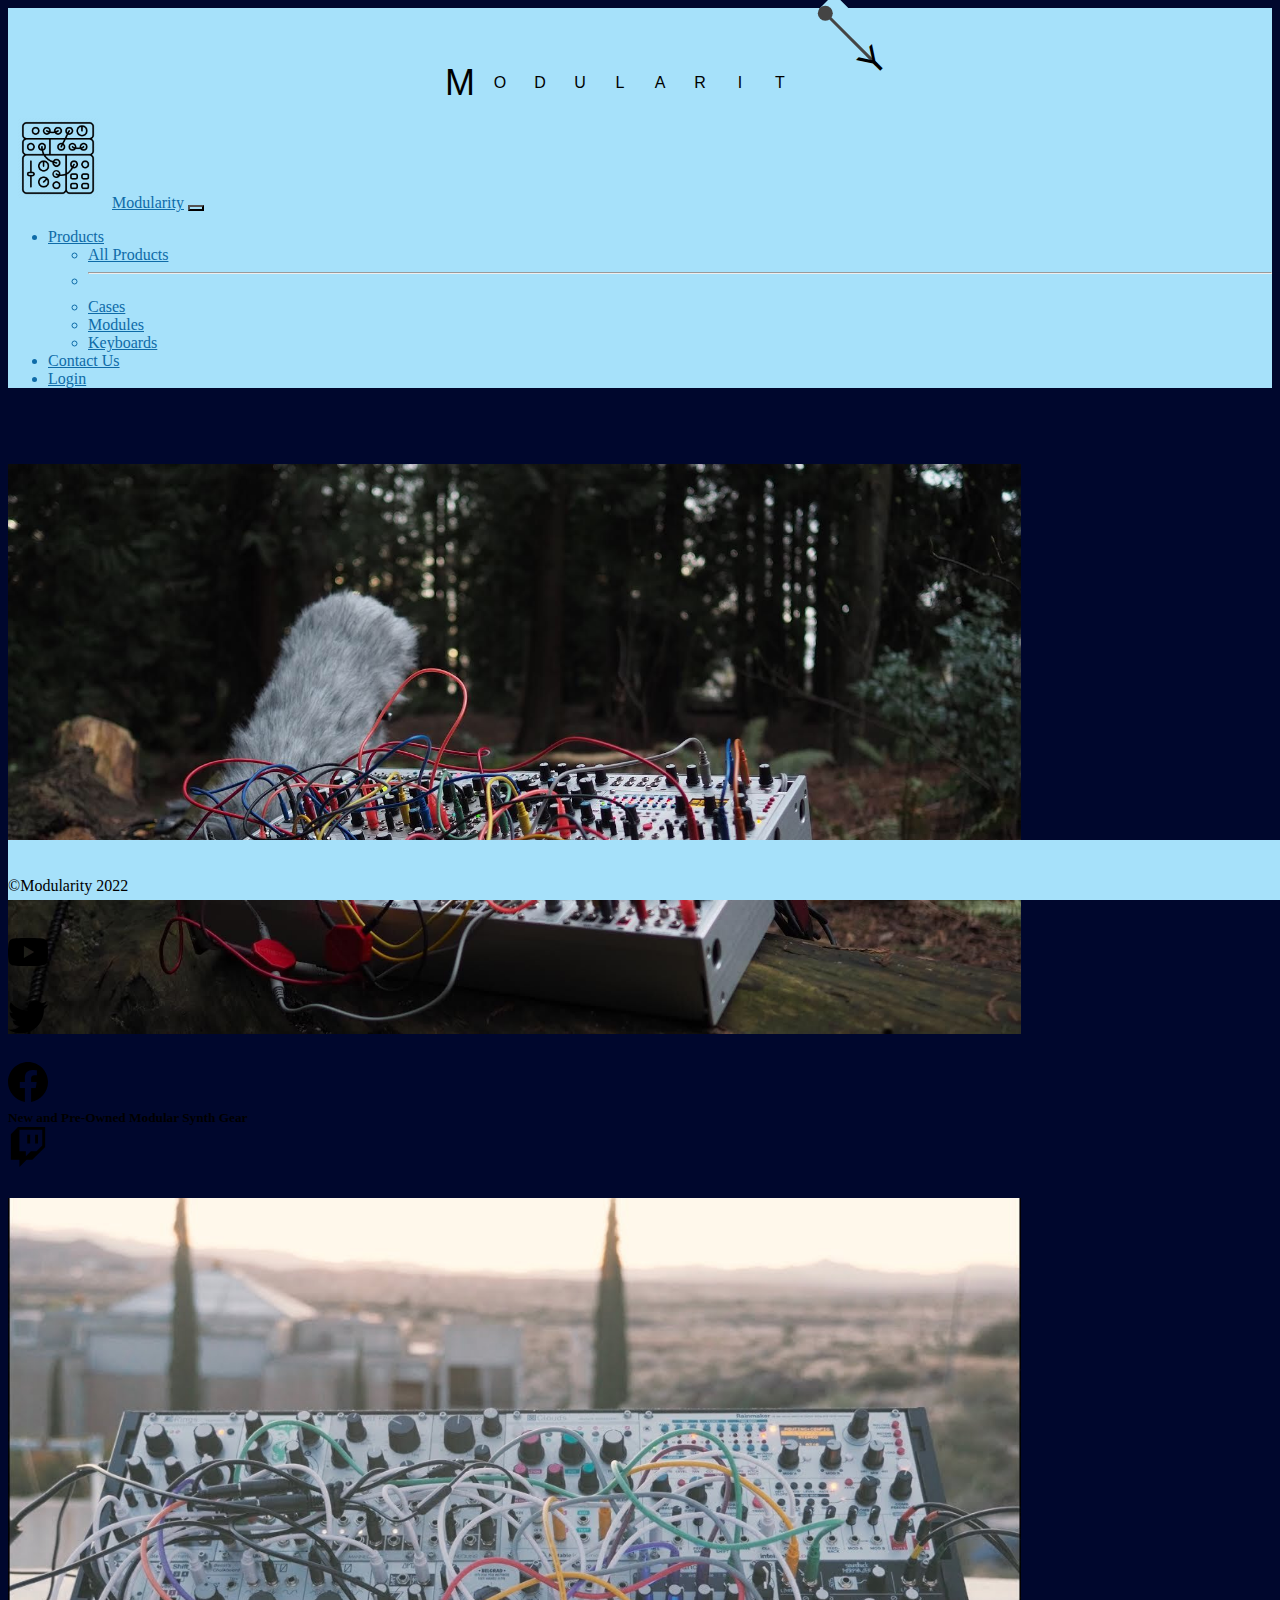
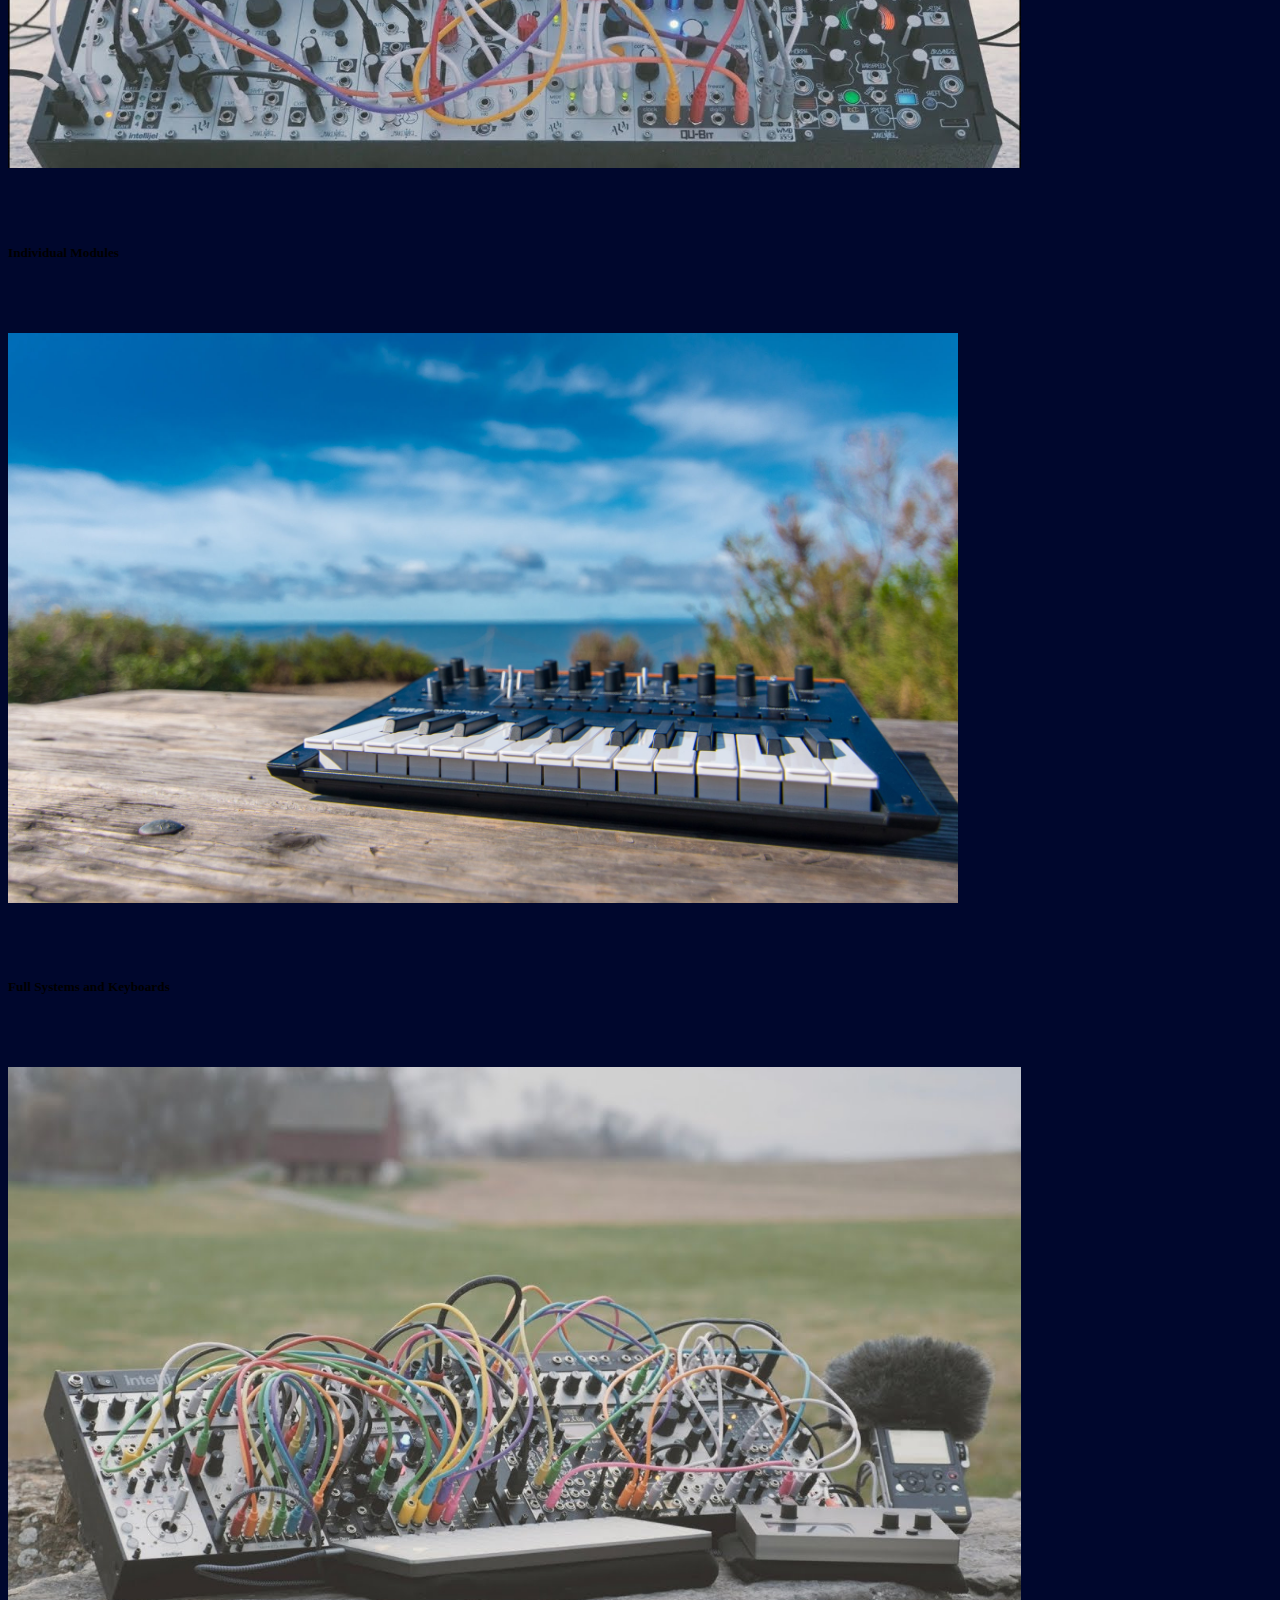
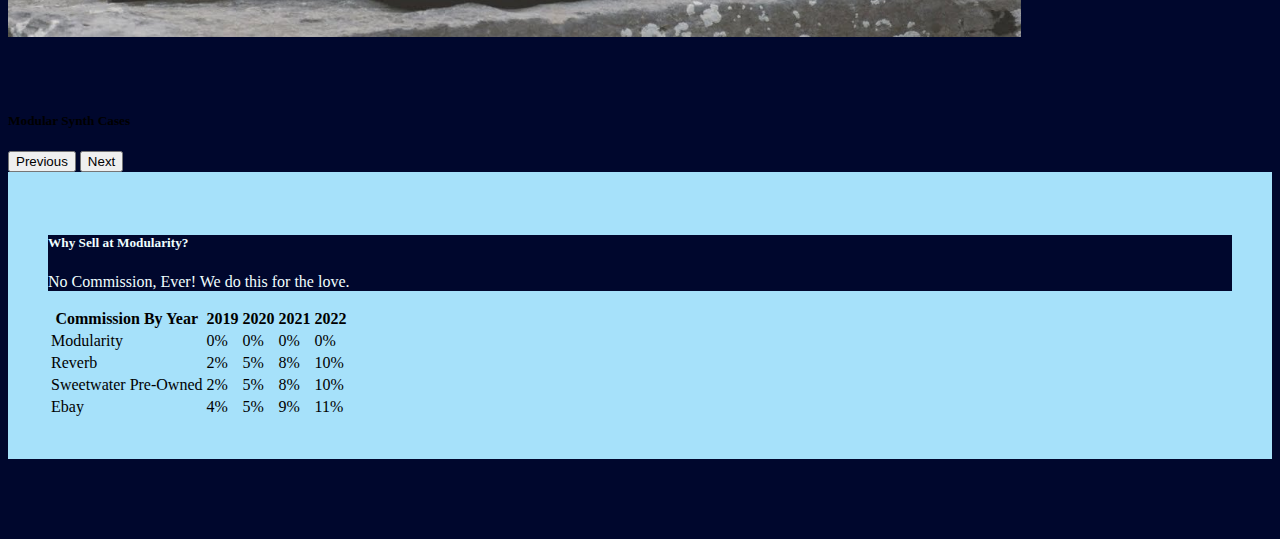
<file: index.html>
<!DOCTYPE html>
<html lang="en">
    <head>
        <meta charset="UTF-8">
        <meta http-equiv="X-UA-Compatible" content="IE=edge">
        <meta name="viewport" content="width=device-width, initial-scale=1.0">
        <link href="https://cdn.jsdelivr.net/npm/bootstrap@5.1.3/dist/css/bootstrap.min.css" rel="stylesheet" integrity="sha384-1BmE4kWBq78iYhFldvKuhfTAU6auU8tT94WrHftjDbrCEXSU1oBoqyl2QvZ6jIW3" crossorigin="anonymous">
        <link href="./assets/css/styles.css" rel="stylesheet">
        <link rel="icon" href="./assets/images/heros/7143161.png" type="image/icon type">
        <title>Modularity</title>
    </head>
    <body>
        <header>
            <div class="container-fluid modularitypendulum">
                <div class="box pendulum one">M</div>
                <div class="box">o</div>
                <div class="box">d</div>
                <div class="box">u</div>
                <div class="box">l</div>
                <div class="box">a</div>
                <div class="box">r</div>
                <div class="box">i</div>
                <div class="box">t</div>
                <div class="box pendulum two">y</div>
            </div>
            <nav class="navbar navbar-expand-lg navbar-light bg-light">
                <div class="container-fluid">
                    <a href="./index.html"><img src="./assets/images/heros/7143161.png"  class="sidekick" alt=""></a>    
                  <a class="navbar-brand active" href="./index.html">Modularity</a>
                  <button class="navbar-toggler" type="button" data-bs-toggle="collapse" data-bs-target="#navbarSupportedContent" aria-controls="navbarSupportedContent" aria-expanded="false" aria-label="Toggle navigation">
                    <span class="navbar-toggler-icon"></span>
                  </button>
                  <div class="collapse navbar-collapse" id="navbarSupportedContent">
                    <ul class="navbar-nav me-auto mb-2 mb-lg-0">
                        <li class="nav-item dropdown">
                            <a class="nav-link dropdown-toggle" href="#" id="navbarDropdown" role="button" data-bs-toggle="dropdown" aria-expanded="false">
                                Products
                            </a>
                            <ul class="dropdown-menu" aria-labelledby="navbarDropdown">
                                
                                <li><a class="dropdown-item" href="./products.html">All Products</a></li>
                                <li><hr class="dropdown-divider"></li>
                                <li><a class="dropdown-item" href="./products_cases.html">Cases</a></li>
                                <li><a class="dropdown-item" href="./products_modules.html">Modules</a></li>
                                <li><a class="dropdown-item" href="./products_keyboards.html">Keyboards</a></li>
                                
                            </ul>
                        </li>
                        <li class="nav-item">
                            <a class="nav-link" href="./contactus.html">Contact Us</a>
                        </li>
                        <li class="nav-item">
                            <a class="nav-link" href="./login.html">Login</a>
                        </li>

                    </ul>
                  </div>
                </div>
            </nav>
        </header>
        <main>
            <div class="container">

                <div class="row d-flex aligns-items-center justify-content-center mb-5">  
                    <div class="col-md-12 mb-3">
                        <div id="carouselExampleControls" class="carousel slide" data-bs-ride="carousel">
                            <div class="carousel-inner mb-3">
                            <div class="carousel-item active">
                                <a href="./products.html"><img src="./assets/images/heros/headlineimage_modular_in_the_woods.jpg" class="d-block w-100" alt="..."></a>
                                <div class="carousel-caption d-none d-md-block mb-3">
                                    <h5>New and Pre-Owned Modular Synth Gear</h5>
                                    
                                </div>
                            </div>
                            <div class="carousel-item">
                                <a href="./products_modules.html"><img src="./assets/images/heros/hero-landscape.jpg" class="d-block w-100" alt="..."></a>
                                <div class="carousel-caption d-none d-md-block mb-3">
                                    <h5>Individual Modules</h5>
                                    
                                </div>
                            </div>
                            <div class="carousel-item">
                                <a href="./products_keyboards.html"><img src="./assets/images/heros/cropped-DSC_0152.jpg" class="d-block w-100" alt="..."></a>
                                <div class="carousel-caption d-none d-md-block mb-3">
                                    <h5>Full Systems and Keyboards</h5>
                                    
                                </div>
                            </div>
                            <div class="carousel-item">
                                <a href="./products_cases.html"><img src="./assets/images/heros/maxresdefault.jpg" class="d-block w-100" alt="..."></a>
                                <div class="carousel-caption d-none d-md-block mb-3">
                                    <h5>Modular Synth Cases</h5>
                                    
                                </div>
                            </div>
                            </div>
                            <button class="carousel-control-prev" type="button" data-bs-target="#carouselExampleControls" data-bs-slide="prev">
                            <span class="carousel-control-prev-icon" aria-hidden="true"></span>
                            <span class="visually-hidden">Previous</span>
                            </button>
                            <button class="carousel-control-next" type="button" data-bs-target="#carouselExampleControls" data-bs-slide="next">
                            <span class="carousel-control-next-icon" aria-hidden="true"></span>
                            <span class="visually-hidden">Next</span>
                            </button>
                        </div>
                    </div>
                </div>
            <div class="container tablecontainer mb-5">
                    <div class="container-fluid bg-light mb-3 tablecontainer">
                        <div class="row d-flex aligns-items-center justify-content-center secondarytablecontainer">
                            <div class="col-md-12">
                                <h5>Why Sell at Modularity?</h5>  
                                <p>No Commission, Ever! We do this for the love.</p>
                            </div>
                        </div>
                        <div class="row d-flex aligns-items-center justify-content-center">
                            <div class="col-md-12">
                                <table class="table table-striped border-bg-dark">
                                    <tr>
                                        <th>Commission By Year</th>
                                        <th>2019</th>
                                        <th>2020</th>
                                        <th>2021</th>
                                        <th>2022</th>
                                    </tr>
                                    <tr>
                                        <td>Modularity</td>
                                        <td>0%</td>
                                        <td>0%</td>
                                        <td>0%</td>
                                        <td>0%</td>
                                    </tr>
                                    <tr>
                                        <td>Reverb</td>
                                        <td>2%</td>
                                        <td>5%</td>
                                        <td>8%</td>
                                        <td>10%</td>
                                    </tr>
                                    <tr>
                                        <td>Sweetwater Pre-Owned</td>
                                        <td>2%</td>
                                        <td>5%</td>
                                        <td>8%</td>
                                        <td>10%</td>
                                    </tr>
                                    <tr>
                                        <td>Ebay</td>
                                        <td>4%</td>
                                        <td>5%</td>
                                        <td>9%</td>
                                        <td>11%</td>
                                    </tr>
                                </table>
                            </div>
                        </div>
                    </div>
                </div>
            
            </div>
               
        </main>
        <footer class="fixed-bottom mt-5">
            <div class="container-fluid">
                <div class="row">
                    <div class="col-sm-3">
                       <p>&copy;Modularity 2022</p> 
                    </div>

                    <div class="col-sm-9">
                        <div class="container-fluid">
                            <div class="row justify-content-end">
                                <div class="col-sm-3">
                                    <a href="https://www.youtube.com/">
                                        <svg role="img" height=40 viewBox="0 0 24 24" xmlns="http://www.w3.org/2000/svg">
                                            <title>YouTube</title>
                                            <path d="M23.498 6.186a3.016 3.016 0 0 0-2.122-2.136C19.505 3.545 12 3.545 12 3.545s-7.505 0-9.377.505A3.017 3.017 0 0 0 .502 6.186C0 8.07 0 12 0 12s0 3.93.502 5.814a3.016 3.016 0 0 0 2.122 2.136c1.871.505 9.376.505 9.376.505s7.505 0 9.377-.505a3.015 3.015 0 0 0 2.122-2.136C24 15.93 24 12 24 12s0-3.93-.502-5.814zM9.545 15.568V8.432L15.818 12l-6.273 3.568z"/>
                                        </svg>
                                    </a>
                                </div>
                                <div class="col-sm-3">
                                    <a href="https://twitter.com/">
                                        <svg role="img" height=40 viewBox="0 0 24 24" xmlns="http://www.w3.org/2000/svg">
                                            <title>Twitter</title>
                                            <path d="M23.953 4.57a10 10 0 01-2.825.775 4.958 4.958 0 002.163-2.723c-.951.555-2.005.959-3.127 1.184a4.92 4.92 0 00-8.384 4.482C7.69 8.095 4.067 6.13 1.64 3.162a4.822 4.822 0 00-.666 2.475c0 1.71.87 3.213 2.188 4.096a4.904 4.904 0 01-2.228-.616v.06a4.923 4.923 0 003.946 4.827 4.996 4.996 0 01-2.212.085 4.936 4.936 0 004.604 3.417 9.867 9.867 0 01-6.102 2.105c-.39 0-.779-.023-1.17-.067a13.995 13.995 0 007.557 2.209c9.053 0 13.998-7.496 13.998-13.985 0-.21 0-.42-.015-.63A9.935 9.935 0 0024 4.59z"/>
                                        </svg>
                                    </a>
                                </div>
                                <div class="col-sm-3">
                                    <a href="https://facebook.com">
                                        <svg role="img" height=40 viewBox="0 0 24 24" xmlns="http://www.w3.org/2000/svg">
                                            <title>Facebook</title>
                                            <path d="M24 12.073c0-6.627-5.373-12-12-12s-12 5.373-12 12c0 5.99 4.388 10.954 10.125 11.854v-8.385H7.078v-3.47h3.047V9.43c0-3.007 1.792-4.669 4.533-4.669 1.312 0 2.686.235 2.686.235v2.953H15.83c-1.491 0-1.956.925-1.956 1.874v2.25h3.328l-.532 3.47h-2.796v8.385C19.612 23.027 24 18.062 24 12.073z"/>
                                        </svg>
                                    </a>
                                </div>
                                <div class="col-sm-3">
                                    <a href="https://twitch.com">
                                        <svg role="img" height=40 viewBox="0 0 24 24" xmlns="http://www.w3.org/2000/svg">
                                            <title>Twitch</title>
                                            <path d="M11.571 4.714h1.715v5.143H11.57zm4.715 0H18v5.143h-1.714zM6 0L1.714 4.286v15.428h5.143V24l4.286-4.286h3.428L22.286 12V0zm14.571 11.143l-3.428 3.428h-3.429l-3 3v-3H6.857V1.714h13.714Z"/>
                                        </svg>
                                    </a>
                                </div>
                            </div>
                        </div>
                    </div>
                </div>
            </div>
        </footer>
        <script src="https://cdn.jsdelivr.net/npm/bootstrap@5.1.3/dist/js/bootstrap.bundle.min.js" integrity="sha384-ka7Sk0Gln4gmtz2MlQnikT1wXgYsOg+OMhuP+IlRH9sENBO0LRn5q+8nbTov4+1p" crossorigin="anonymous"></script>
    </body>
</html>
</file>
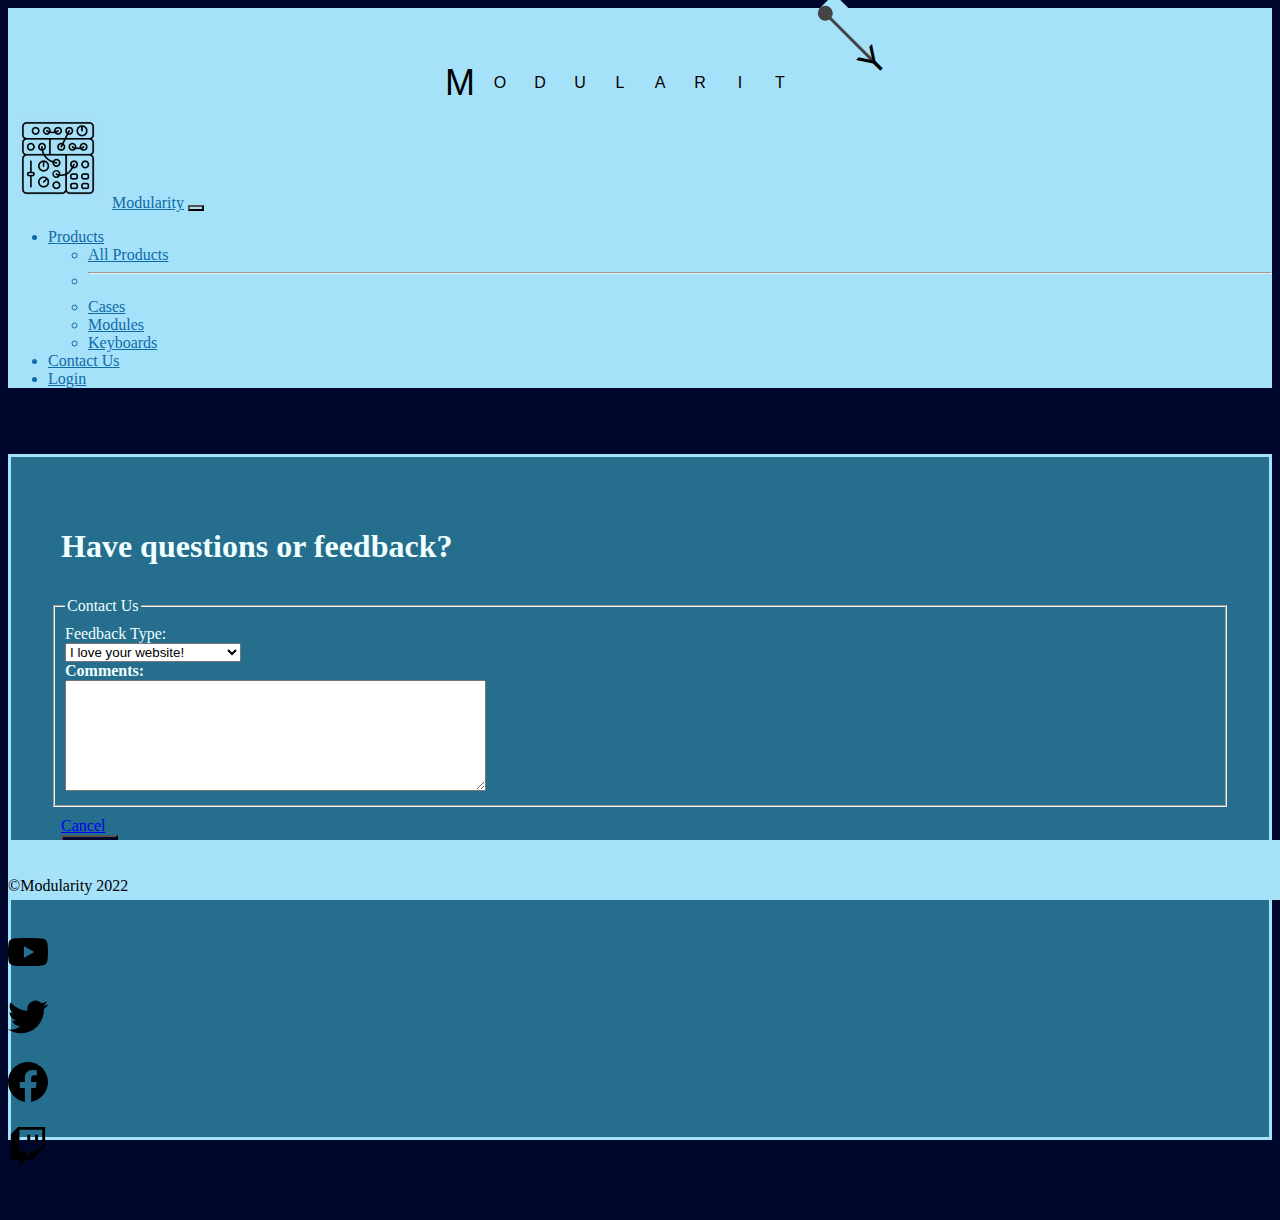
<file: contactus.html>
<!DOCTYPE html>
<html lang="en">
    <head>
        <meta charset="UTF-8">
        <meta http-equiv="X-UA-Compatible" content="IE=edge">
        <meta name="viewport" content="width=device-width, initial-scale=1.0">
        <link href="https://cdn.jsdelivr.net/npm/bootstrap@5.1.3/dist/css/bootstrap.min.css" rel="stylesheet" integrity="sha384-1BmE4kWBq78iYhFldvKuhfTAU6auU8tT94WrHftjDbrCEXSU1oBoqyl2QvZ6jIW3" crossorigin="anonymous">
        <link href="./assets/css/styles.css" rel="stylesheet">
        <link rel="icon" href="./assets/images/heros/7143161.png" type="image/icon type">
        <title>Modularity - Contact Us</title>
    </head>
    <body>
        <header>
            <div class="container-fluid modularitypendulum">
                <div class="box pendulum one">M</div>
                <div class="box">o</div>
                <div class="box">d</div>
                <div class="box">u</div>
                <div class="box">l</div>
                <div class="box">a</div>
                <div class="box">r</div>
                <div class="box">i</div>
                <div class="box">t</div>
                <div class="box pendulum two">y</div>
            </div>
            <nav class="navbar navbar-expand-lg navbar-light bg-light">
                <div class="container-fluid">
                    <a href="./index.html"><img src="./assets/images/heros/7143161.png"  class="sidekick" alt=""></a>    
                  <a class="navbar-brand" href="./index.html">Modularity</a>
                  <button class="navbar-toggler" type="button" data-bs-toggle="collapse" data-bs-target="#navbarSupportedContent" aria-controls="navbarSupportedContent" aria-expanded="false" aria-label="Toggle navigation">
                    <span class="navbar-toggler-icon"></span>
                  </button>
                  <div class="collapse navbar-collapse" id="navbarSupportedContent">
                    <ul class="navbar-nav me-auto mb-2 mb-lg-0">
                        <li class="nav-item dropdown">
                            <a class="nav-link dropdown-toggle" href="#" id="navbarDropdown" role="button" data-bs-toggle="dropdown" aria-expanded="false">
                                Products
                            </a>
                            <ul class="dropdown-menu" aria-labelledby="navbarDropdown">
                                
                                <li><a class="dropdown-item" href="./products.html">All Products</a></li>
                                <li><hr class="dropdown-divider"></li>
                                <li><a class="dropdown-item" href="./products_cases.html">Cases</a></li>
                                <li><a class="dropdown-item" href="./products_modules.html">Modules</a></li>
                                <li><a class="dropdown-item" href="./products_keyboards.html">Keyboards</a></li>
                                
                            </ul>
                        </li>
                        <li class="nav-item">
                            <a class="nav-link active" href="./contactus.html">Contact Us</a>
                        </li>
                        <li class="nav-item">
                            <a class="nav-link" href="./login.html">Login</a>
                        </li>

                    </ul>
                  </div>
                </div>
            </nav>
        </header>
        <main>
            <div class="container-fluid d-flex aligns-items-center">
                <div class="container-fluid d-flex aligns-items-center feedbackformcontainer p5">
                    
                        
                        <form action="./index.html">
                            <div class="container feedbackform justify-content-center">
                                <div class="row justify-content-center">
                                    <div class="col-md-12">
                                        <h1>Have questions or feedback?</h1>
                                    </div>
                                </div>
                                <fieldset>
                                    <legend>Contact Us</legend>
                                    <div class="row justify-content-center mt-5">
                                        <div class="col-md-6">
                                            <label for="feedbacktype">Feedback Type:</label>
                                        </div>
                                        <div class="col-md-6 d-flex aligns-items-center">
                                            <select type="text" id="feedbacktype" required>
                                                <option value="I love your website">I love your website!</option>
                                                <option value="Your website is awesome">Your website is awesome!</option>
                                                <option value="Other">Other</option>
                                            </select>
                                        </div>
                                    </div>
                                    <div class="row mt-5">
                                        <div class="col-md-12 text-center">
                                            <label for="comment"><b>Comments:</b></label>
                                        </div>
                                    </div>
                                    <div class="row justify-content-center">
                                        <textarea maxlength="300" rows="7" cols="50" required></textarea>    
                                    </div>
                                </fieldset>
                                <Div class="row justify-content-center">
                                    <div class="col d-flex justify-content-center">
                                        <a type="button" class="btn btn-secondary" href="./index.html">Cancel</a>
                                    </div>
                                    <div class="col d-flex justify-content-center">
                                        <button type="submit" class="btn btn-info" >Submit</button>
                                    </div>
                                </Div>
                            </div>
                        </form>
                        
                    
                </div>
            </div>
        </main>
        <footer class="fixed-bottom">
            <div class="container-fluid">
                <div class="row">
                    <div class="col-sm-3">
                       <p>&copy;Modularity 2022</p> 
                    </div>

                    <div class="col-sm-9">
                        <div class="container-fluid">
                            <div class="row justify-content-end">
                                <div class="col-sm-3">
                                    <a href="https://www.youtube.com/">
                                        <svg role="img" height=40 viewBox="0 0 24 24" xmlns="http://www.w3.org/2000/svg">
                                            <title>YouTube</title>
                                            <path d="M23.498 6.186a3.016 3.016 0 0 0-2.122-2.136C19.505 3.545 12 3.545 12 3.545s-7.505 0-9.377.505A3.017 3.017 0 0 0 .502 6.186C0 8.07 0 12 0 12s0 3.93.502 5.814a3.016 3.016 0 0 0 2.122 2.136c1.871.505 9.376.505 9.376.505s7.505 0 9.377-.505a3.015 3.015 0 0 0 2.122-2.136C24 15.93 24 12 24 12s0-3.93-.502-5.814zM9.545 15.568V8.432L15.818 12l-6.273 3.568z"/>
                                        </svg>
                                    </a>
                                </div>
                                <div class="col-sm-3">
                                    <a href="https://twitter.com/">
                                        <svg role="img" height=40 viewBox="0 0 24 24" xmlns="http://www.w3.org/2000/svg">
                                            <title>Twitter</title>
                                            <path d="M23.953 4.57a10 10 0 01-2.825.775 4.958 4.958 0 002.163-2.723c-.951.555-2.005.959-3.127 1.184a4.92 4.92 0 00-8.384 4.482C7.69 8.095 4.067 6.13 1.64 3.162a4.822 4.822 0 00-.666 2.475c0 1.71.87 3.213 2.188 4.096a4.904 4.904 0 01-2.228-.616v.06a4.923 4.923 0 003.946 4.827 4.996 4.996 0 01-2.212.085 4.936 4.936 0 004.604 3.417 9.867 9.867 0 01-6.102 2.105c-.39 0-.779-.023-1.17-.067a13.995 13.995 0 007.557 2.209c9.053 0 13.998-7.496 13.998-13.985 0-.21 0-.42-.015-.63A9.935 9.935 0 0024 4.59z"/>
                                        </svg>
                                    </a>
                                </div>
                                <div class="col-sm-3">
                                    <a href="https://facebook.com">
                                        <svg role="img" height=40 viewBox="0 0 24 24" xmlns="http://www.w3.org/2000/svg">
                                            <title>Facebook</title>
                                            <path d="M24 12.073c0-6.627-5.373-12-12-12s-12 5.373-12 12c0 5.99 4.388 10.954 10.125 11.854v-8.385H7.078v-3.47h3.047V9.43c0-3.007 1.792-4.669 4.533-4.669 1.312 0 2.686.235 2.686.235v2.953H15.83c-1.491 0-1.956.925-1.956 1.874v2.25h3.328l-.532 3.47h-2.796v8.385C19.612 23.027 24 18.062 24 12.073z"/>
                                        </svg>
                                    </a>
                                </div>
                                <div class="col-sm-3">
                                    <a href="https://twitch.com">
                                        <svg role="img" height=40 viewBox="0 0 24 24" xmlns="http://www.w3.org/2000/svg">
                                            <title>Twitch</title>
                                            <path d="M11.571 4.714h1.715v5.143H11.57zm4.715 0H18v5.143h-1.714zM6 0L1.714 4.286v15.428h5.143V24l4.286-4.286h3.428L22.286 12V0zm14.571 11.143l-3.428 3.428h-3.429l-3 3v-3H6.857V1.714h13.714Z"/>
                                        </svg>
                                    </a>
                                </div>
                            </div>
                        </div>
                    </div>
                </div>
            </div>
        </footer>
        <script src="https://cdn.jsdelivr.net/npm/bootstrap@5.1.3/dist/js/bootstrap.bundle.min.js" integrity="sha384-ka7Sk0Gln4gmtz2MlQnikT1wXgYsOg+OMhuP+IlRH9sENBO0LRn5q+8nbTov4+1p" crossorigin="anonymous"></script>
    </body>
</html>
</file>
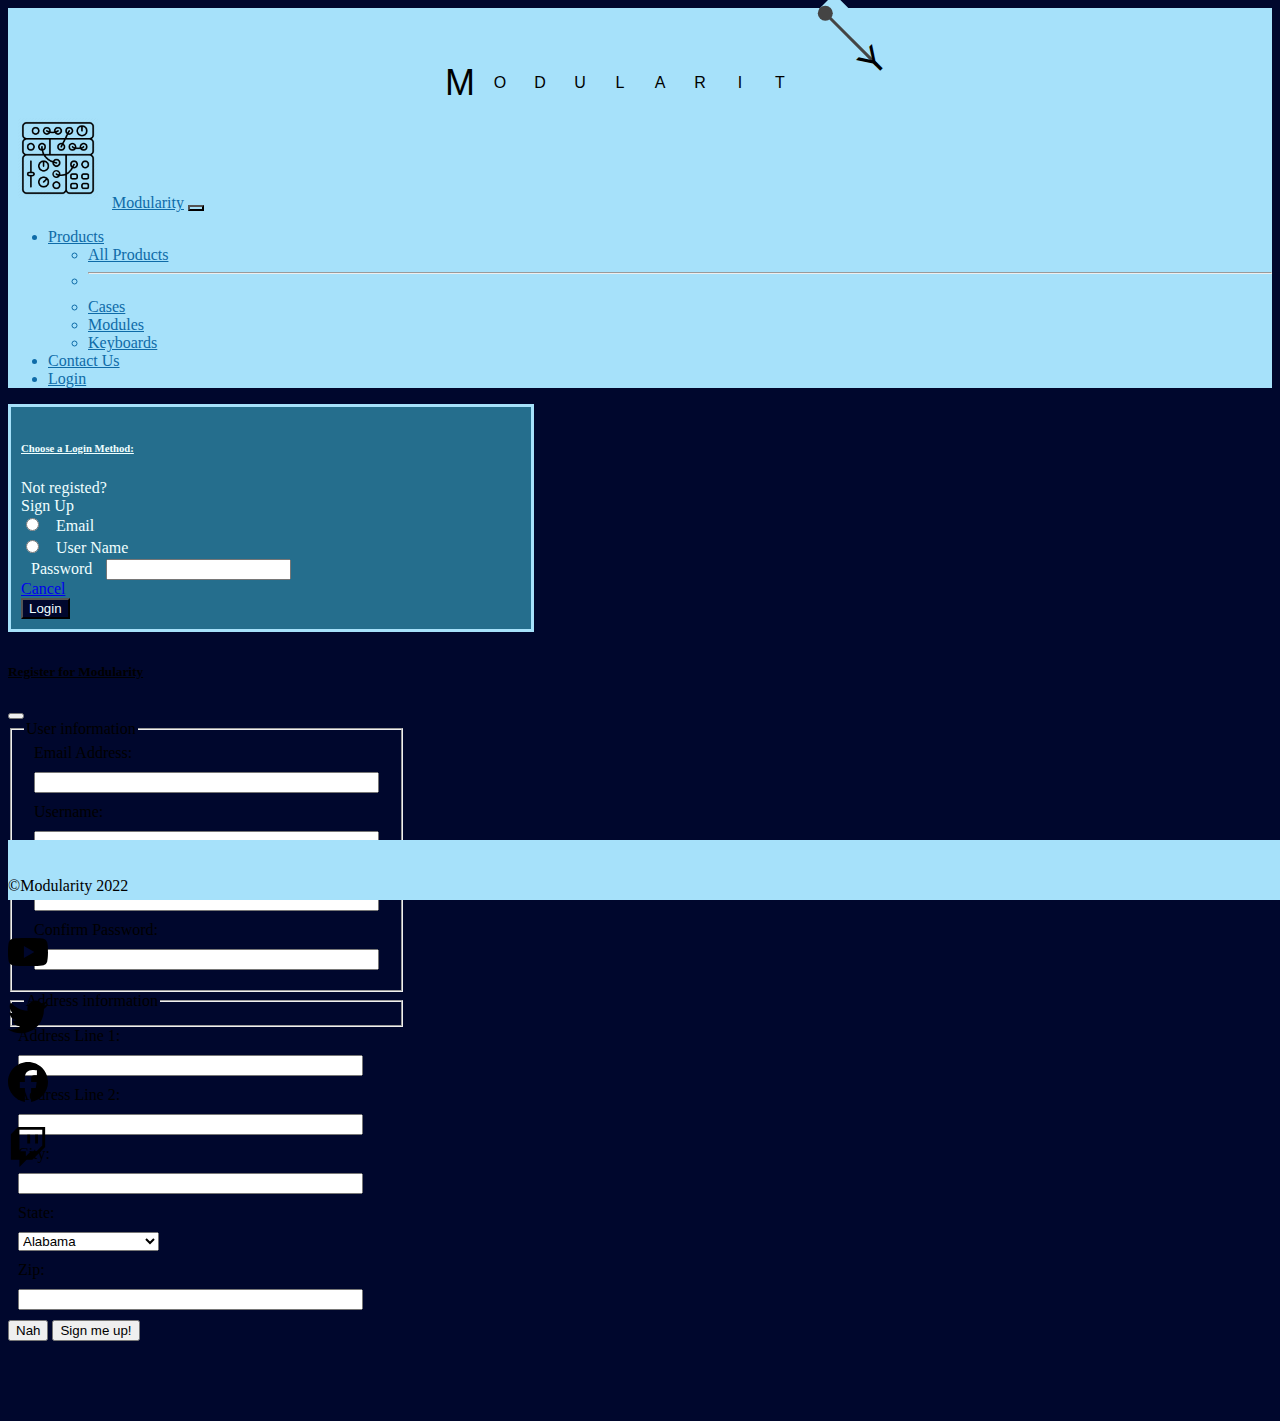
<file: login.html>
<!DOCTYPE html>
<html lang="en">
    <head>
        <meta charset="UTF-8">
        <meta http-equiv="X-UA-Compatible" content="IE=edge">
        <meta name="viewport" content="width=device-width, initial-scale=1.0">
        <link href="https://cdn.jsdelivr.net/npm/bootstrap@5.1.3/dist/css/bootstrap.min.css" rel="stylesheet" integrity="sha384-1BmE4kWBq78iYhFldvKuhfTAU6auU8tT94WrHftjDbrCEXSU1oBoqyl2QvZ6jIW3" crossorigin="anonymous">
        <link href="./assets/css/styles.css" rel="stylesheet">
        <link rel="icon" href="./assets/images/heros/7143161.png" type="image/icon type">
        <title>Modularity - Login</title>
    </head>
    <body>
        <header>
            <div class="container-fluid modularitypendulum">
                <div class="box pendulum one">M</div>
                <div class="box">o</div>
                <div class="box">d</div>
                <div class="box">u</div>
                <div class="box">l</div>
                <div class="box">a</div>
                <div class="box">r</div>
                <div class="box">i</div>
                <div class="box">t</div>
                <div class="box pendulum two">y</div>
            </div>
            <nav class="navbar navbar-expand-lg navbar-light bg-light">

                <div class="container-fluid">
                    <a href="./index.html"><img src="./assets/images/heros/7143161.png"  class="sidekick" alt=""></a>   
                  <a class="navbar-brand" href="./index.html">Modularity</a>
                  <button class="navbar-toggler" type="button" data-bs-toggle="collapse" data-bs-target="#navbarSupportedContent" aria-controls="navbarSupportedContent" aria-expanded="false" aria-label="Toggle navigation">
                    <span class="navbar-toggler-icon"></span>
                  </button>
                  <div class="collapse navbar-collapse" id="navbarSupportedContent">
                    <ul class="navbar-nav me-auto mb-2 mb-lg-0">
                        <li class="nav-item dropdown">
                            <a class="nav-link dropdown-toggle" href="#" id="navbarDropdown" role="button" data-bs-toggle="dropdown" aria-expanded="false">
                                Products
                            </a>
                            <ul class="dropdown-menu" aria-labelledby="navbarDropdown">
                                
                                <li><a class="dropdown-item" href="./products.html">All Products</a></li>
                                <li><hr class="dropdown-divider"></li>
                                <li><a class="dropdown-item" href="./products_cases.html">Cases</a></li>
                                <li><a class="dropdown-item" href="./products_modules.html">Modules</a></li>
                                <li><a class="dropdown-item" href="./products_keyboards.html">Keyboards</a></li>
                                
                            </ul>
                        </li>
                        <li class="nav-item">
                            <a class="nav-link" href="./contactus.html">Contact Us</a>
                        </li>
                        <li class="nav-item">
                            <a class="nav-link active" href="./login.html">Login</a>
                        </li>

                    </ul>
                  </div>
                </div>
            </nav>
        </header>
        <main class="pt-5">       
            <div class="container login-form-container">
                <form id="loginform" action="./index.html">
                    <div class="row d-flex aligns-items-center">
                        <div class="col-md-9">
                                <H6><u>Choose a Login Method:</u></H6>
                        </div>
                        
                            <div class="col-md-3 justify-content-end">
                                <div>
                                    <span>Not registed? </span>
                                    <div class="col-md-12 justify-content-end">
                                        <a type="button" class="btn btn-outline-info btn-sm" data-bs-toggle="modal" data-bs-target="#registrationmodal">
                                    Sign Up
                                        </a>
                                    </div>
                                </div>
                            </div>
                        
                    </div>
                    <div class="row d-flex aligns-items-center">
                            <div class="mb-3">    
                                <input type="radio" id="emailradioinput" name="loginmethod">
                                <label for="emailradioinput" class="login-form-label emailradioinputlabel">Email</label>
                                <input type="email" class="form-control emaillogin" id="exampleFormControlInput1" placeholder="name@example.com">
                            </div>
                    </div>
                    <div class="row d-flex aligns-items-center">
                            <div class="mb-3">  
                                <input type="radio" id="usernameradioinput" name="loginmethod">
                                <label for="usernameradioinput" class="login-form-label usernameradioinputlabel">User Name</label>
                                <input type="text" class="form-control usernamelogin" id="exampleFormControlInput1" placeholder="input your user name">
                            </div>
                    </div>
                    <div class="row d-flex aligns-items-center">      
                            <div class="mb-3">
                                <label for="exampleFormControlTextarea1" class="form-label login-form-label">Password</label>
                                <input type="password" class="form-control" id="exampleFormControlTextarea1" rows="3" required></textarea>
                            </div>
                    </div>
                    <div class="row d-flex aligns-items-center">
                            <div class="container">
                                <div class="row">
                                    <div class="col d-flex justify-content-center">
                                        <a type="button" class="btn btn-secondary" href="./index.html">Cancel</a>
                                    </div>
                                    <div class="col d-flex justify-content-center">
                                        <button type="submit" class="btn btn-info" >Login</button>
                                    </div>
                                </div>
                            </div>
                    </div>

                </form>
            </div>

            <!-- Modal -->
            <div class="modal fade" id="registrationmodal" data-bs-backdrop="static" data-bs-keyboard="false" tabindex="-1" aria-labelledby="staticBackdropLabel" aria-hidden="true">
            <div class="modal-dialog registrationmodal">
                <div class="modal-content">
                    <div class="modal-header">
                        <h5 class="modal-title" id="staticBackdropLabel"><u>Register for Modularity</u></h5>
                        <button type="button" class="btn-close" data-bs-dismiss="modal" aria-label="Close"></button>
                    </div>
                    <div class="modal-body">
                        <form id="registerform">
                            <div class="container-fluid">
                                <div class="row">
                                    <fieldset>
                                        <legend>User information</legend>
                                        <div class="row">
                                            <div class="col-md-3">
                                                <label for="registrationemail" class="registerform">Email Address:</label>
                                            </div>
                                            <div class="col-md-9">
                                                <input type="email" name="registrationemail" class="registerform" required size="40" maxlength="40" form="registerform">
                                            </div>
                                        </div>
                                        <div class="row">
                                            <div class="col-md-3">
                                                <label for="registrationusername" class="registerform">Username:</label>
                                            </div>
                                            <div class="col-md-9">
                                                <input type="text" name="registrationusername" class="registerform" required size="40" maxlength="40" form="registerform">
                                            </div>
                                        </div>
                                        <div class="row">
                                            <div class="col-md-3">
                                                <label for="registrationpassword" class="registerform">Password:</label>
                                            </div>
                                            <div class="col-md-9">
                                                <input type="password" required class="registerform" size="40" maxlength="40" form="registerform">
                                            </div>
                                        </div>
                                        <div class="row">
                                            <div class="col-md-3">
                                                <label for="registrationconfirmationpassword" class="registerform">Confirm Password:</label>
                                            </div>
                                            <div class="col-md-9">
                                                <input type="password" id="registrationconfirmationpassword" required class="registerform" size="40" maxlength="40" form="registerform">
                                            </div>
                                        </div>
                                    </div>
                                </fieldset>
                                <div class="row">
                                    <div class="container">
                                        <fieldset>
                                            <legend>Address information</legend>
                                        </fieldset>
                                        <div class="row">
                                            <div class="col-md-3">
                                                <label for="registrationaddressline1" class="registerform">Address Line 1:</label>
                                            </div>
                                            <div class="col-md-9">
                                                <input type="text" name="registrationaddressline1" id="registrationaddressline1" class="registerform" required size="40" maxlength="40" form="registerform">
                                            </div>
                                        </div>
                                        <div class="row">
                                            <div class="col-md-3">
                                                <label for="registrationaddressline2" class="registerform">Address Line 2:</label>
                                            </div>
                                            <div class="col-md-9">
                                                <input type="text" class="registerform" id="registrationformline2" required size="40" maxlength="40" form="registerform">
                                            </div>
                                        </div>
                                        <div class="row">
                                            <div class="col-md-3">
                                                <label for="city" class="registerform">City:</label>
                                            </div>
                                            <div class="col-md-9">
                                                <input type="text" name="city" required class="registerform" size="40" maxlength="40 form="registerform"">
                                            </div>

                                        </div>
                                        <div class="row">
                                            <div class="col-md-3">
                                                <label for="state" class="registerform">State:</label>
                                            </div>
                                            <div class="col-md-9">
                                                <select name="state" id="state" required class="registerform" form="registerform">
                                                    <option value="AL">Alabama</option>
                                                    <option value="AK">Alaska</option>
                                                    <option value="AZ">Arizona</option>
                                                    <option value="AR">Arkansas</option>
                                                    <option value="CA">California</option>
                                                    <option value="CO">Colorado</option>
                                                    <option value="CT">Connecticut</option>
                                                    <option value="DE">Delaware</option>
                                                    <option value="DC">District Of Columbia</option>
                                                    <option value="FL">Florida</option>
                                                    <option value="GA">Georgia</option>
                                                    <option value="HI">Hawaii</option>
                                                    <option value="ID">Idaho</option>
                                                    <option value="IL">Illinois</option>
                                                    <option value="IN">Indiana</option>
                                                    <option value="IA">Iowa</option>
                                                    <option value="KS">Kansas</option>
                                                    <option value="KY">Kentucky</option>
                                                    <option value="LA">Louisiana</option>
                                                    <option value="ME">Maine</option>
                                                    <option value="MD">Maryland</option>
                                                    <option value="MA">Massachusetts</option>
                                                    <option value="MI">Michigan</option>
                                                    <option value="MN">Minnesota</option>
                                                    <option value="MS">Mississippi</option>
                                                    <option value="MO">Missouri</option>
                                                    <option value="MT">Montana</option>
                                                    <option value="NE">Nebraska</option>
                                                    <option value="NV">Nevada</option>
                                                    <option value="NH">New Hampshire</option>
                                                    <option value="NJ">New Jersey</option>
                                                    <option value="NM">New Mexico</option>
                                                    <option value="NY">New York</option>
                                                    <option value="NC">North Carolina</option>
                                                    <option value="ND">North Dakota</option>
                                                    <option value="OH">Ohio</option>
                                                    <option value="OK">Oklahoma</option>
                                                    <option value="OR">Oregon</option>
                                                    <option value="PA">Pennsylvania</option>
                                                    <option value="RI">Rhode Island</option>
                                                    <option value="SC">South Carolina</option>
                                                    <option value="SD">South Dakota</option>
                                                    <option value="TN">Tennessee</option>
                                                    <option value="TX">Texas</option>
                                                    <option value="UT">Utah</option>
                                                    <option value="VT">Vermont</option>
                                                    <option value="VA">Virginia</option>
                                                    <option value="WA">Washington</option>
                                                    <option value="WV">West Virginia</option>
                                                    <option value="WI">Wisconsin</option>
                                                    <option value="WY">Wyoming</option>
                                                </select>
                                            </div>
                                        </div>
                                        <div class="row">
                                            <div class="col-md-3">
                                                <label for="zipcode" class="registerform">Zip:</label>
                                            </div> 
                                            <div class="col-md-9">
                                                <input type="text" required id="zipcode" class="registerform" size="40" maxlength="40" form="registerform">
                                            </div>
                                        </div>
                                    </div>
                                </div>
                                <div class="row">
                                    <div class="col-md-12">
                                        <div class="modal-footer">
                                            <button type="button" class="btn btn-secondary" data-bs-dismiss="modal">Nah</button>
                                            <button type="submit" class="btn btn-primary">Sign me up!</button>
                                        </div>
                                    </div>
                                </div>
                            </div>
                        </form>
                    </div>

                </div>
            </div>
            </div>
        </main>
        <footer class="fixed-bottom">
            <div class="container-fluid">
                <div class="row">
                    <div class="col-sm-3">
                       <p>&copy;Modularity 2022</p> 
                    </div>
                    <div class="col-sm-9">
                        <div class="container-fluid">
                            <div class="row justify-content-end">
                                <div class="col-sm-3">
                                    <a href="https://www.youtube.com/">
                                        <svg role="img" height=40 viewBox="0 0 24 24" xmlns="http://www.w3.org/2000/svg">
                                            <title>YouTube</title>
                                            <path d="M23.498 6.186a3.016 3.016 0 0 0-2.122-2.136C19.505 3.545 12 3.545 12 3.545s-7.505 0-9.377.505A3.017 3.017 0 0 0 .502 6.186C0 8.07 0 12 0 12s0 3.93.502 5.814a3.016 3.016 0 0 0 2.122 2.136c1.871.505 9.376.505 9.376.505s7.505 0 9.377-.505a3.015 3.015 0 0 0 2.122-2.136C24 15.93 24 12 24 12s0-3.93-.502-5.814zM9.545 15.568V8.432L15.818 12l-6.273 3.568z"/>
                                        </svg>
                                    </a>
                                </div>
                                <div class="col-sm-3">
                                    <a href="https://twitter.com/">
                                        <svg role="img" height=40 viewBox="0 0 24 24" xmlns="http://www.w3.org/2000/svg">
                                            <title>Twitter</title>
                                            <path d="M23.953 4.57a10 10 0 01-2.825.775 4.958 4.958 0 002.163-2.723c-.951.555-2.005.959-3.127 1.184a4.92 4.92 0 00-8.384 4.482C7.69 8.095 4.067 6.13 1.64 3.162a4.822 4.822 0 00-.666 2.475c0 1.71.87 3.213 2.188 4.096a4.904 4.904 0 01-2.228-.616v.06a4.923 4.923 0 003.946 4.827 4.996 4.996 0 01-2.212.085 4.936 4.936 0 004.604 3.417 9.867 9.867 0 01-6.102 2.105c-.39 0-.779-.023-1.17-.067a13.995 13.995 0 007.557 2.209c9.053 0 13.998-7.496 13.998-13.985 0-.21 0-.42-.015-.63A9.935 9.935 0 0024 4.59z"/>
                                        </svg>
                                    </a>
                                </div>
                                <div class="col-sm-3">
                                    <a href="https://facebook.com">
                                        <svg role="img" height=40 viewBox="0 0 24 24" xmlns="http://www.w3.org/2000/svg">
                                            <title>Facebook</title>
                                            <path d="M24 12.073c0-6.627-5.373-12-12-12s-12 5.373-12 12c0 5.99 4.388 10.954 10.125 11.854v-8.385H7.078v-3.47h3.047V9.43c0-3.007 1.792-4.669 4.533-4.669 1.312 0 2.686.235 2.686.235v2.953H15.83c-1.491 0-1.956.925-1.956 1.874v2.25h3.328l-.532 3.47h-2.796v8.385C19.612 23.027 24 18.062 24 12.073z"/>
                                        </svg>
                                    </a>
                                </div>
                                <div class="col-sm-3">
                                    <a href="https://twitch.com">
                                        <svg role="img" height=40 viewBox="0 0 24 24" xmlns="http://www.w3.org/2000/svg">
                                            <title>Twitch</title>
                                            <path d="M11.571 4.714h1.715v5.143H11.57zm4.715 0H18v5.143h-1.714zM6 0L1.714 4.286v15.428h5.143V24l4.286-4.286h3.428L22.286 12V0zm14.571 11.143l-3.428 3.428h-3.429l-3 3v-3H6.857V1.714h13.714Z"/>
                                        </svg>
                                    </a>
                                </div>
                            </div>
                        </div>
                    </div>
                </div>
            </div>
        </footer>
        <script src="https://cdn.jsdelivr.net/npm/bootstrap@5.1.3/dist/js/bootstrap.bundle.min.js" integrity="sha384-ka7Sk0Gln4gmtz2MlQnikT1wXgYsOg+OMhuP+IlRH9sENBO0LRn5q+8nbTov4+1p" crossorigin="anonymous"></script>
    </body>
</html>
</file>
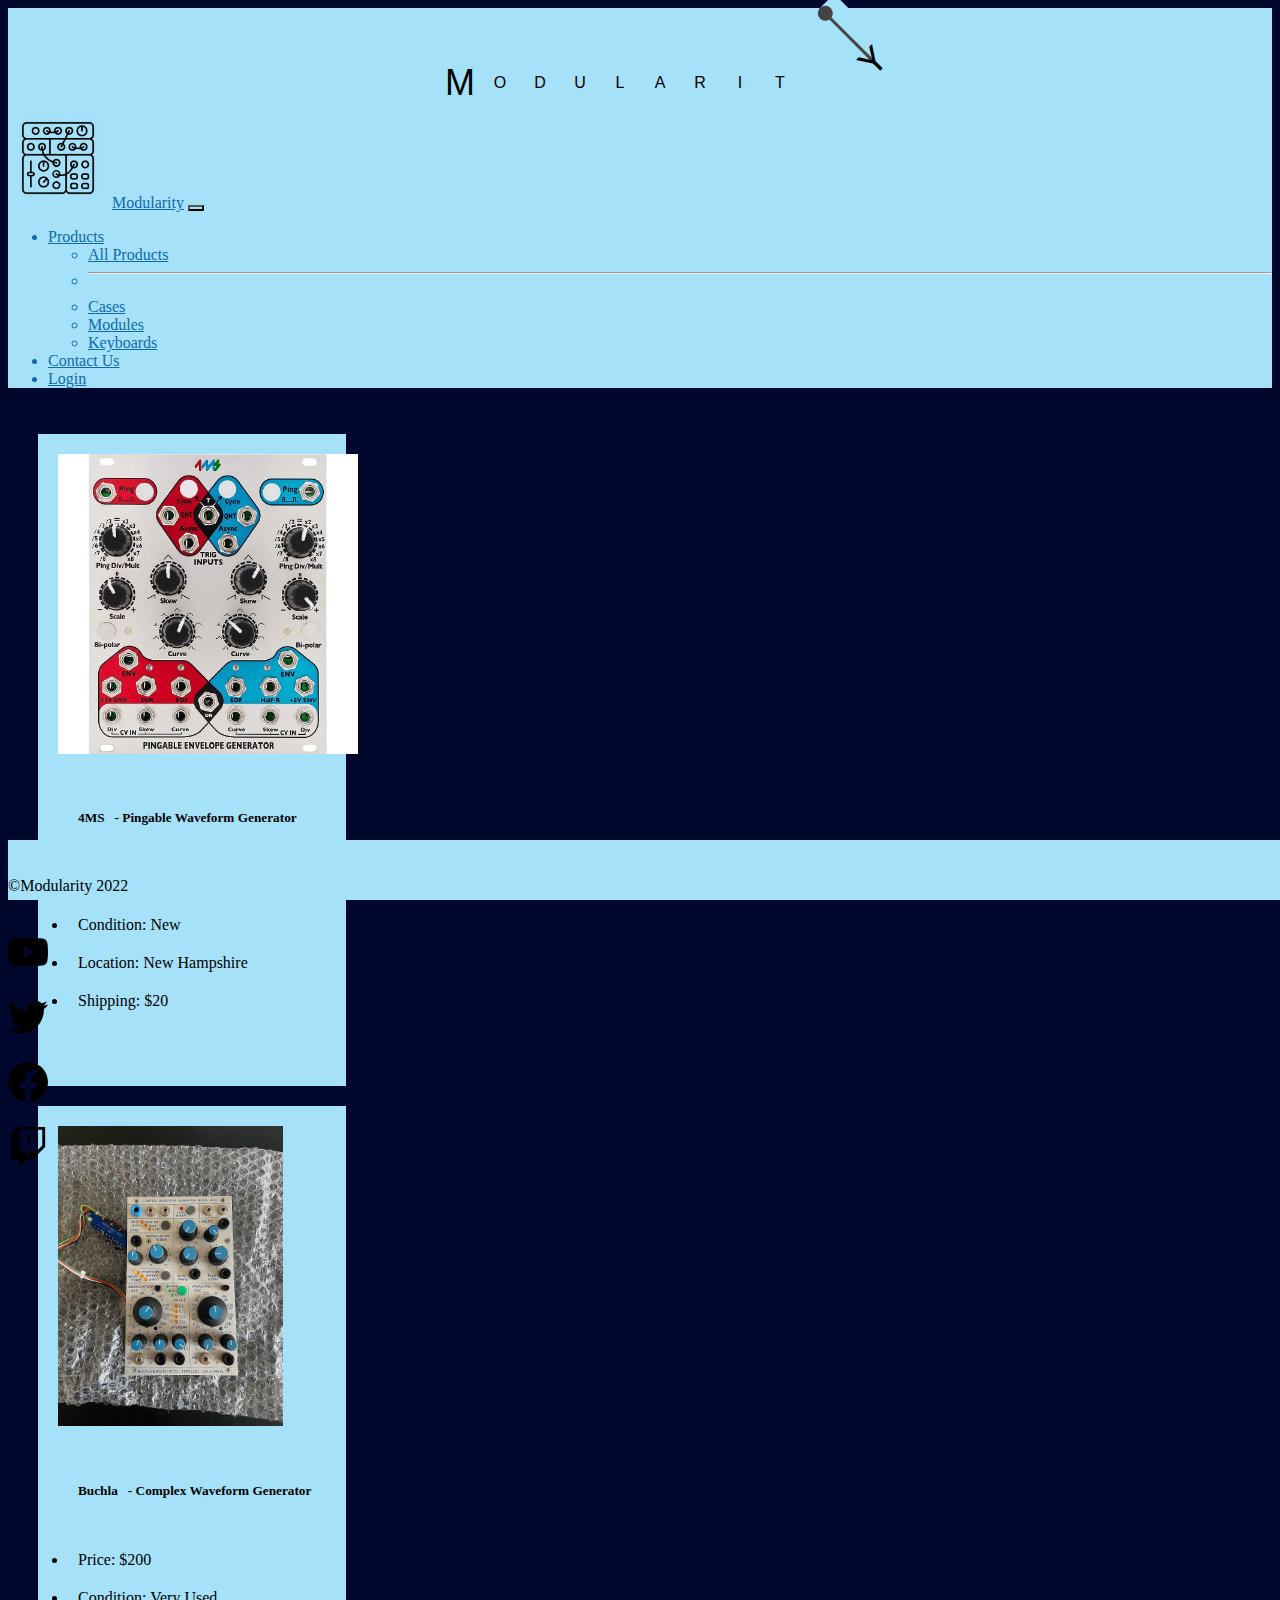
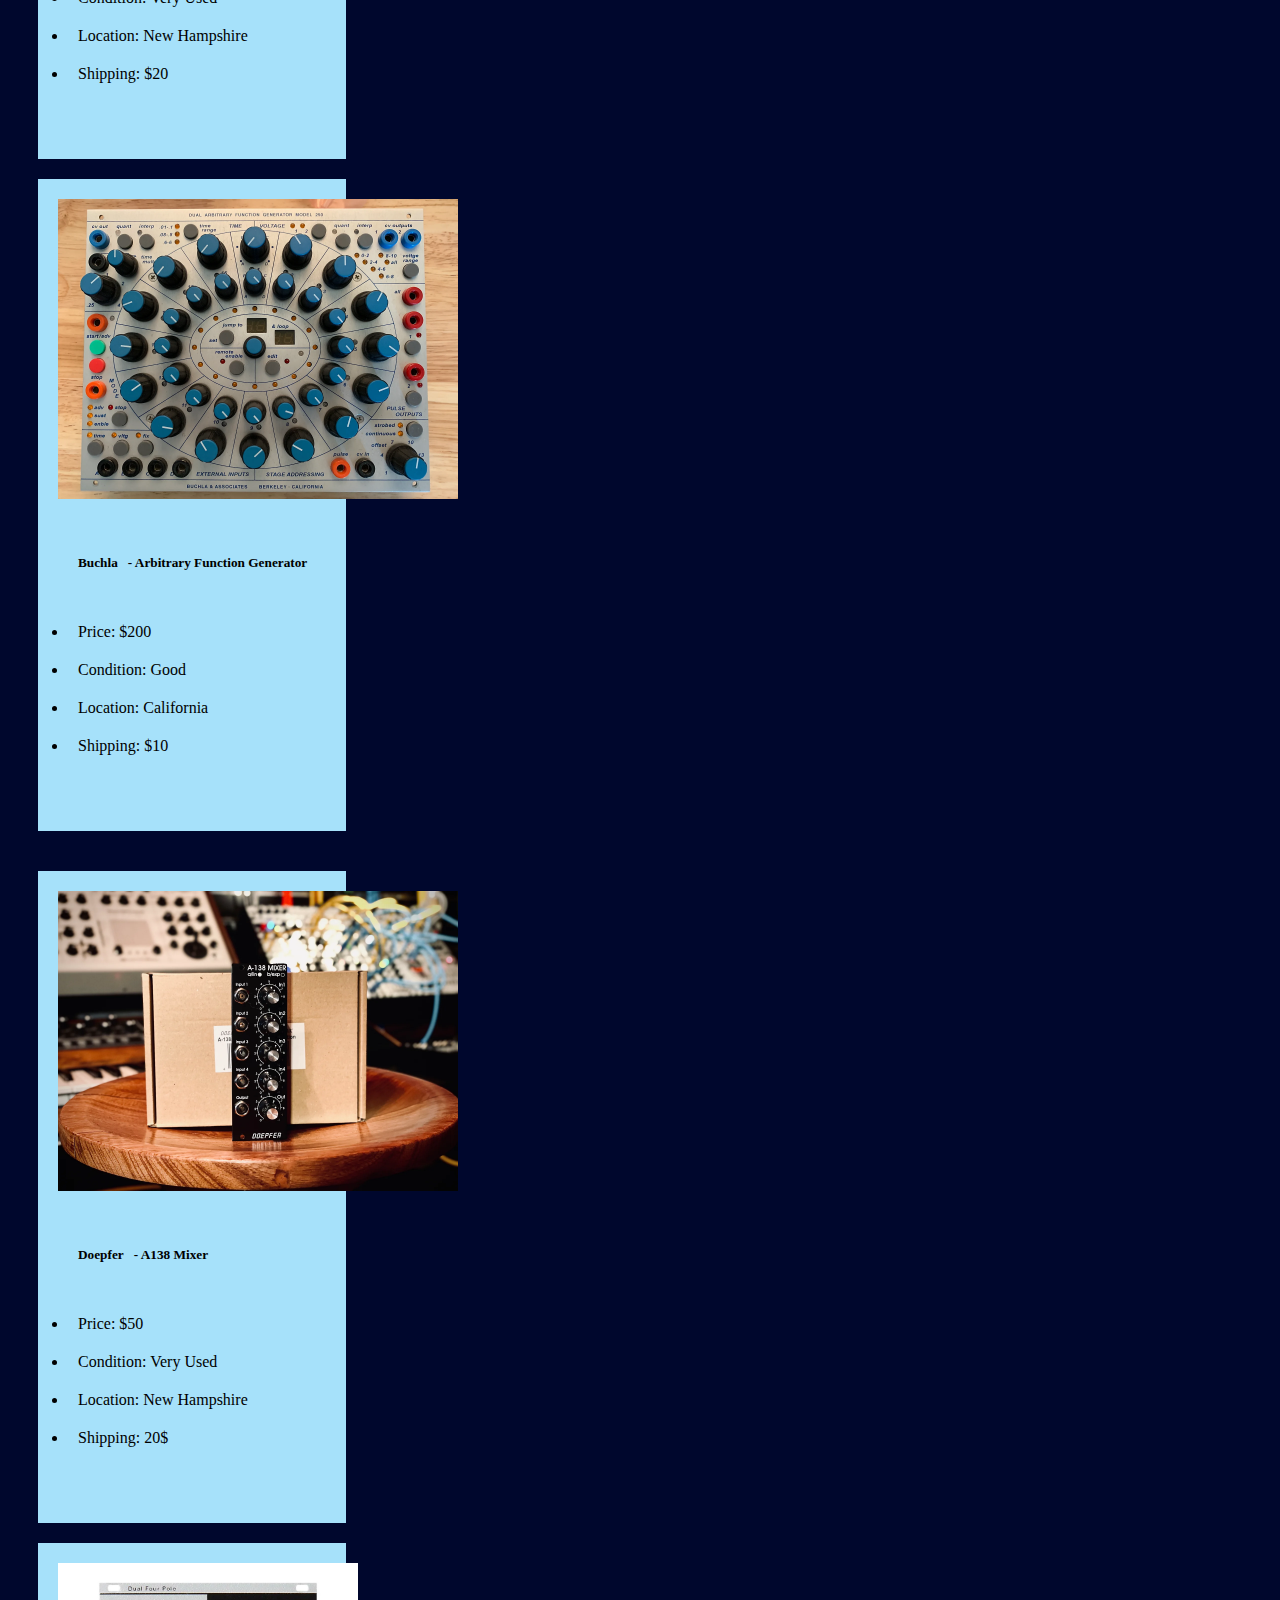
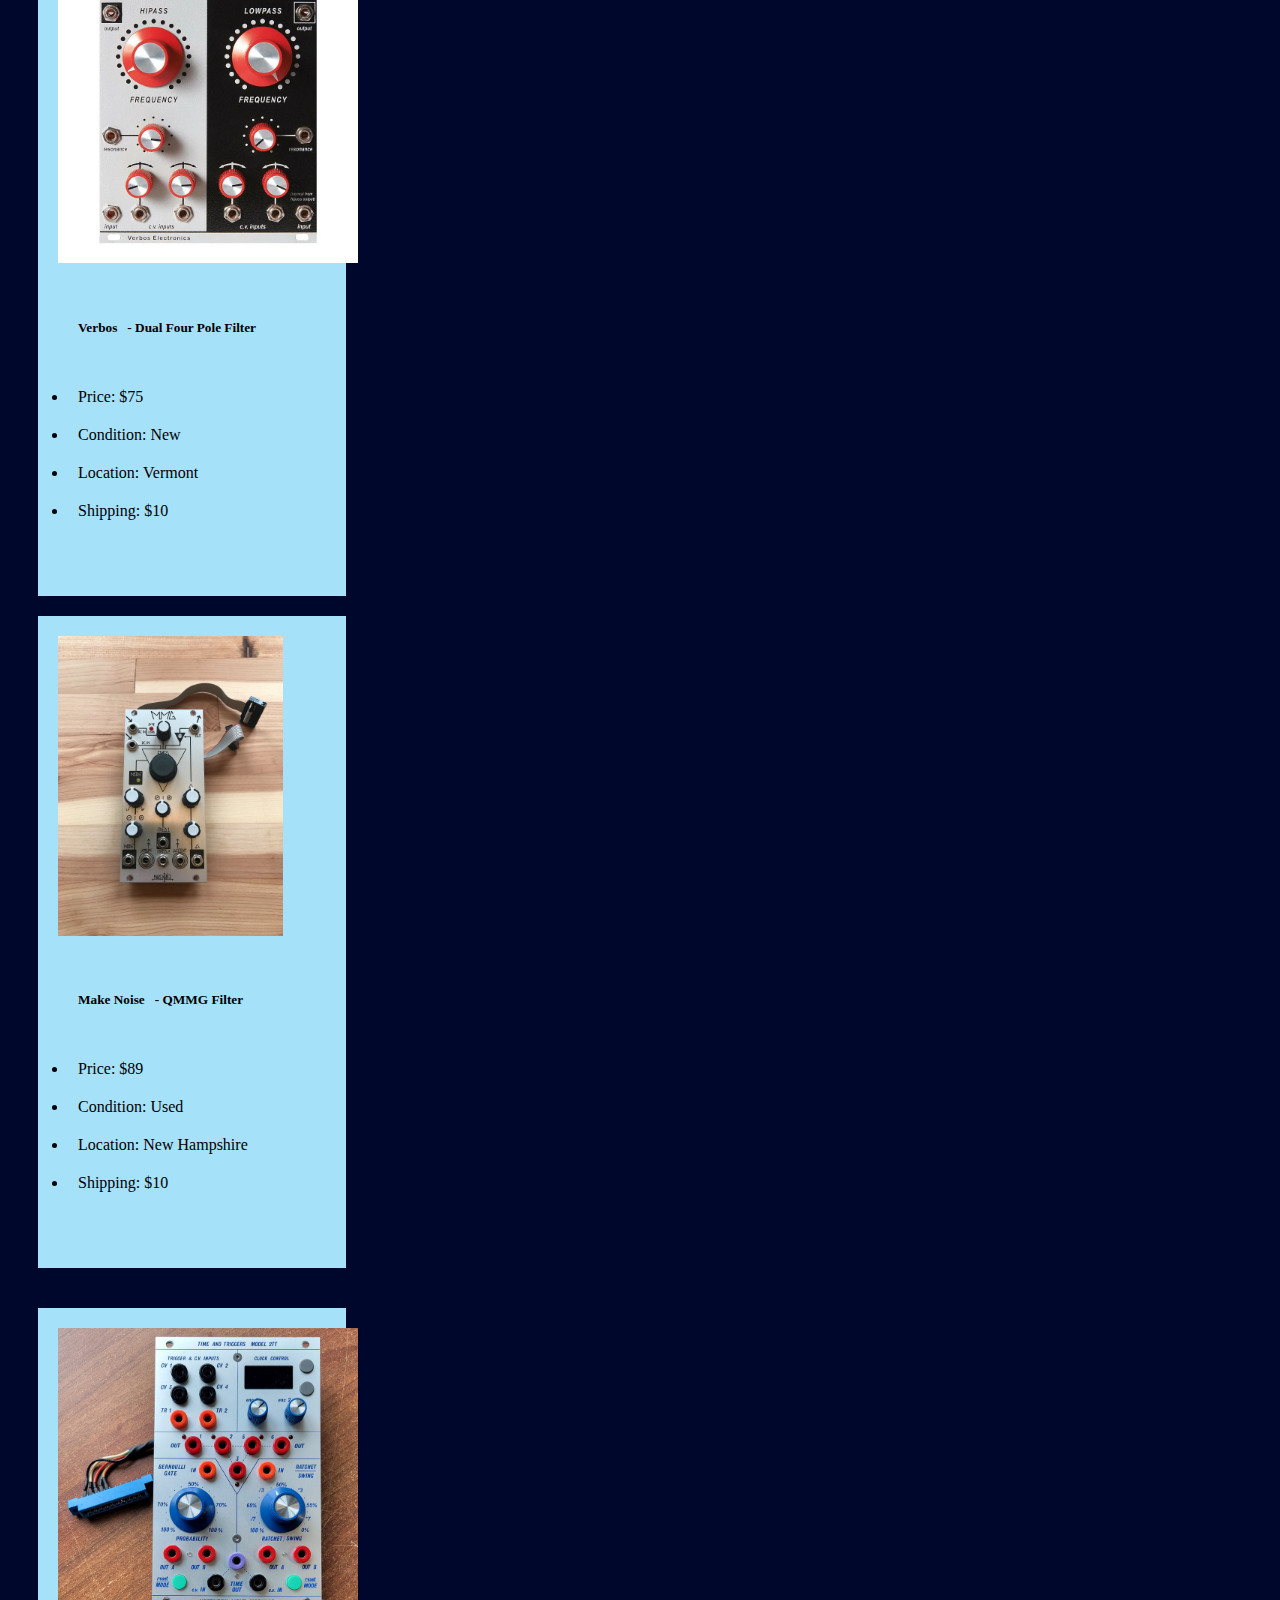
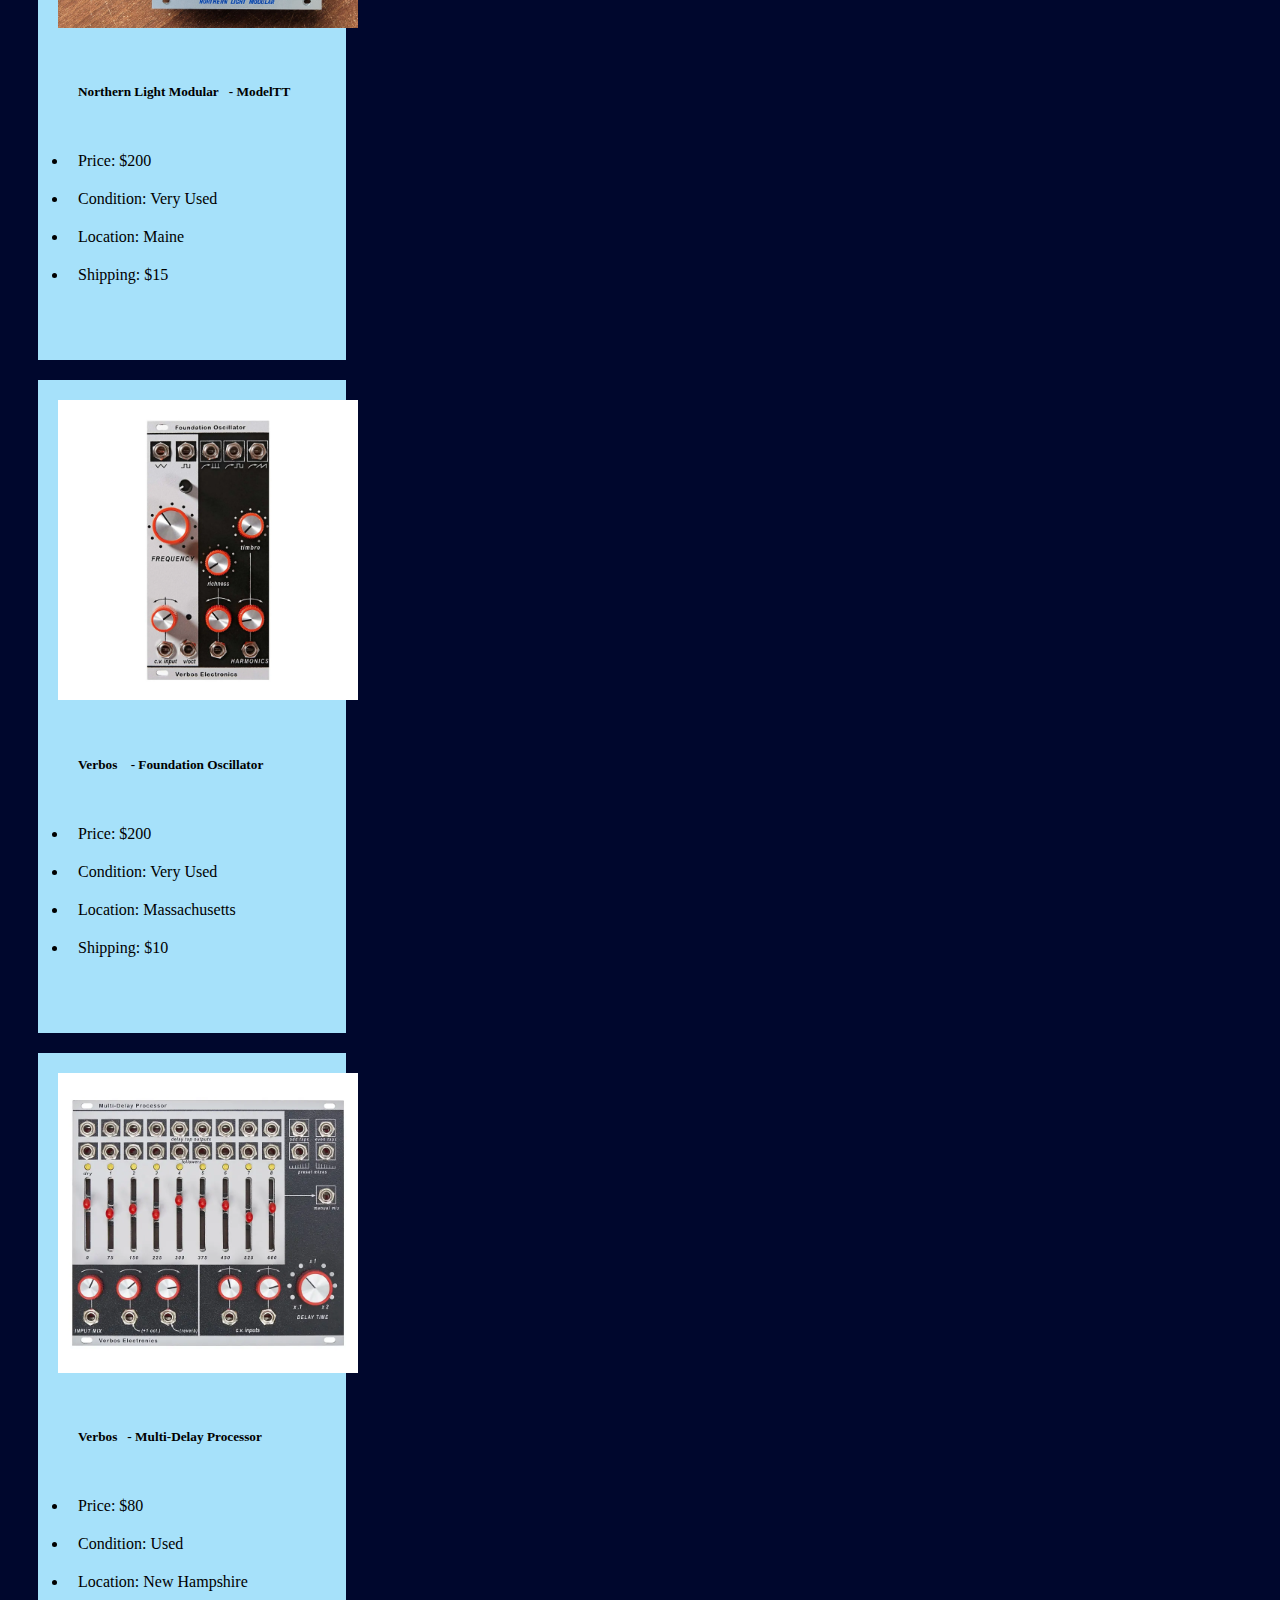
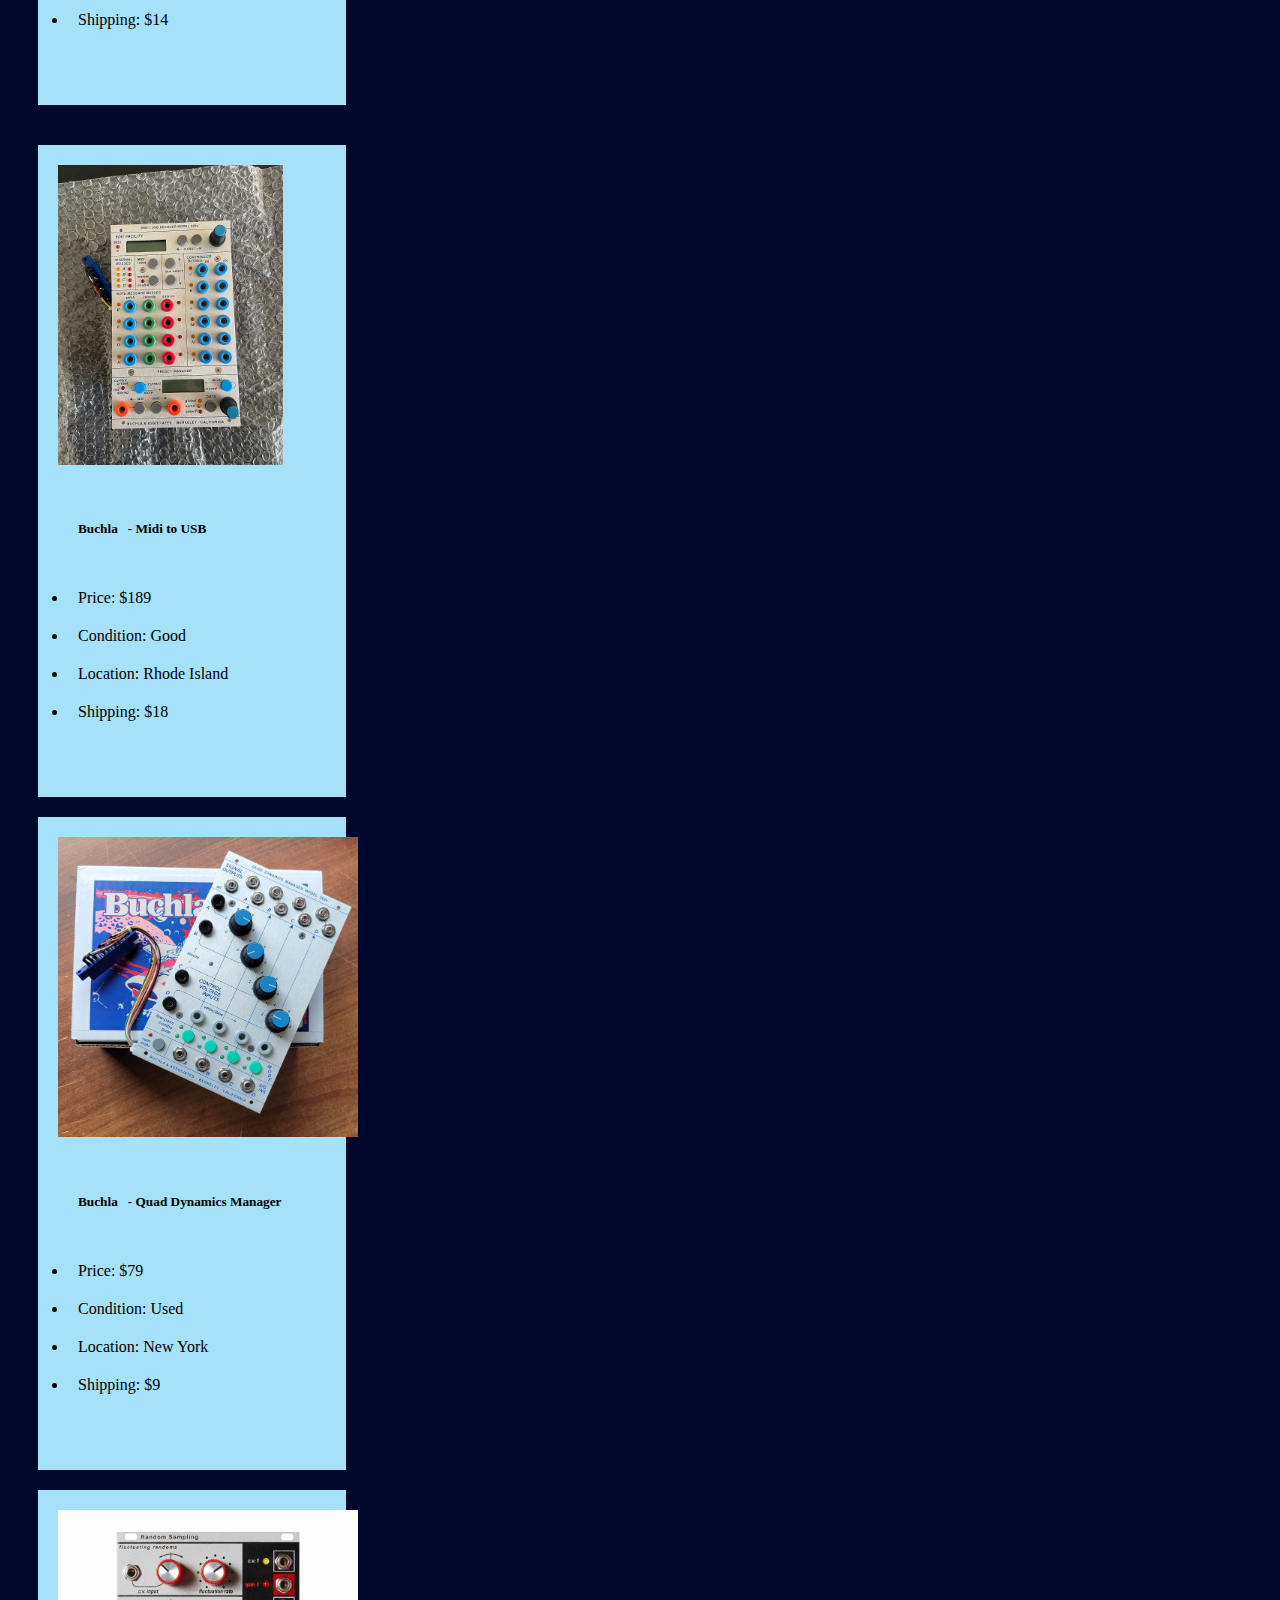
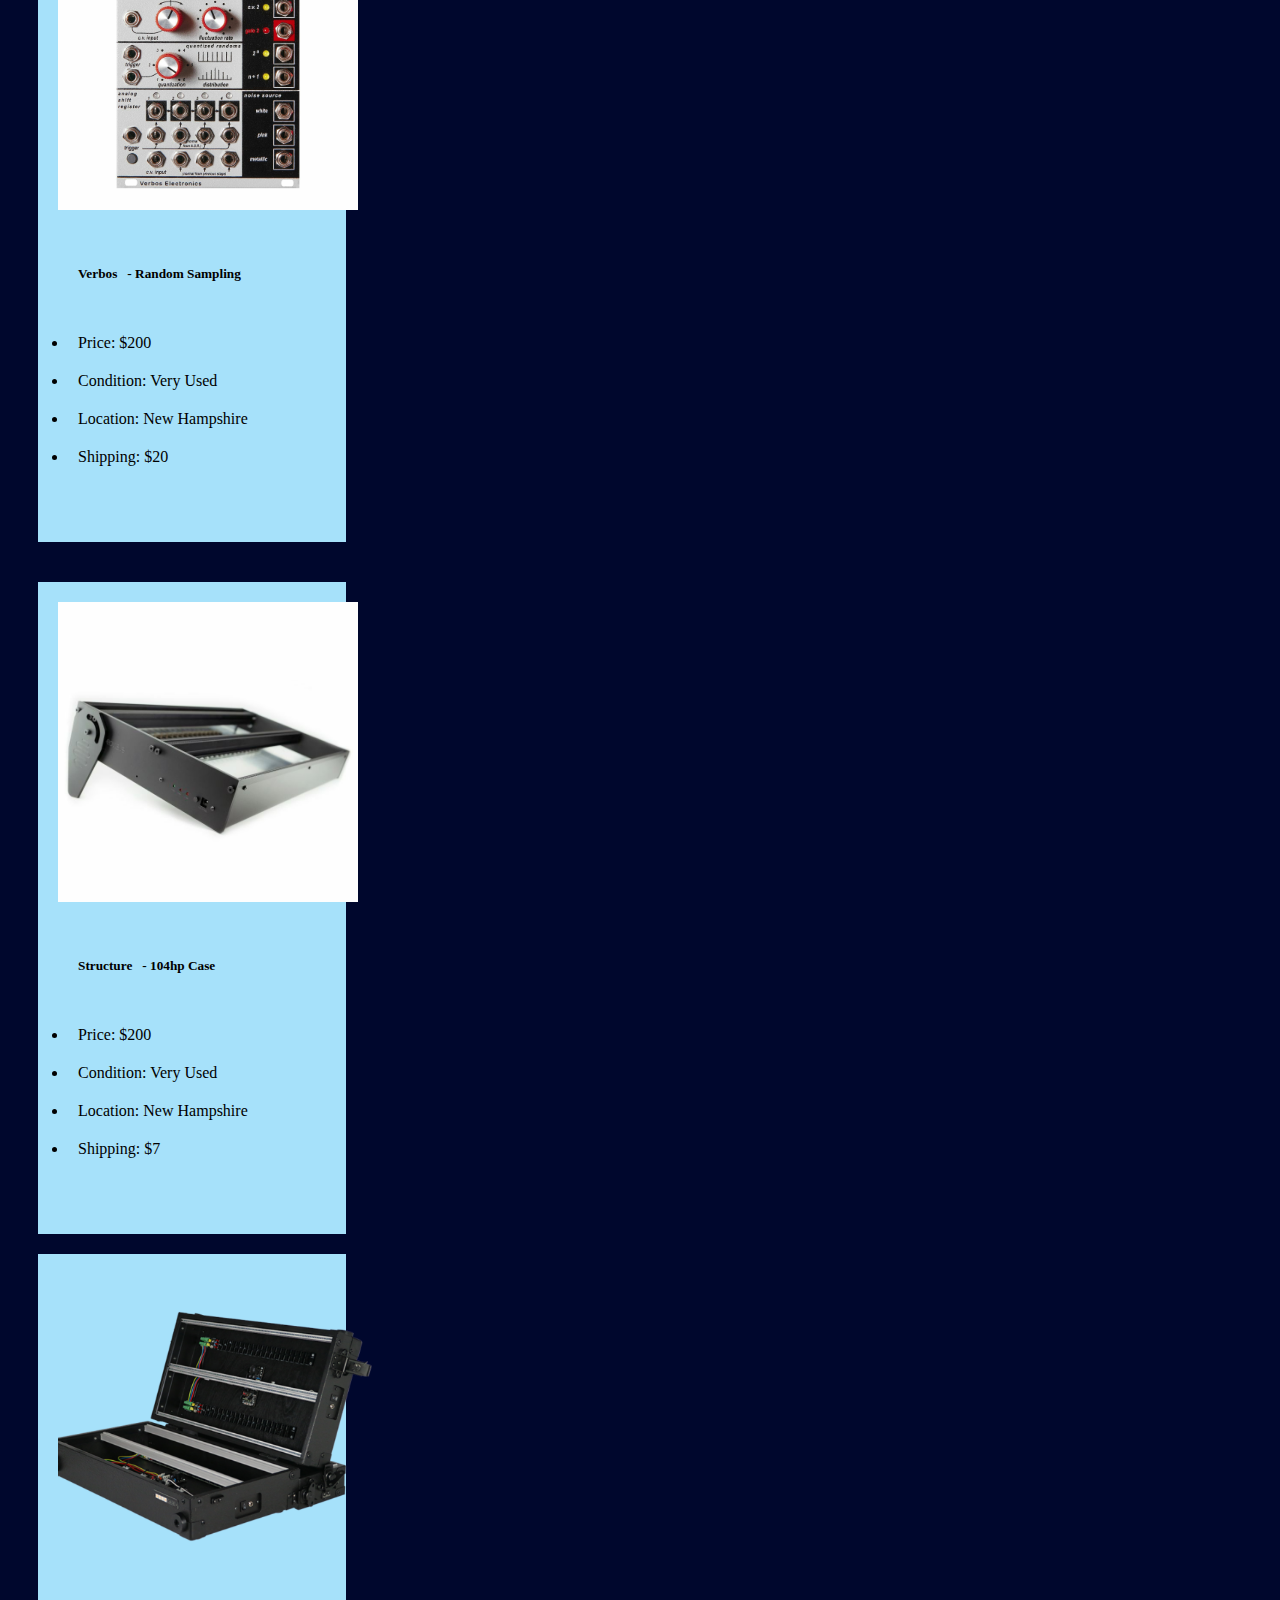
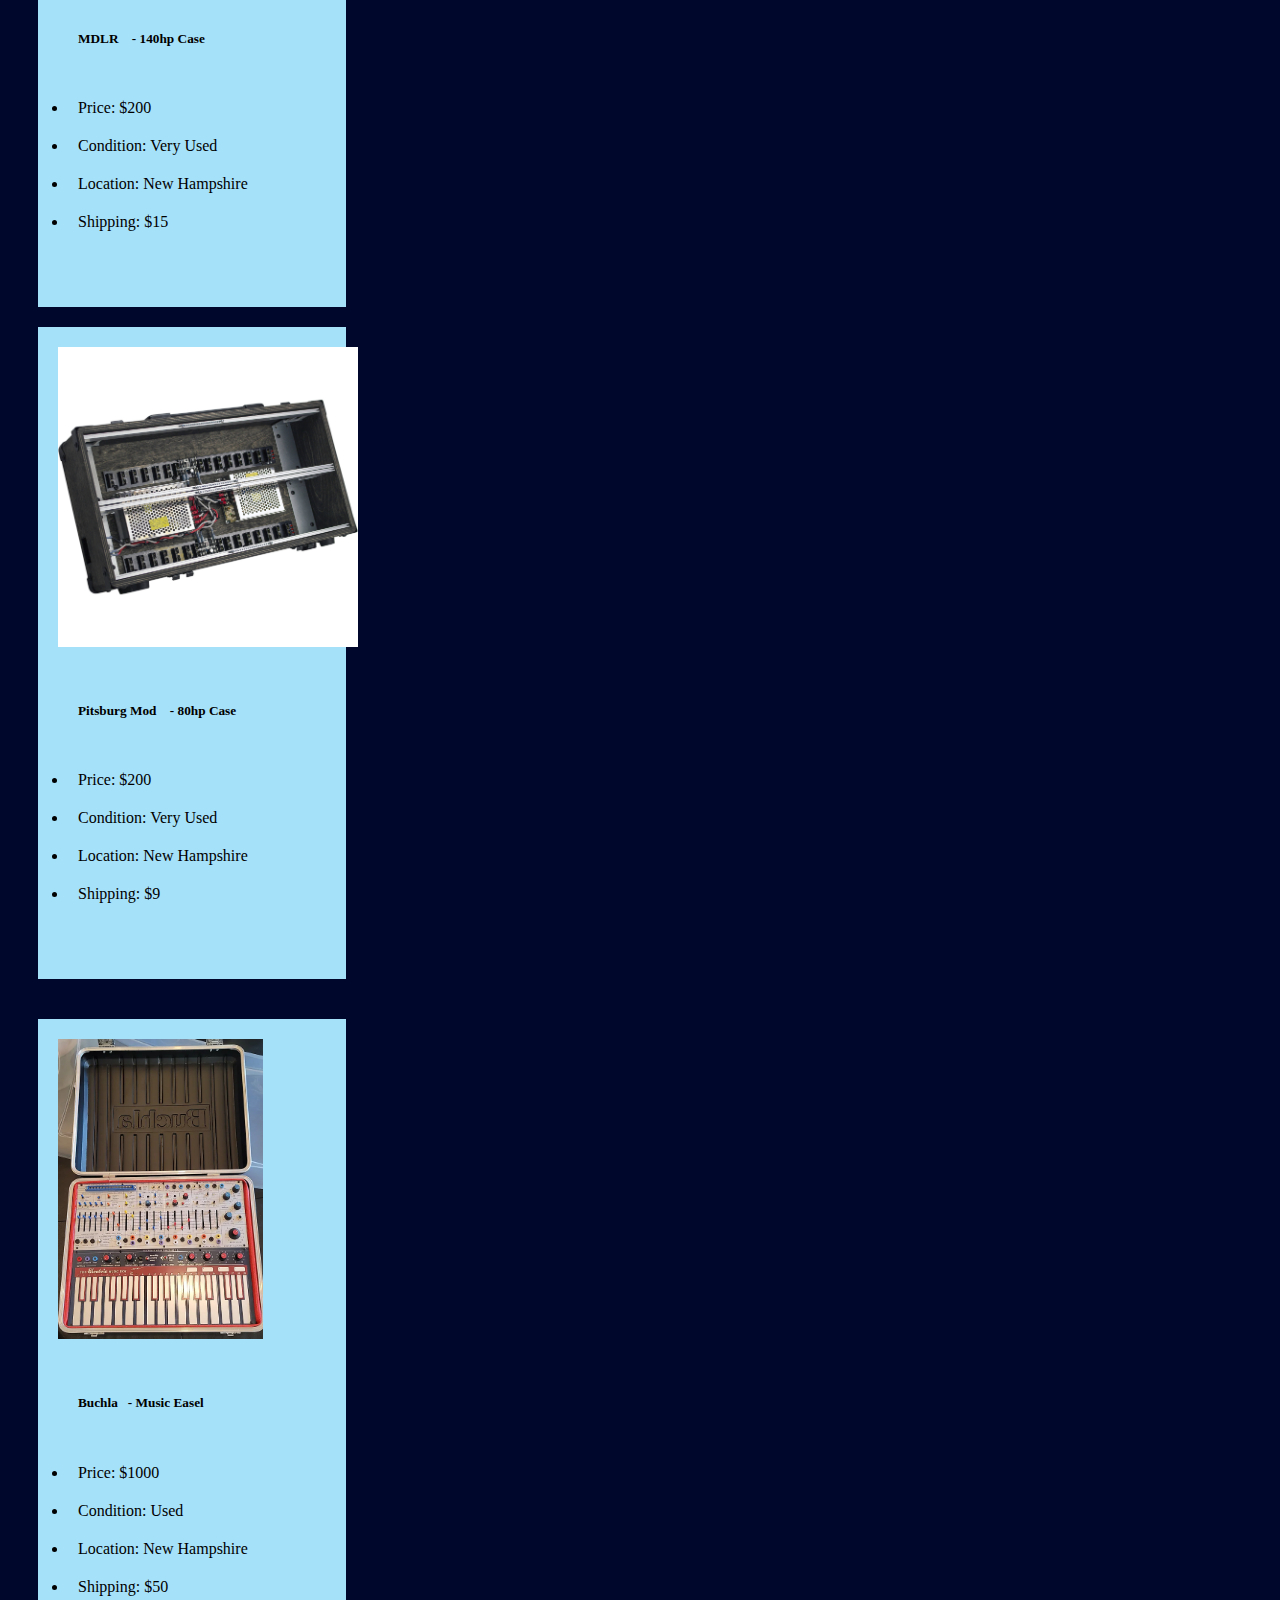
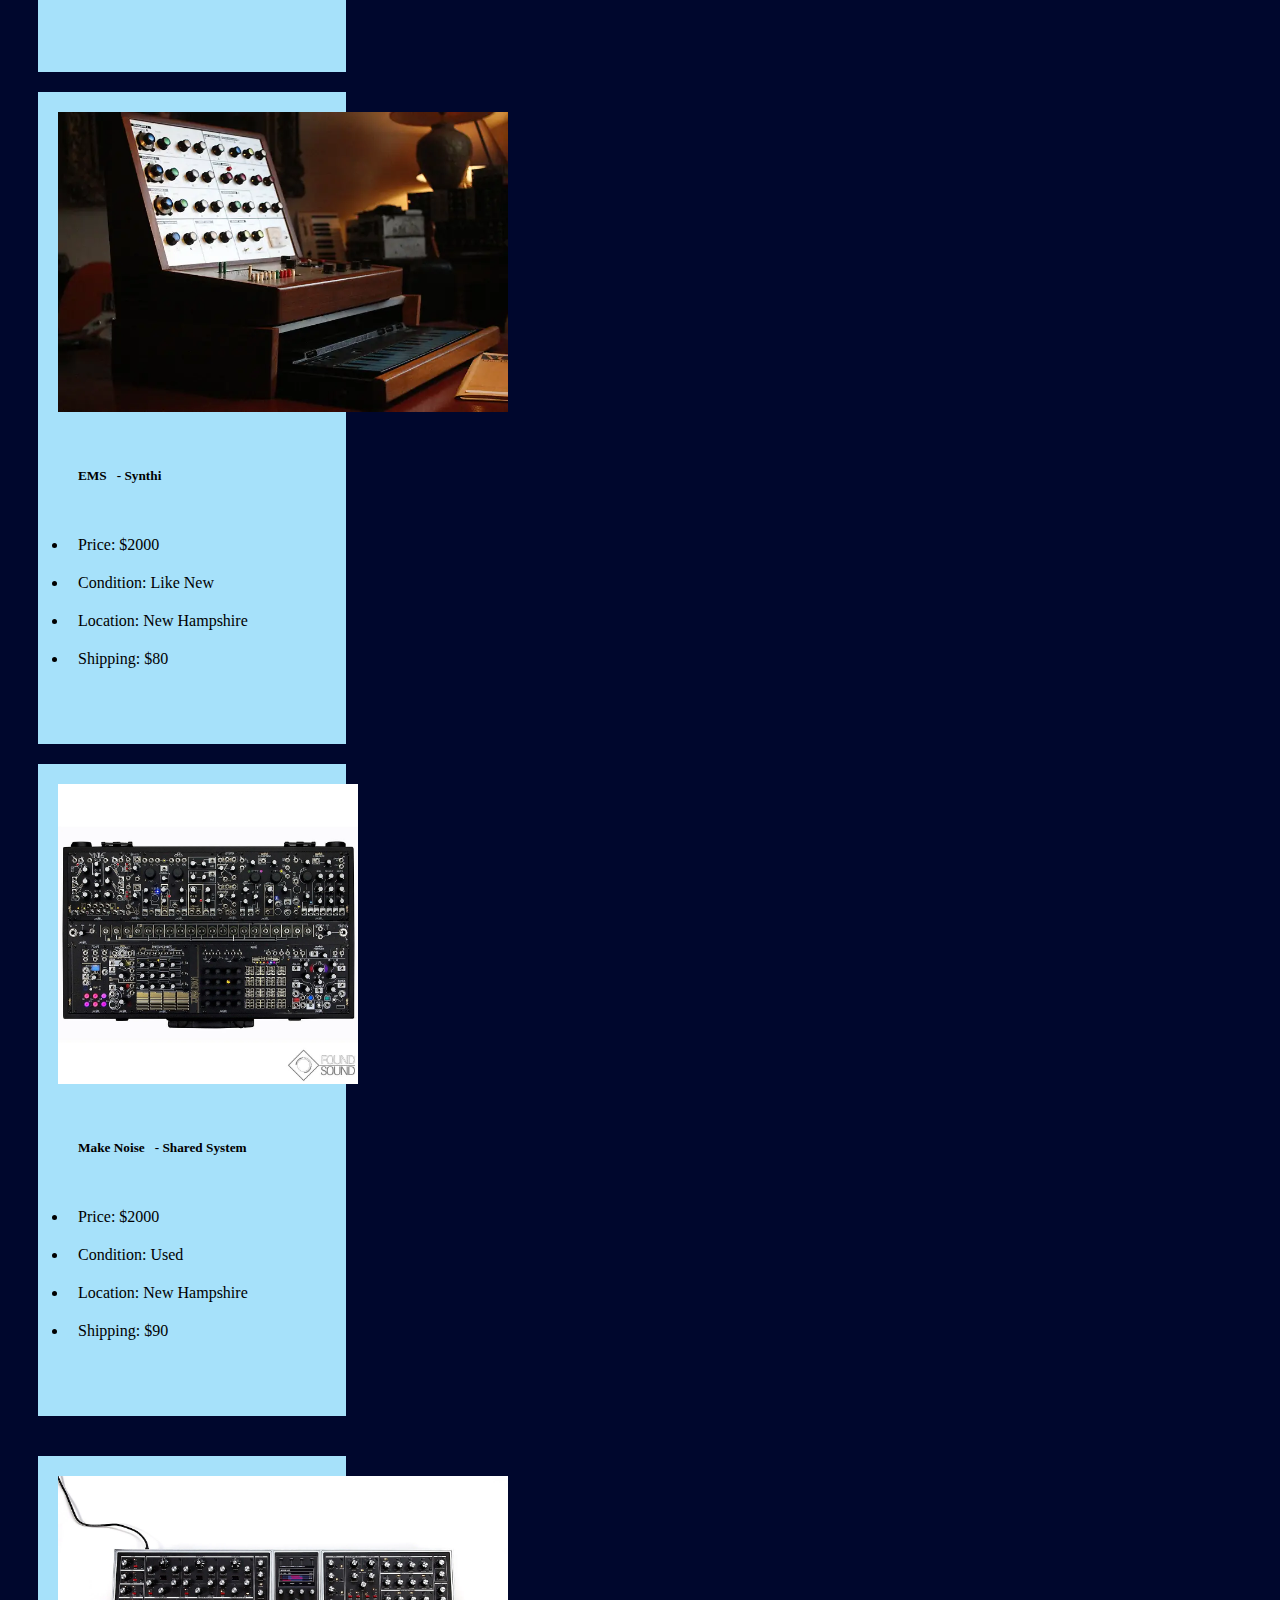
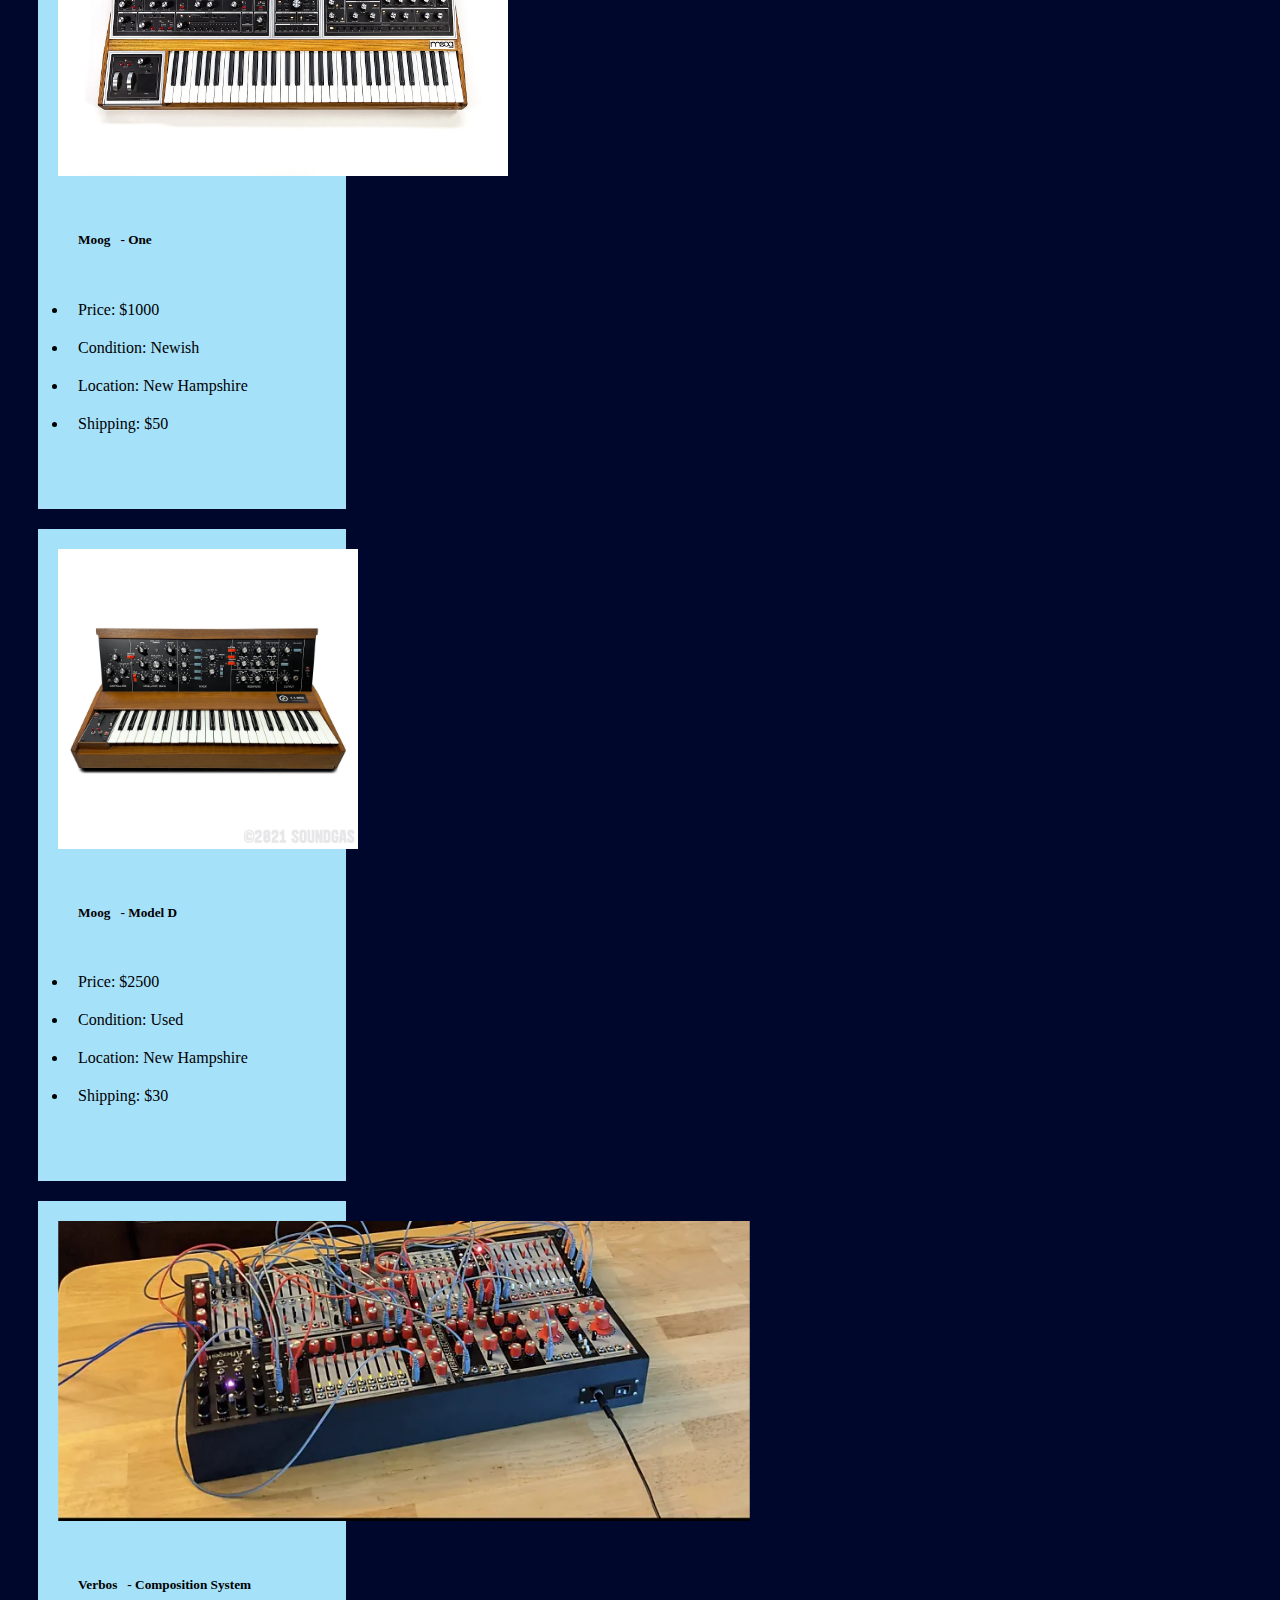
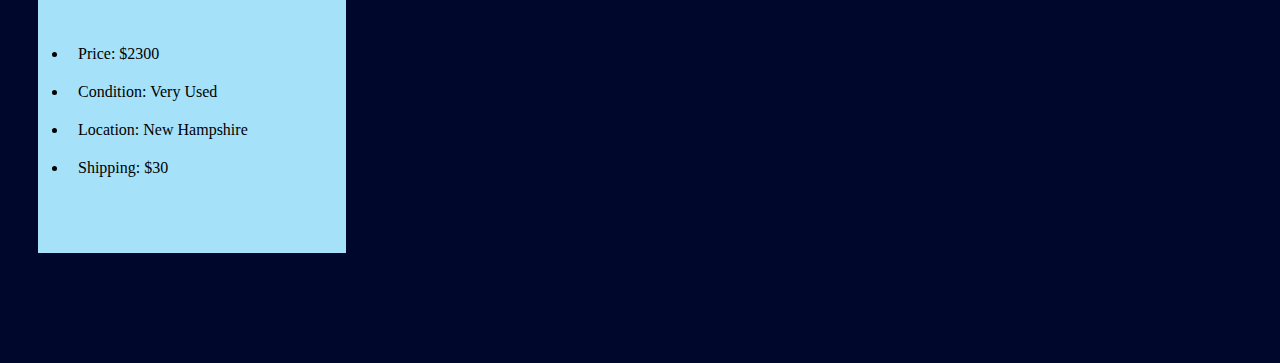
<file: products.html>
<!DOCTYPE html>
<html lang="en">
    <head>
        <meta charset="UTF-8">
        <meta http-equiv="X-UA-Compatible" content="IE=edge">
        <meta name="viewport" content="width=device-width, initial-scale=1.0">
        <link href="https://cdn.jsdelivr.net/npm/bootstrap@5.1.3/dist/css/bootstrap.min.css" rel="stylesheet" integrity="sha384-1BmE4kWBq78iYhFldvKuhfTAU6auU8tT94WrHftjDbrCEXSU1oBoqyl2QvZ6jIW3" crossorigin="anonymous">
        <link href="./assets/css/styles.css" rel="stylesheet">
        <link rel="icon" href="./assets/images/heros/7143161.png" type="image/icon type">
        <title>Modularity - All Products</title>
    </head>
    <body>
        <header>
            <div class="container-fluid modularitypendulum">
                <div class="box pendulum one">M</div>
                <div class="box">o</div>
                <div class="box">d</div>
                <div class="box">u</div>
                <div class="box">l</div>
                <div class="box">a</div>
                <div class="box">r</div>
                <div class="box">i</div>
                <div class="box">t</div>
                <div class="box pendulum two">y</div>
            </div>
            <nav class="navbar navbar-expand-lg navbar-light bg-light">
                <div class="container-fluid">
                    <a href="./index.html"><img src="./assets/images/heros/7143161.png"  class="sidekick" alt=""></a>
                  <a class="navbar-brand" href="./index.html">Modularity</a>
                  <button class="navbar-toggler" type="button" data-bs-toggle="collapse" data-bs-target="#navbarSupportedContent" aria-controls="navbarSupportedContent" aria-expanded="false" aria-label="Toggle navigation">
                    <span class="navbar-toggler-icon"></span>
                  </button>
                  <div class="collapse navbar-collapse" id="navbarSupportedContent">
                    <ul class="navbar-nav me-auto mb-2 mb-lg-0">
                        <li class="nav-item dropdown">
                            <a class="nav-link dropdown-toggle active" href="#" id="navbarDropdown" role="button" data-bs-toggle="dropdown" aria-expanded="false">
                                Products
                            </a>
                            <ul class="dropdown-menu" aria-labelledby="navbarDropdown">
                                
                                <li><a class="dropdown-item active" href="./products.html">All Products</a></li>
                                <li><hr class="dropdown-divider"></li>
                                <li><a class="dropdown-item" href="./products_cases.html">Cases</a></li>
                                <li><a class="dropdown-item" href="./products_modules.html">Modules</a></li>
                                <li><a class="dropdown-item" href="./products_keyboards.html">Keyboards</a></li>
                                
                            </ul>
                        </li>
                        <li class="nav-item">
                            <a class="nav-link" href="./contactus.html">Contact Us</a>
                        </li>
                        <li class="nav-item">
                            <a class="nav-link" href="./login.html">Login</a>
                        </li>

                    </ul>
                  </div>
                </div>
            </nav>
        </header>
        <main>
            <div class="container-fluid productscontainer">
                <div class="row justify-content-center">
                    <div class="col-md-4 d-flex justify-content-center">
                        <div class="card justify-content-center" style="width: 18rem;">
                            <img src="./assets/images/products/modules/4msPingableEnvelopGenerator.webp" class="card-img-top" alt="...">
                            <div class="card-body justify-content-center">
                                <h5 class="card-title"><b>4MS</b>- Pingable Waveform Generator</h5>
                                <ul>
                                    <li>Price: $100</li>
                                    <li>Condition: New</li>
                                    <li>Location: New Hampshire</li>
                                    <li>Shipping: $20</li>
                                </ul>
                                <div class="container justify-content-center d-flex">
                                    <a href="#" class="btn btn-info">Buy</a>
                                </div>
                            </div>
                        </div>
                    </div>
                    <div class="col-md-4 d-flex justify-content-center">
                        <div class="card" style="width: 18rem;">
                            <img src="./assets/images/products/modules/BuchlaComplexWaveformGenerator.jpg" class="card-img-top" alt="...">
                            <div class="card-body">
                                <h5 class="card-title"><b>Buchla</b>- Complex Waveform Generator</h5>
                                <ul>
                                    <li>Price: $200</li>
                                    <li>Condition: Very Used</li>
                                    <li>Location: New Hampshire</li>
                                    <li>Shipping: $20</li>
                                </ul>
                                <div class="container justify-content-center d-flex">
                                    <a href="#" class="btn btn-info">Buy</a>
                                </div>
                            </div>
                        </div>
                    </div>
                    <div class="col-md-4 d-flex justify-content-center">
                        <div class="card" style="width: 18rem;">
                            <img src="./assets/images/products/modules/BuchlaDualArbitraryFunctionGenerator.webp" class="card-img-top" alt="...">
                            <div class="card-body">
                            <h5 class="card-title"><b>Buchla</b>- Arbitrary Function Generator</h5>
                            <ul>
                                <li>Price: $200</li>
                                <li>Condition: Good</li>
                                <li>Location: California</li>
                                <li>Shipping: $10</li>
                            </ul>
                            <div class="container justify-content-center d-flex">
                                <a href="#" class="btn btn-info">Buy</a>
                            </div>
                            </div>
                        </div>
                    </div>
                </div>
                <!-- product grouping -->
                <div class="row justify-content-center">
                    <div class="col-md-4 d-flex justify-content-center">
                        <div class="card" style="width: 18rem;">
                            <img src="./assets/images/products/modules/DoepferA138Mixer.webp" class="card-img-top" alt="...">
                            <div class="card-body">
                            <h5 class="card-title"><b>Doepfer</b>- A138 Mixer</h5>
                            <ul>
                                <li>Price: $50</li>
                                <li>Condition: Very Used</li>
                                <li>Location: New Hampshire</li>
                                <li>Shipping: 20$</li>
                            </ul>
                            <div class="container justify-content-center d-flex">
                                <a href="#" class="btn btn-info">Buy</a>
                            </div>
                            </div>
                        </div>
                    </div>
                    <div class="col-md-4 d-flex justify-content-center">
                        <div class="card" style="width: 18rem;">
                            <img src="./assets/images/products/modules/VerbosDualFourPoleFilter.webp" class="card-img-top" alt="...">
                            <div class="card-body">
                            <h5 class="card-title"><b>Verbos</b>- Dual Four Pole Filter</h5>
                            <ul>
                                <li>Price: $75</li>
                                <li>Condition: New</li>
                                <li>Location: Vermont</li>
                                <li>Shipping: $10</li>
                            </ul>
                            <div class="container justify-content-center d-flex">
                                <a href="#" class="btn btn-info">Buy</a>
                            </div>
                            </div>
                        </div>
                    </div>
                    <div class="col-md-4 d-flex justify-content-center">
                        <div class="card" style="width: 18rem;">
                            <img src="./assets/images/products/modules/MakeNoiseQMMG.webp" class="card-img-top" alt="...">
                            <div class="card-body">
                            <h5 class="card-title"><b>Make Noise</b>- QMMG Filter</h5>
                            <ul>
                                <li>Price: $89</li>
                                <li>Condition: Used</li>
                                <li>Location: New Hampshire</li>
                                <li>Shipping: $10</li>
                            </ul>
                            <div class="container justify-content-center d-flex">
                                <a href="#" class="btn btn-info">Buy</a>
                            </div>
                            </div>
                        </div>
                    </div>
                </div>
                <!-- end product grouping -->

                <!-- product grouping -->
                <div class="row justify-content-center">
                    <div class="col-md-4 d-flex justify-content-center">
                        <div class="card" style="width: 18rem;">
                            <img src="./assets/images/products/modules/NorthernLightModular-ModelTT.jpg" class="card-img-top" alt="...">
                            <div class="card-body">
                            <h5 class="card-title"><b>Northern Light Modular</b>- ModelTT</h5>
                            <ul>
                                <li>Price: $200</li>
                                <li>Condition: Very Used</li>
                                <li>Location: Maine</li>
                                <li>Shipping: $15</li>
                            </ul>
                            <div class="container justify-content-center d-flex">
                                <a href="#" class="btn btn-info">Buy</a>
                            </div>
                            </div>
                        </div>
                    </div>
                    <div class="col-md-4 d-flex justify-content-center">
                        <div class="card" style="width: 18rem;">
                            <img src="./assets/images/products/modules/VerbosFoundationOscillator.webp" class="card-img-top" alt="...">
                            <div class="card-body">
                            <h5 class="card-title"><b>Verbos</b> - Foundation Oscillator</h5>
                            <ul>
                                <li>Price: $200</li>
                                <li>Condition: Very Used</li>
                                <li>Location: Massachusetts</li>
                                <li>Shipping: $10</li>
                            </ul>
                            <div class="container justify-content-center d-flex">
                                <a href="#" class="btn btn-info">Buy</a>
                            </div>
                            </div>
                        </div>
                    </div>
                    <div class="col-md-4 d-flex justify-content-center">
                        <div class="card" style="width: 18rem;">
                            <img src="./assets/images/products/modules/VerbosElectronicsDelayProcessor.webp" class="card-img-top" alt="...">
                            <div class="card-body">
                            <h5 class="card-title"><b>Verbos</b>- Multi-Delay Processor</h5>
                            <ul>
                                <li>Price: $80</li>
                                <li>Condition: Used</li>
                                <li>Location: New Hampshire</li>
                                <li>Shipping: $14</li>
                            </ul>
                            <div class="container justify-content-center d-flex">
                                <a href="#" class="btn btn-info">Buy</a>
                            </div>
                            </div>
                        </div>
                    </div>
                </div>
                <!-- end product grouping -->

                <!-- product grouping -->
                <div class="row justify-content-center">
                    <div class="col-md-4 d-flex justify-content-center">
                        <div class="card" style="width: 18rem;">
                            <img src="./assets/images/products/modules/BuchlaMiditoUSBDecoder.jpg" class="card-img-top" alt="...">
                            <div class="card-body">
                            <h5 class="card-title"><b>Buchla</b>- Midi to USB</h5>
                            <ul>
                                <li>Price: $189</li>
                                <li>Condition: Good</li>
                                <li>Location: Rhode Island</li>
                                <li>Shipping: $18</li>
                            </ul>
                            <div class="container justify-content-center d-flex">
                                <a href="#" class="btn btn-info">Buy</a>
                            </div>
                            </div>
                        </div>
                    </div>
                    <div class="col-md-4 d-flex justify-content-center">
                        <div class="card" style="width: 18rem;">
                            <img src="./assets/images/products/modules/BuchlaQuadDynamicsManager.jpg" class="card-img-top" alt="...">
                            <div class="card-body">
                            <h5 class="card-title"><b>Buchla</b>- Quad Dynamics Manager</h5>
                            <ul>
                                <li>Price: $79</li>
                                <li>Condition: Used</li>
                                <li>Location: New York</li>
                                <li>Shipping: $9</li>
                            </ul>
                            <div class="container justify-content-center d-flex">
                                <a href="#" class="btn btn-info">Buy</a>
                            </div>
                            </div>
                        </div>
                    </div>
                    <div class="col-md-4 d-flex justify-content-center">
                        <div class="card" style="width: 18rem;">
                            <img src="./assets/images/products/modules/VerbosElectronicsRandomSampling.jpg" class="card-img-top" alt="...">
                            <div class="card-body">
                            <h5 class="card-title"><b>Verbos</b>- Random Sampling</h5>
                            <ul>
                                <li>Price: $200</li>
                                <li>Condition: Very Used</li>
                                <li>Location: New Hampshire</li>
                                <li>Shipping: $20</li>
                            </ul>
                            <div class="container justify-content-center d-flex">
                                <a href="#" class="btn btn-info">Buy</a>
                            </div>
                            </div>
                        </div>
                    </div>
                </div>
                <!-- end product grouping -->

                <!-- end modules -->

                <!-- Start cases-->

                <!-- product grouping -->
                <div class="row justify-content-center">
                    <div class="col-md-4 d-flex justify-content-center">
                        <div class="card" style="width: 18rem;">
                            <img src="./assets/images/products/cases/IS738778-01-01-BIG.jpg" class="card-img-top" alt="...">
                            <div class="card-body">
                            <h5 class="card-title"><b>Structure</b>- 104hp Case</h5>
                            <ul>
                                <li>Price: $200</li>
                                <li>Condition: Very Used</li>
                                <li>Location: New Hampshire</li>
                                <li>Shipping: $7</li>
                            </ul>
                            <div class="container justify-content-center d-flex">
                                <a href="#" class="btn btn-info">Buy</a>
                            </div>
                            </div>
                        </div>
                    </div>
                    <div class="col-md-4 d-flex justify-content-center">
                        <div class="card" style="width: 18rem;">
                            <img src="./assets/images/products/cases/MDLR-CASE-450x411.png" class="card-img-top" alt="...">
                            <div class="card-body">
                            <h5 class="card-title"><b>MDLR</b> - 140hp Case</h5>
                            <ul>
                                <li>Price: $200</li>
                                <li>Condition: Very Used</li>
                                <li>Location: New Hampshire</li>
                                <li>Shipping: $15</li>
                            </ul>
                            <div class="container justify-content-center d-flex">
                                <a href="#" class="btn btn-info">Buy</a>
                            </div>
                            </div>
                        </div>
                    </div>
                    <div class="col-md-4 d-flex justify-content-center">
                        <div class="card" style="width: 18rem;">
                            <img src="./assets/images/products/cases/pittsburgh_pms3012_structure_208_professional_eurorack_2500x2500.jpg" class="card-img-top" alt="...">
                            <div class="card-body">
                            <h5 class="card-title"><b>Pitsburg Mod</b> - 80hp Case</h5>
                            <ul>
                                <li>Price: $200</li>
                                <li>Condition: Very Used</li>
                                <li>Location: New Hampshire</li>
                                <li>Shipping: $9</li>
                            </ul>
                            <div class="container justify-content-center d-flex">
                                <a href="#" class="btn btn-info">Buy</a>
                            </div>
                            </div>
                        </div>
                    </div>
                </div>
                <!-- end product grouping -->

                <!-- End cases-->

                <!-- Start Full Systems -->

                <!-- Start product grouping -->

                <div class="row justify-content-center">
                    <div class="col-md-4 d-flex justify-content-center">
                        <div class="card" style="width: 18rem;">
                            <img src="./assets/images/products/fullsynths/BuchlaMusicEasel.webp" class="card-img-top" alt="...">
                            <div class="card-body">
                            <h5 class="card-title"><b>Buchla</b>- Music Easel</h5>
                            <ul>
                                <li>Price: $1000</li>
                                <li>Condition: Used</li>
                                <li>Location: New Hampshire</li>
                                <li>Shipping: $50</li>
                            </ul>
                            <div class="container justify-content-center d-flex">
                                <a href="#" class="btn btn-info">Buy</a>
                            </div>
                            </div>
                        </div>
                    </div>
                    <div class="col-md-4 d-flex justify-content-center">
                        <div class="card" style="width: 18rem;">
                            <img src="./assets/images/products/fullsynths/EMSSynthi.webp" class="card-img-top" alt="...">
                            <div class="card-body">
                            <h5 class="card-title"><b>EMS</b>- Synthi</h5>
                            <ul>
                                <li>Price: $2000</li>
                                <li>Condition: Like New</li>
                                <li>Location: New Hampshire</li>
                                <li>Shipping: $80</li>
                            </ul>
                            <div class="container justify-content-center d-flex">
                                <a href="#" class="btn btn-info">Buy</a>
                            </div>
                            </div>
                        </div>
                    </div>
                    <div class="col-md-4 d-flex justify-content-center">
                        <div class="card" style="width: 18rem;">
                            <img src="./assets/images/products/fullsynths/MakeNoiseSharedSystem.webp" class="card-img-top" alt="...">
                            <div class="card-body">
                            <h5 class="card-title"><b>Make Noise</b>- Shared System</h5>
                            <ul>
                                <li>Price: $2000</li>
                                <li>Condition: Used</li>
                                <li>Location: New Hampshire</li>
                                <li>Shipping: $90</li>
                            </ul>
                            <div class="container justify-content-center d-flex">
                                <a href="#" class="btn btn-info">Buy</a>
                            </div>
                            </div>
                        </div>
                    </div>
                </div>
                <!-- end product grouping -->

                <!-- Start product grouping -->

                <div class="row justify-content-center">
                    <div class="col-md-4 d-flex justify-content-center">
                        <div class="card" style="width: 18rem;">
                            <img src="./assets/images/products/fullsynths/MoogOne.webp" class="card-img-top" alt="...">
                            <div class="card-body">
                            <h5 class="card-title"><b>Moog</b>- One</h5>
                            <ul>
                                <li>Price: $1000</li>
                                <li>Condition: Newish</li>
                                <li>Location: New Hampshire</li>
                                <li>Shipping: $50</li>
                            </ul>
                            <div class="container justify-content-center d-flex">
                                <a href="#" class="btn btn-info">Buy</a>
                            </div>
                            </div>
                        </div>
                    </div>
                    <div class="col-md-4 d-flex justify-content-center">
                        <div class="card" style="width: 18rem;">
                            <img src="./assets/images/products/fullsynths/MoogModelD.webp" class="card-img-top" alt="...">
                            <div class="card-body">
                            <h5 class="card-title"><b>Moog</b>- Model D</h5>
                            <ul>
                                <li>Price: $2500</li>
                                <li>Condition: Used</li>
                                <li>Location: New Hampshire</li>
                                <li>Shipping: $30</li>
                            </ul>
                            <div class="container justify-content-center d-flex">
                                <a href="#" class="btn btn-info">Buy</a>
                            </div>
                            </div>
                        </div>
                    </div>
                    <div class="col-md-4 d-flex justify-content-center">
                        <div class="card" style="width: 18rem;">
                            <img src="./assets/images/products/fullsynths/VerbosCompositionSystem.webp" class="card-img-top" alt="...">
                            <div class="card-body">
                            <h5 class="card-title"><b>Verbos</b>- Composition System</h5>
                            <ul>
                                <li>Price: $2300</li>
                                <li>Condition: Very Used</li>
                                <li>Location: New Hampshire</li>
                                <li>Shipping: $30</li>
                            </ul>
                            <div class="container justify-content-center d-flex">
                                <a href="#" class="btn btn-info">Buy</a>
                            </div>
                            </div>
                        </div>
                    </div>
                </div>
                <!-- end product grouping -->


            </div>

        </main>
        <footer class="fixed-bottom">
            <div class="container">
                <div class="row">
                    <div class="col-sm-3">
                       <p>&copy;Modularity 2022</p> 
                    </div>

                    <div class="col-sm-9">
                        <div class="container">
                            <div class="row justify-content-end">
                                <div class="col-sm-3">
                                    <a href="https://www.youtube.com/">
                                        <svg role="img" height=40 viewBox="0 0 24 24" xmlns="http://www.w3.org/2000/svg">
                                            <title>YouTube</title>
                                            <path d="M23.498 6.186a3.016 3.016 0 0 0-2.122-2.136C19.505 3.545 12 3.545 12 3.545s-7.505 0-9.377.505A3.017 3.017 0 0 0 .502 6.186C0 8.07 0 12 0 12s0 3.93.502 5.814a3.016 3.016 0 0 0 2.122 2.136c1.871.505 9.376.505 9.376.505s7.505 0 9.377-.505a3.015 3.015 0 0 0 2.122-2.136C24 15.93 24 12 24 12s0-3.93-.502-5.814zM9.545 15.568V8.432L15.818 12l-6.273 3.568z"/>
                                        </svg>
                                    </a>
                                </div>
                                <div class="col-sm-3">
                                    <a href="https://twitter.com/">
                                        <svg role="img" height=40 viewBox="0 0 24 24" xmlns="http://www.w3.org/2000/svg">
                                            <title>Twitter</title>
                                            <path d="M23.953 4.57a10 10 0 01-2.825.775 4.958 4.958 0 002.163-2.723c-.951.555-2.005.959-3.127 1.184a4.92 4.92 0 00-8.384 4.482C7.69 8.095 4.067 6.13 1.64 3.162a4.822 4.822 0 00-.666 2.475c0 1.71.87 3.213 2.188 4.096a4.904 4.904 0 01-2.228-.616v.06a4.923 4.923 0 003.946 4.827 4.996 4.996 0 01-2.212.085 4.936 4.936 0 004.604 3.417 9.867 9.867 0 01-6.102 2.105c-.39 0-.779-.023-1.17-.067a13.995 13.995 0 007.557 2.209c9.053 0 13.998-7.496 13.998-13.985 0-.21 0-.42-.015-.63A9.935 9.935 0 0024 4.59z"/>
                                        </svg>
                                    </a>
                                </div>
                                <div class="col-sm-3">
                                    <a href="https://facebook.com">
                                        <svg role="img" height=40 viewBox="0 0 24 24" xmlns="http://www.w3.org/2000/svg">
                                            <title>Facebook</title>
                                            <path d="M24 12.073c0-6.627-5.373-12-12-12s-12 5.373-12 12c0 5.99 4.388 10.954 10.125 11.854v-8.385H7.078v-3.47h3.047V9.43c0-3.007 1.792-4.669 4.533-4.669 1.312 0 2.686.235 2.686.235v2.953H15.83c-1.491 0-1.956.925-1.956 1.874v2.25h3.328l-.532 3.47h-2.796v8.385C19.612 23.027 24 18.062 24 12.073z"/>
                                        </svg>
                                    </a>
                                </div>
                                <div class="col-sm-3">
                                    <a href="https://twitch.com">
                                        <svg role="img" height=40 viewBox="0 0 24 24" xmlns="http://www.w3.org/2000/svg">
                                            <title>Twitch</title>
                                            <path d="M11.571 4.714h1.715v5.143H11.57zm4.715 0H18v5.143h-1.714zM6 0L1.714 4.286v15.428h5.143V24l4.286-4.286h3.428L22.286 12V0zm14.571 11.143l-3.428 3.428h-3.429l-3 3v-3H6.857V1.714h13.714Z"/>
                                        </svg>
                                    </a>
                                </div>
                            </div>
                        </div>
                    </div>
                </div>
            </div>
        </footer>
        <script src="https://cdn.jsdelivr.net/npm/bootstrap@5.1.3/dist/js/bootstrap.bundle.min.js" integrity="sha384-ka7Sk0Gln4gmtz2MlQnikT1wXgYsOg+OMhuP+IlRH9sENBO0LRn5q+8nbTov4+1p" crossorigin="anonymous"></script>
    </body>
</html>
</file>
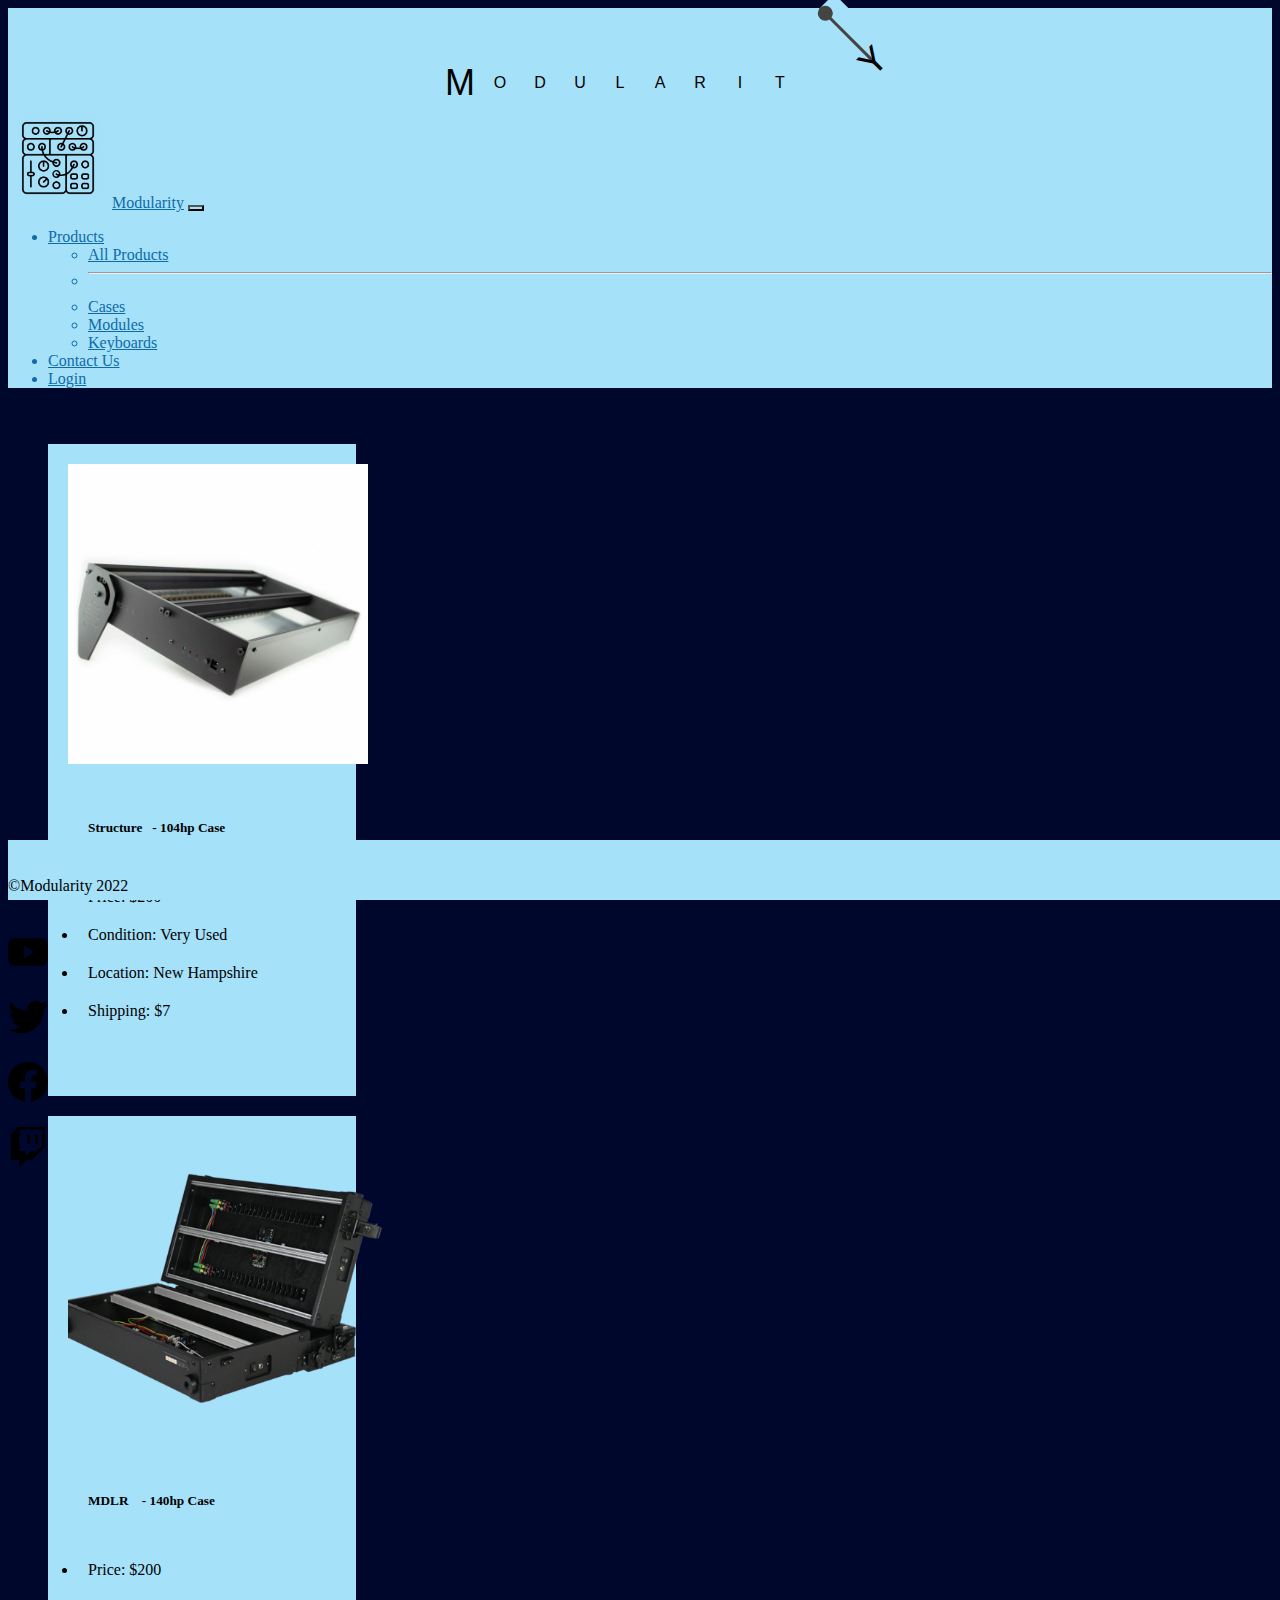
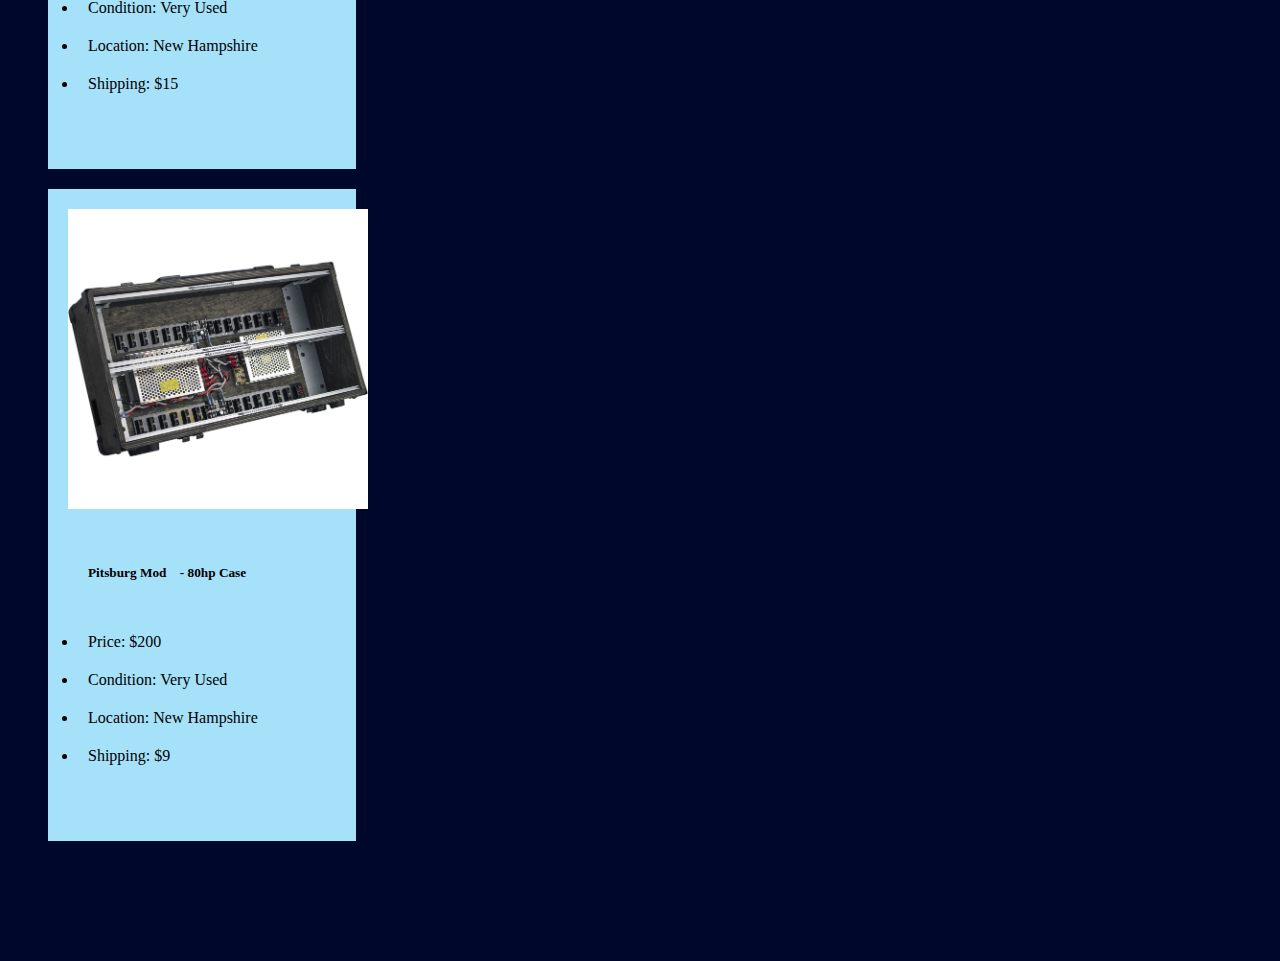
<file: products_cases.html>
<!DOCTYPE html>
<html lang="en">
    <head>
        <meta charset="UTF-8">
        <meta http-equiv="X-UA-Compatible" content="IE=edge">
        <meta name="viewport" content="width=device-width, initial-scale=1.0">
        <link href="https://cdn.jsdelivr.net/npm/bootstrap@5.1.3/dist/css/bootstrap.min.css" rel="stylesheet" integrity="sha384-1BmE4kWBq78iYhFldvKuhfTAU6auU8tT94WrHftjDbrCEXSU1oBoqyl2QvZ6jIW3" crossorigin="anonymous">
        <link href="./assets/css/styles.css" rel="stylesheet">
        <link rel="icon" href="./assets/images/heros/7143161.png" type="image/icon type">
        <title>Modularity - Cases</title>
    </head>
    <body>
        <header>
            <div class="container-fluid modularitypendulum">
                <div class="box pendulum one">M</div>
                <div class="box">o</div>
                <div class="box">d</div>
                <div class="box">u</div>
                <div class="box">l</div>
                <div class="box">a</div>
                <div class="box">r</div>
                <div class="box">i</div>
                <div class="box">t</div>
                <div class="box pendulum two">y</div>
            </div>
            <nav class="navbar navbar-expand-lg navbar-light bg-light">
                <div class="container-fluid">
                    <a href="./index.html"><img src="./assets/images/heros/7143161.png"  class="sidekick" alt=""></a>   
                  <a class="navbar-brand" href="./index.html">Modularity</a>
                  <button class="navbar-toggler" type="button" data-bs-toggle="collapse" data-bs-target="#navbarSupportedContent" aria-controls="navbarSupportedContent" aria-expanded="false" aria-label="Toggle navigation">
                    <span class="navbar-toggler-icon"></span>
                  </button>
                  <div class="collapse navbar-collapse" id="navbarSupportedContent">
                    <ul class="navbar-nav me-auto mb-2 mb-lg-0">
                        <li class="nav-item dropdown">
                            <a class="nav-link dropdown-toggle" href="#" id="navbarDropdown" role="button" data-bs-toggle="dropdown" aria-expanded="false">
                                Products
                            </a>
                            <ul class="dropdown-menu" aria-labelledby="navbarDropdown">
                                
                                <li><a class="dropdown-item" href="./products.html">All Products</a></li>
                                <li><hr class="dropdown-divider"></li>
                                <li><a class="dropdown-item active" href="./products_cases.html">Cases</a></li>
                                <li><a class="dropdown-item" href="./products_modules.html">Modules</a></li>
                                <li><a class="dropdown-item" href="./products_keyboards.html">Keyboards</a></li>
                                
                            </ul>
                        </li>
                        <li class="nav-item">
                            <a class="nav-link" href="./contactus.html">Contact Us</a>
                        </li>
                        <li class="nav-item">
                            <a class="nav-link" href="./login.html">Login</a>
                        </li>

                    </ul>
                  </div>
                </div>
            </nav>
        </header>
        <main>
            <div class="container-fluid productscontainer">
                <div class="row justify-content-center">
                    

                <!-- Start cases-->

                <!-- product grouping -->
                <div class="row justify-content-center">
                    <div class="col-md-4 d-flex justify-content-center">
                        <div class="card" style="width: 18rem;">
                            <img src="./assets/images/products/cases/IS738778-01-01-BIG.jpg" class="card-img-top" alt="...">
                            <div class="card-body">
                            <h5 class="card-title"><b>Structure</b>- 104hp Case</h5>
                            <ul>
                                <li>Price: $200</li>
                                <li>Condition: Very Used</li>
                                <li>Location: New Hampshire</li>
                                <li>Shipping: $7</li>
                            </ul>
                            <div class="container justify-content-center d-flex">
                                <a href="#" class="btn btn-info">Buy</a>
                            </div>
                            </div>
                        </div>
                    </div>
                    <div class="col-md-4 d-flex justify-content-center">
                        <div class="card" style="width: 18rem;">
                            <img src="./assets/images/products/cases/MDLR-CASE-450x411.png" class="card-img-top" alt="...">
                            <div class="card-body">
                            <h5 class="card-title"><b>MDLR</b> - 140hp Case</h5>
                            <ul>
                                <li>Price: $200</li>
                                <li>Condition: Very Used</li>
                                <li>Location: New Hampshire</li>
                                <li>Shipping: $15</li>
                            </ul>
                            <div class="container justify-content-center d-flex">
                                <a href="#" class="btn btn-info">Buy</a>
                            </div>
                            </div>
                        </div>
                    </div>
                    <div class="col-md-4 d-flex justify-content-center">
                        <div class="card" style="width: 18rem;">
                            <img src="./assets/images/products/cases/pittsburgh_pms3012_structure_208_professional_eurorack_2500x2500.jpg" class="card-img-top" alt="...">
                            <div class="card-body">
                            <h5 class="card-title"><b>Pitsburg Mod</b> - 80hp Case</h5>
                            <ul>
                                <li>Price: $200</li>
                                <li>Condition: Very Used</li>
                                <li>Location: New Hampshire</li>
                                <li>Shipping: $9</li>
                            </ul>
                            <div class="container justify-content-center d-flex">
                                <a href="#" class="btn btn-info">Buy</a>
                            </div>
                            </div>
                        </div>
                    </div>
                </div>
                <!-- end product grouping -->

                <!-- End cases-->


            </div>
        </main>
        <footer class="fixed-bottom">
            <div class="container-fluid">
                <div class="row">
                    <div class="col-sm-3">
                       <p>&copy;Modularity 2022</p> 
                    </div>

                    <div class="col-sm-9">
                        <div class="container-fluid">
                            <div class="row justify-content-end">
                                <div class="col-sm-3">
                                    <a href="https://www.youtube.com/">
                                        <svg role="img" height=40 viewBox="0 0 24 24" xmlns="http://www.w3.org/2000/svg">
                                            <title>YouTube</title>
                                            <path d="M23.498 6.186a3.016 3.016 0 0 0-2.122-2.136C19.505 3.545 12 3.545 12 3.545s-7.505 0-9.377.505A3.017 3.017 0 0 0 .502 6.186C0 8.07 0 12 0 12s0 3.93.502 5.814a3.016 3.016 0 0 0 2.122 2.136c1.871.505 9.376.505 9.376.505s7.505 0 9.377-.505a3.015 3.015 0 0 0 2.122-2.136C24 15.93 24 12 24 12s0-3.93-.502-5.814zM9.545 15.568V8.432L15.818 12l-6.273 3.568z"/>
                                        </svg>
                                    </a>
                                </div>
                                <div class="col-sm-3">
                                    <a href="https://twitter.com/">
                                        <svg role="img" height=40 viewBox="0 0 24 24" xmlns="http://www.w3.org/2000/svg">
                                            <title>Twitter</title>
                                            <path d="M23.953 4.57a10 10 0 01-2.825.775 4.958 4.958 0 002.163-2.723c-.951.555-2.005.959-3.127 1.184a4.92 4.92 0 00-8.384 4.482C7.69 8.095 4.067 6.13 1.64 3.162a4.822 4.822 0 00-.666 2.475c0 1.71.87 3.213 2.188 4.096a4.904 4.904 0 01-2.228-.616v.06a4.923 4.923 0 003.946 4.827 4.996 4.996 0 01-2.212.085 4.936 4.936 0 004.604 3.417 9.867 9.867 0 01-6.102 2.105c-.39 0-.779-.023-1.17-.067a13.995 13.995 0 007.557 2.209c9.053 0 13.998-7.496 13.998-13.985 0-.21 0-.42-.015-.63A9.935 9.935 0 0024 4.59z"/>
                                        </svg>
                                    </a>
                                </div>
                                <div class="col-sm-3">
                                    <a href="https://facebook.com">
                                        <svg role="img" height=40 viewBox="0 0 24 24" xmlns="http://www.w3.org/2000/svg">
                                            <title>Facebook</title>
                                            <path d="M24 12.073c0-6.627-5.373-12-12-12s-12 5.373-12 12c0 5.99 4.388 10.954 10.125 11.854v-8.385H7.078v-3.47h3.047V9.43c0-3.007 1.792-4.669 4.533-4.669 1.312 0 2.686.235 2.686.235v2.953H15.83c-1.491 0-1.956.925-1.956 1.874v2.25h3.328l-.532 3.47h-2.796v8.385C19.612 23.027 24 18.062 24 12.073z"/>
                                        </svg>
                                    </a>
                                </div>
                                <div class="col-sm-3">
                                    <a href="https://twitch.com">
                                        <svg role="img" height=40 viewBox="0 0 24 24" xmlns="http://www.w3.org/2000/svg">
                                            <title>Twitch</title>
                                            <path d="M11.571 4.714h1.715v5.143H11.57zm4.715 0H18v5.143h-1.714zM6 0L1.714 4.286v15.428h5.143V24l4.286-4.286h3.428L22.286 12V0zm14.571 11.143l-3.428 3.428h-3.429l-3 3v-3H6.857V1.714h13.714Z"/>
                                        </svg>
                                    </a>
                                </div>
                            </div>
                        </div>
                    </div>
                </div>
            </div>
        </footer>
        <script src="https://cdn.jsdelivr.net/npm/bootstrap@5.1.3/dist/js/bootstrap.bundle.min.js" integrity="sha384-ka7Sk0Gln4gmtz2MlQnikT1wXgYsOg+OMhuP+IlRH9sENBO0LRn5q+8nbTov4+1p" crossorigin="anonymous"></script>
    </body>
</html>
</file>
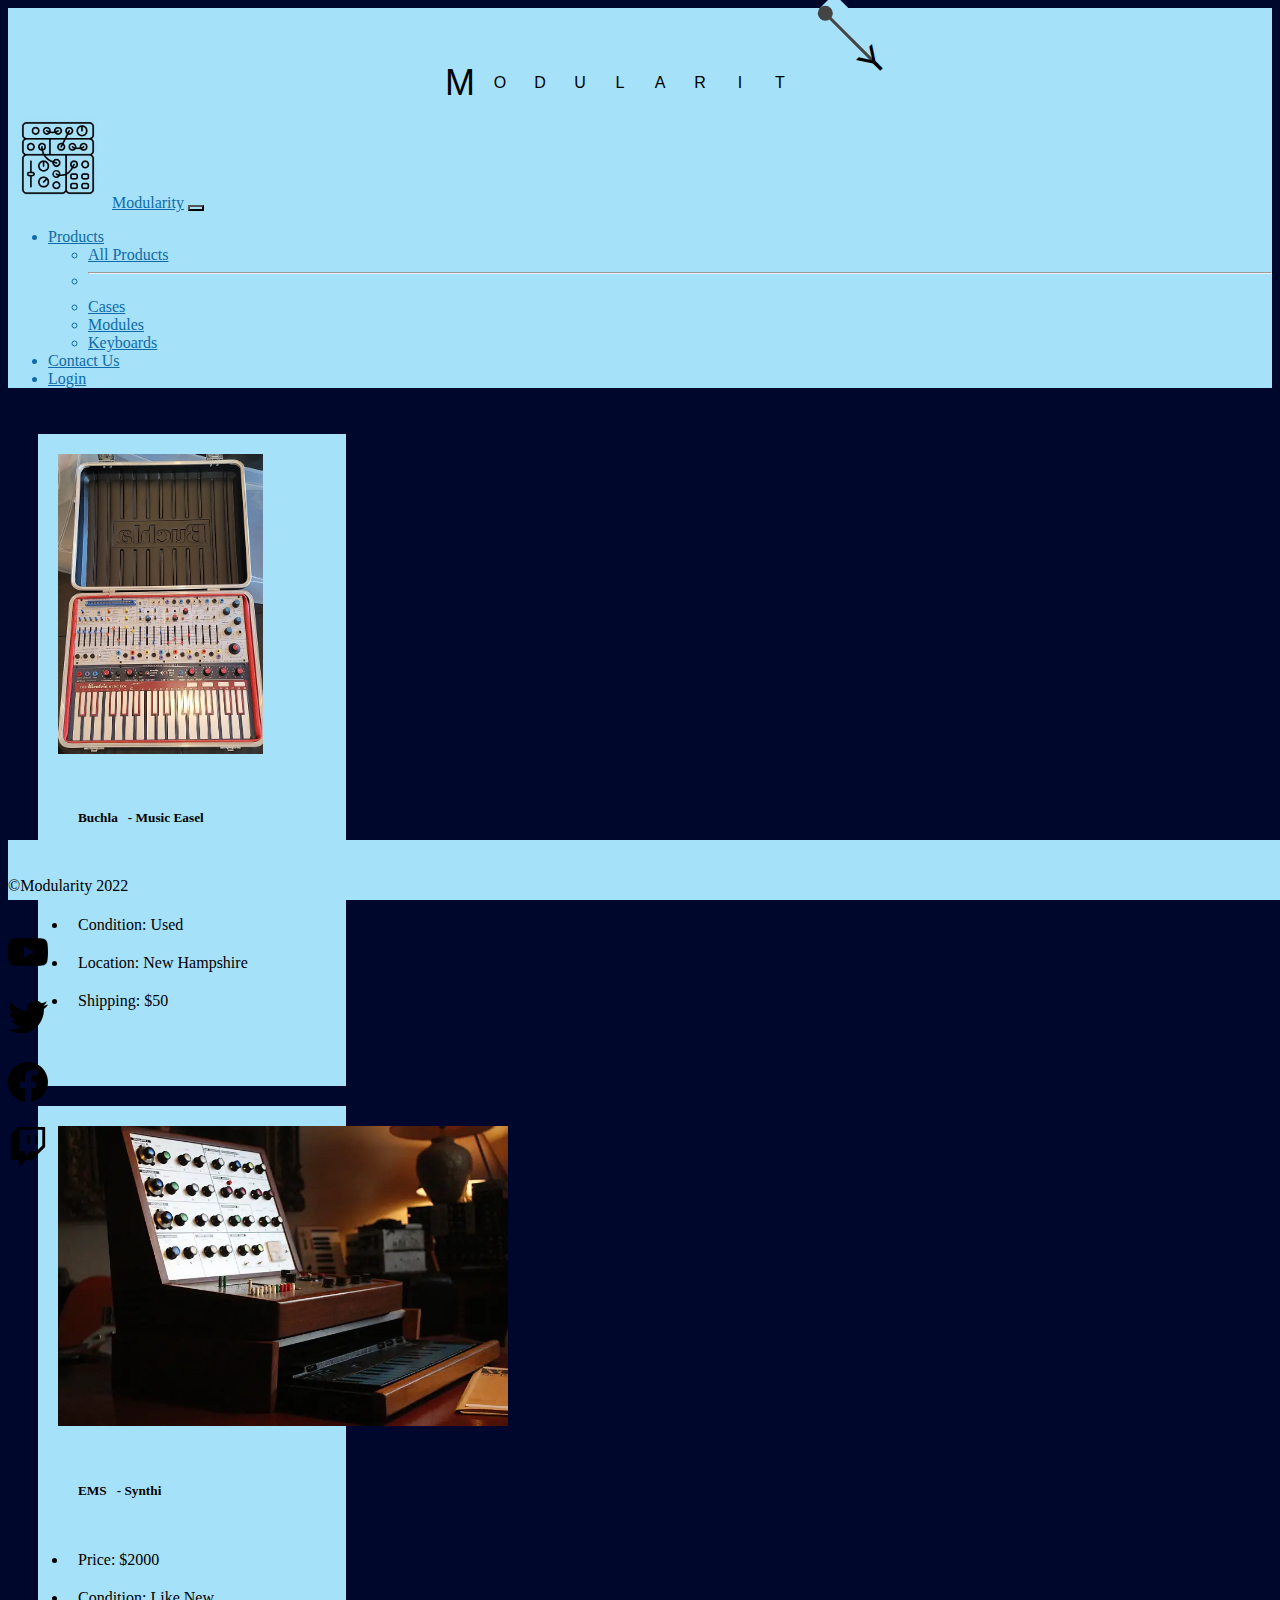
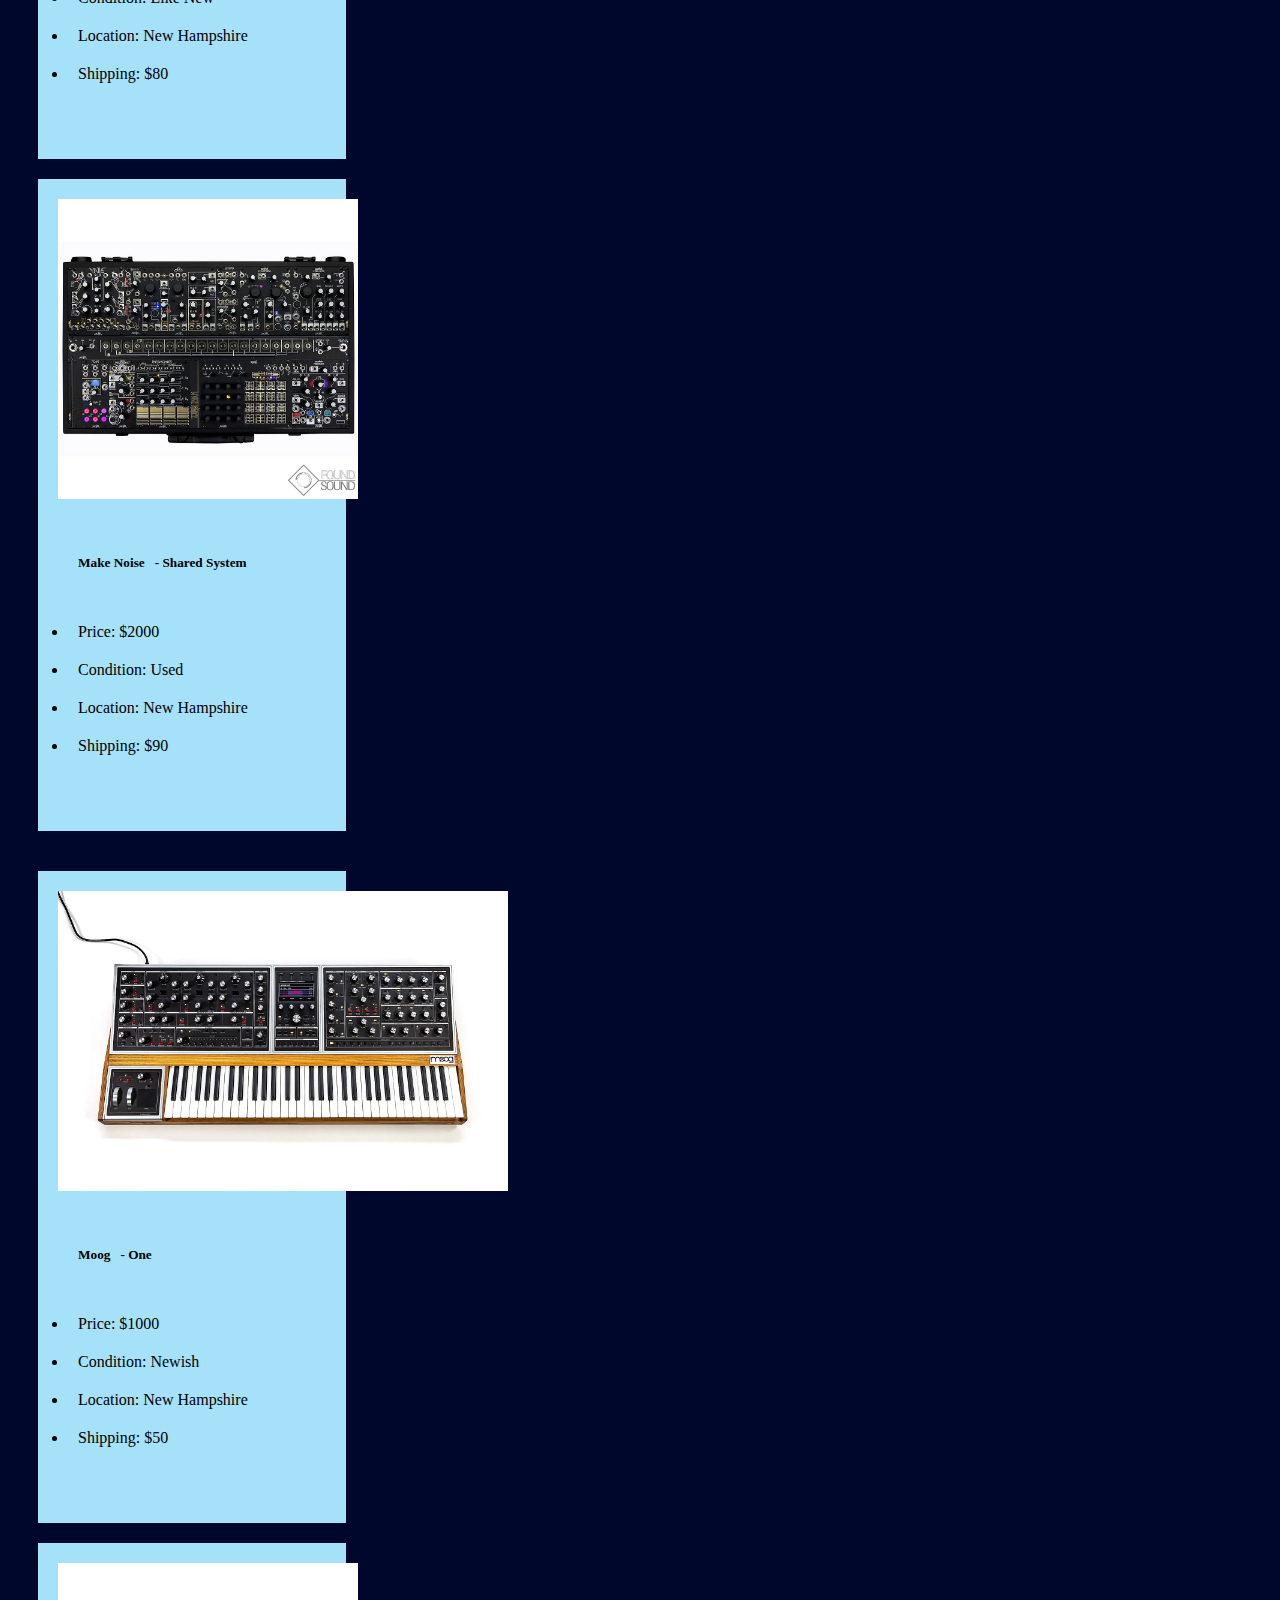
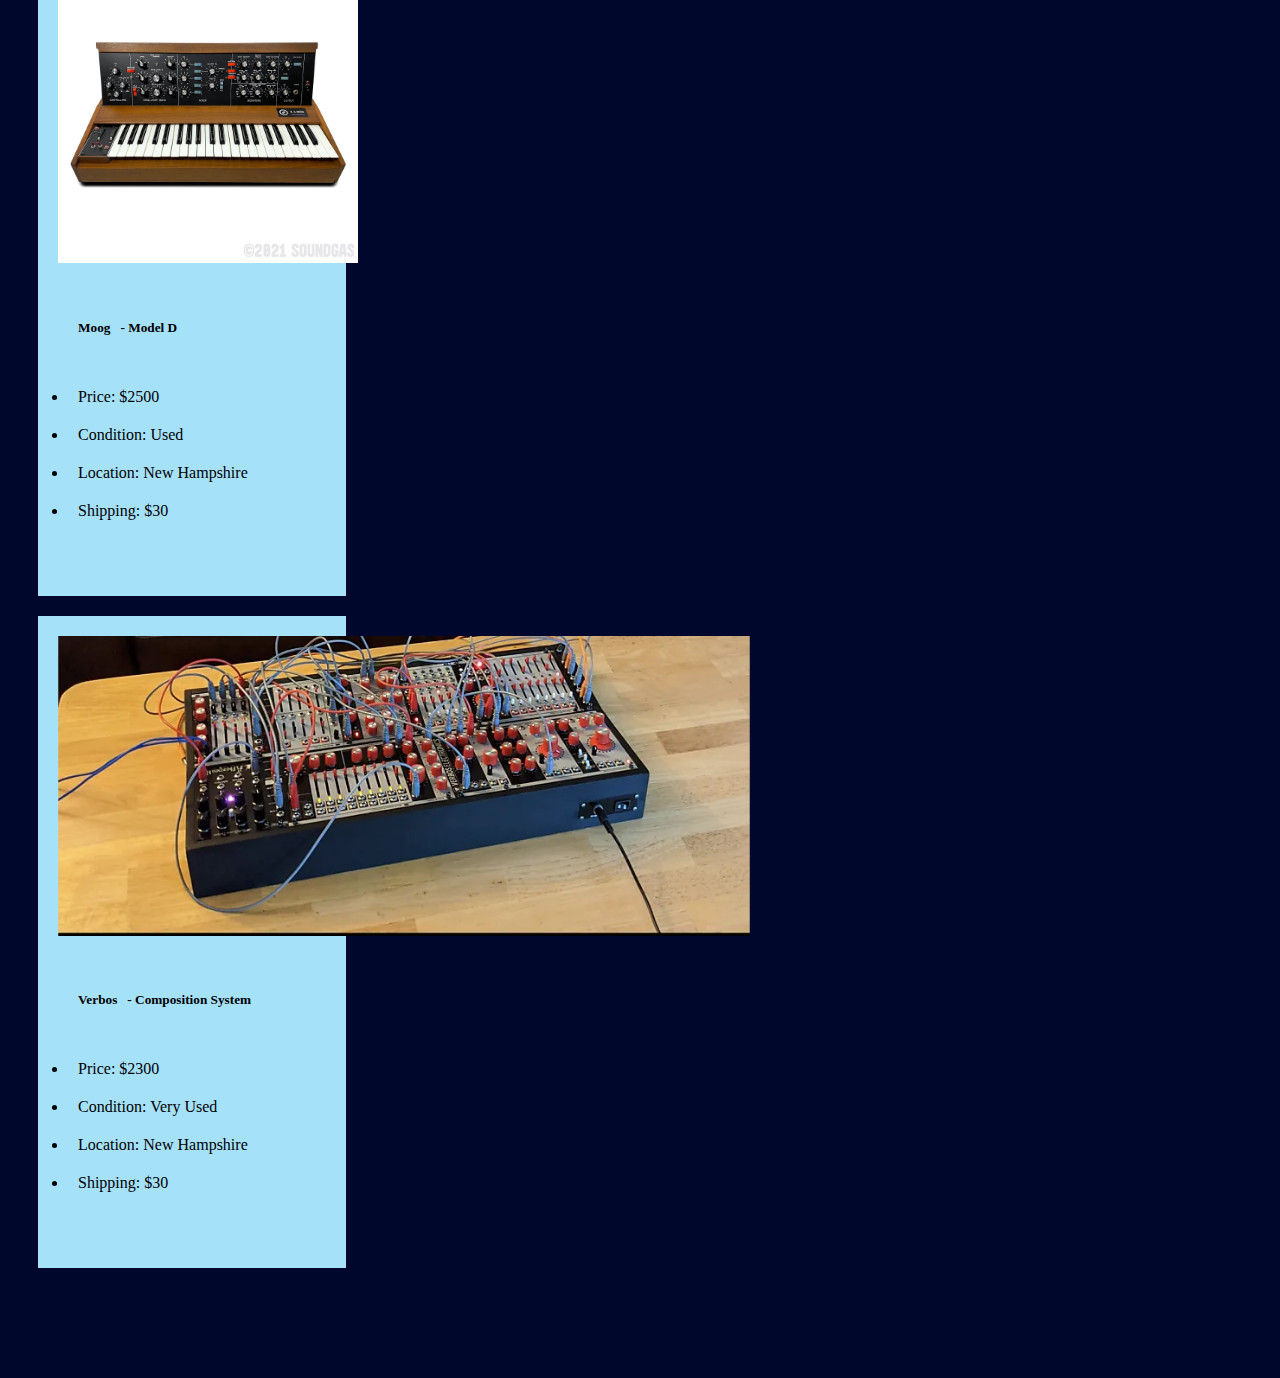
<file: products_keyboards.html>
<!DOCTYPE html>
<html lang="en">
    <head>
        <meta charset="UTF-8">
        <meta http-equiv="X-UA-Compatible" content="IE=edge">
        <meta name="viewport" content="width=device-width, initial-scale=1.0">
        <link href="https://cdn.jsdelivr.net/npm/bootstrap@5.1.3/dist/css/bootstrap.min.css" rel="stylesheet" integrity="sha384-1BmE4kWBq78iYhFldvKuhfTAU6auU8tT94WrHftjDbrCEXSU1oBoqyl2QvZ6jIW3" crossorigin="anonymous">
        <link href="./assets/css/styles.css" rel="stylesheet">
        <link rel="icon" href="./assets/images/heros/7143161.png" type="image/icon type">
        <title>Modularity - Keyboards</title>
    </head>
    <body>
        <header>
            <div class="container-fluid modularitypendulum">
                <div class="box pendulum one">M</div>
                <div class="box">o</div>
                <div class="box">d</div>
                <div class="box">u</div>
                <div class="box">l</div>
                <div class="box">a</div>
                <div class="box">r</div>
                <div class="box">i</div>
                <div class="box">t</div>
                <div class="box pendulum two">y</div>
            </div>
            <nav class="navbar navbar-expand-lg navbar-light bg-light">
                <div class="container-fluid">
                    <a href="./index.html"><img src="./assets/images/heros/7143161.png"  class="sidekick" alt=""></a>   
                  <a class="navbar-brand" href="./index.html">Modularity</a>
                  <button class="navbar-toggler" type="button" data-bs-toggle="collapse" data-bs-target="#navbarSupportedContent" aria-controls="navbarSupportedContent" aria-expanded="false" aria-label="Toggle navigation">
                    <span class="navbar-toggler-icon"></span>
                  </button>
                  <div class="collapse navbar-collapse" id="navbarSupportedContent">
                    <ul class="navbar-nav me-auto mb-2 mb-lg-0">
                        <li class="nav-item dropdown">
                            <a class="nav-link dropdown-toggle" href="#" id="navbarDropdown" role="button" data-bs-toggle="dropdown" aria-expanded="false">
                                Products
                            </a>
                            <ul class="dropdown-menu" aria-labelledby="navbarDropdown">
                                
                                <li><a class="dropdown-item" href="./products.html">All Products</a></li>
                                <li><hr class="dropdown-divider"></li>
                                <li><a class="dropdown-item" href="./products_cases.html">Cases</a></li>
                                <li><a class="dropdown-item" href="./products_modules.html">Modules</a></li>
                                <li><a class="dropdown-item active" href="./products_keyboards.html">Keyboards</a></li>
                                
                            </ul>
                        </li>
                        <li class="nav-item">
                            <a class="nav-link" href="./contactus.html">Contact Us</a>
                        </li>
                        <li class="nav-item">
                            <a class="nav-link" href="./login.html">Login</a>
                        </li>

                    </ul>
                  </div>
                </div>
            </nav>
        </header>
        <main>
            <div class="container-fluid productscontainer">

                <!-- Start Full Systems -->

                <!-- Start product grouping -->

                <div class="row justify-content-center">
                    <div class="col-md-4 d-flex justify-content-center">
                        <div class="card" style="width: 18rem;">
                            <img src="./assets/images/products/fullsynths/BuchlaMusicEasel.webp" class="card-img-top" alt="...">
                            <div class="card-body">
                            <h5 class="card-title"><b>Buchla</b>- Music Easel</h5>
                            <ul>
                                <li>Price: $1000</li>
                                <li>Condition: Used</li>
                                <li>Location: New Hampshire</li>
                                <li>Shipping: $50</li>
                            </ul>
                            <div class="container justify-content-center d-flex">
                                <a href="#" class="btn btn-info">Buy</a>
                            </div>
                            </div>
                        </div>
                    </div>
                    <div class="col-md-4 d-flex justify-content-center">
                        <div class="card" style="width: 18rem;">
                            <img src="./assets/images/products/fullsynths/EMSSynthi.webp" class="card-img-top" alt="...">
                            <div class="card-body">
                            <h5 class="card-title"><b>EMS</b>- Synthi</h5>
                            <ul>
                                <li>Price: $2000</li>
                                <li>Condition: Like New</li>
                                <li>Location: New Hampshire</li>
                                <li>Shipping: $80</li>
                            </ul>
                            <div class="container justify-content-center d-flex">
                                <a href="#" class="btn btn-info">Buy</a>
                            </div>
                            </div>
                        </div>
                    </div>
                    <div class="col-md-4 d-flex justify-content-center">
                        <div class="card" style="width: 18rem;">
                            <img src="./assets/images/products/fullsynths/MakeNoiseSharedSystem.webp" class="card-img-top" alt="...">
                            <div class="card-body">
                            <h5 class="card-title"><b>Make Noise</b>- Shared System</h5>
                            <ul>
                                <li>Price: $2000</li>
                                <li>Condition: Used</li>
                                <li>Location: New Hampshire</li>
                                <li>Shipping: $90</li>
                            </ul>
                            <div class="container justify-content-center d-flex">
                                <a href="#" class="btn btn-info">Buy</a>
                            </div>
                            </div>
                        </div>
                    </div>
                </div>
                <!-- end product grouping -->

                <!-- Start product grouping -->

                <div class="row justify-content-center">
                    <div class="col-md-4 d-flex justify-content-center">
                        <div class="card" style="width: 18rem;">
                            <img src="./assets/images/products/fullsynths/MoogOne.webp" class="card-img-top" alt="...">
                            <div class="card-body">
                            <h5 class="card-title"><b>Moog</b>- One</h5>
                            <ul>
                                <li>Price: $1000</li>
                                <li>Condition: Newish</li>
                                <li>Location: New Hampshire</li>
                                <li>Shipping: $50</li>
                            </ul>
                            <div class="container justify-content-center d-flex">
                                <a href="#" class="btn btn-info">Buy</a>
                            </div>
                            </div>
                        </div>
                    </div>
                    <div class="col-md-4 d-flex justify-content-center">
                        <div class="card" style="width: 18rem;">
                            <img src="./assets/images/products/fullsynths/MoogModelD.webp" class="card-img-top" alt="...">
                            <div class="card-body">
                            <h5 class="card-title"><b>Moog</b>- Model D</h5>
                            <ul>
                                <li>Price: $2500</li>
                                <li>Condition: Used</li>
                                <li>Location: New Hampshire</li>
                                <li>Shipping: $30</li>
                            </ul>
                            <div class="container justify-content-center d-flex">
                                <a href="#" class="btn btn-info">Buy</a>
                            </div>
                            </div>
                        </div>
                    </div>
                    <div class="col-md-4 d-flex justify-content-center">
                        <div class="card" style="width: 18rem;">
                            <img src="./assets/images/products/fullsynths/VerbosCompositionSystem.webp" class="card-img-top" alt="...">
                            <div class="card-body">
                            <h5 class="card-title"><b>Verbos</b>- Composition System</h5>
                            <ul>
                                <li>Price: $2300</li>
                                <li>Condition: Very Used</li>
                                <li>Location: New Hampshire</li>
                                <li>Shipping: $30</li>
                            </ul>
                            <div class="container justify-content-center d-flex">
                                <a href="#" class="btn btn-info">Buy</a>
                            </div>
                            </div>
                        </div>
                    </div>
                </div>
                <!-- end product grouping -->


            </div>
        </main>
        <footer class="fixed-bottom">
            <div class="container-fluid">
                <div class="row">
                    <div class="col-sm-3">
                       <p>&copy;Modularity 2022</p> 
                    </div>

                    <div class="col-sm-9">
                        <div class="container-fluid">
                            <div class="row justify-content-end">
                                <div class="col-sm-3">
                                    <a href="https://www.youtube.com/">
                                        <svg role="img" height=40 viewBox="0 0 24 24" xmlns="http://www.w3.org/2000/svg">
                                            <title>YouTube</title>
                                            <path d="M23.498 6.186a3.016 3.016 0 0 0-2.122-2.136C19.505 3.545 12 3.545 12 3.545s-7.505 0-9.377.505A3.017 3.017 0 0 0 .502 6.186C0 8.07 0 12 0 12s0 3.93.502 5.814a3.016 3.016 0 0 0 2.122 2.136c1.871.505 9.376.505 9.376.505s7.505 0 9.377-.505a3.015 3.015 0 0 0 2.122-2.136C24 15.93 24 12 24 12s0-3.93-.502-5.814zM9.545 15.568V8.432L15.818 12l-6.273 3.568z"/>
                                        </svg>
                                    </a>
                                </div>
                                <div class="col-sm-3">
                                    <a href="https://twitter.com/">
                                        <svg role="img" height=40 viewBox="0 0 24 24" xmlns="http://www.w3.org/2000/svg">
                                            <title>Twitter</title>
                                            <path d="M23.953 4.57a10 10 0 01-2.825.775 4.958 4.958 0 002.163-2.723c-.951.555-2.005.959-3.127 1.184a4.92 4.92 0 00-8.384 4.482C7.69 8.095 4.067 6.13 1.64 3.162a4.822 4.822 0 00-.666 2.475c0 1.71.87 3.213 2.188 4.096a4.904 4.904 0 01-2.228-.616v.06a4.923 4.923 0 003.946 4.827 4.996 4.996 0 01-2.212.085 4.936 4.936 0 004.604 3.417 9.867 9.867 0 01-6.102 2.105c-.39 0-.779-.023-1.17-.067a13.995 13.995 0 007.557 2.209c9.053 0 13.998-7.496 13.998-13.985 0-.21 0-.42-.015-.63A9.935 9.935 0 0024 4.59z"/>
                                        </svg>
                                    </a>
                                </div>
                                <div class="col-sm-3">
                                    <a href="https://facebook.com">
                                        <svg role="img" height=40 viewBox="0 0 24 24" xmlns="http://www.w3.org/2000/svg">
                                            <title>Facebook</title>
                                            <path d="M24 12.073c0-6.627-5.373-12-12-12s-12 5.373-12 12c0 5.99 4.388 10.954 10.125 11.854v-8.385H7.078v-3.47h3.047V9.43c0-3.007 1.792-4.669 4.533-4.669 1.312 0 2.686.235 2.686.235v2.953H15.83c-1.491 0-1.956.925-1.956 1.874v2.25h3.328l-.532 3.47h-2.796v8.385C19.612 23.027 24 18.062 24 12.073z"/>
                                        </svg>
                                    </a>
                                </div>
                                <div class="col-sm-3">
                                    <a href="https://twitch.com">
                                        <svg role="img" height=40 viewBox="0 0 24 24" xmlns="http://www.w3.org/2000/svg">
                                            <title>Twitch</title>
                                            <path d="M11.571 4.714h1.715v5.143H11.57zm4.715 0H18v5.143h-1.714zM6 0L1.714 4.286v15.428h5.143V24l4.286-4.286h3.428L22.286 12V0zm14.571 11.143l-3.428 3.428h-3.429l-3 3v-3H6.857V1.714h13.714Z"/>
                                        </svg>
                                    </a>
                                </div>
                            </div>
                        </div>
                    </div>
                </div>
            </div>
        </footer>
        <script src="https://cdn.jsdelivr.net/npm/bootstrap@5.1.3/dist/js/bootstrap.bundle.min.js" integrity="sha384-ka7Sk0Gln4gmtz2MlQnikT1wXgYsOg+OMhuP+IlRH9sENBO0LRn5q+8nbTov4+1p" crossorigin="anonymous"></script>
    </body>
</html>
</file>
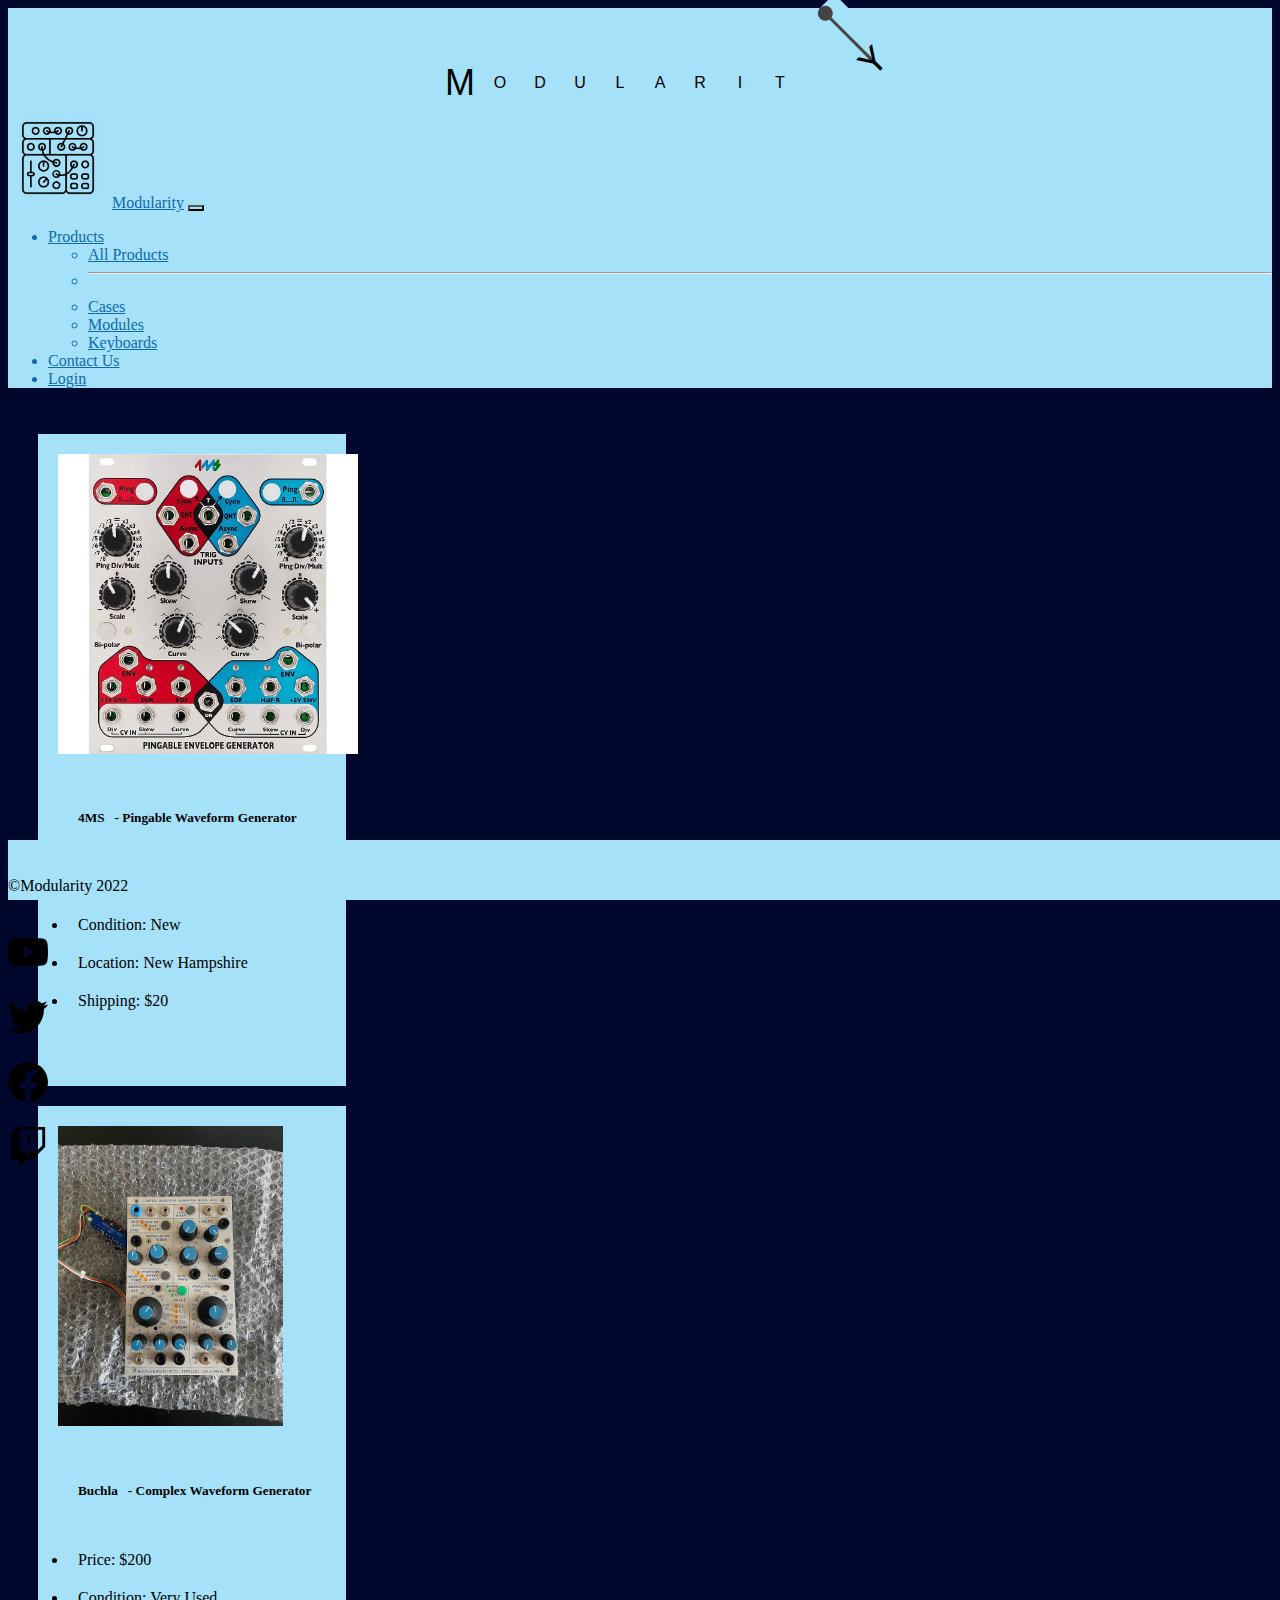
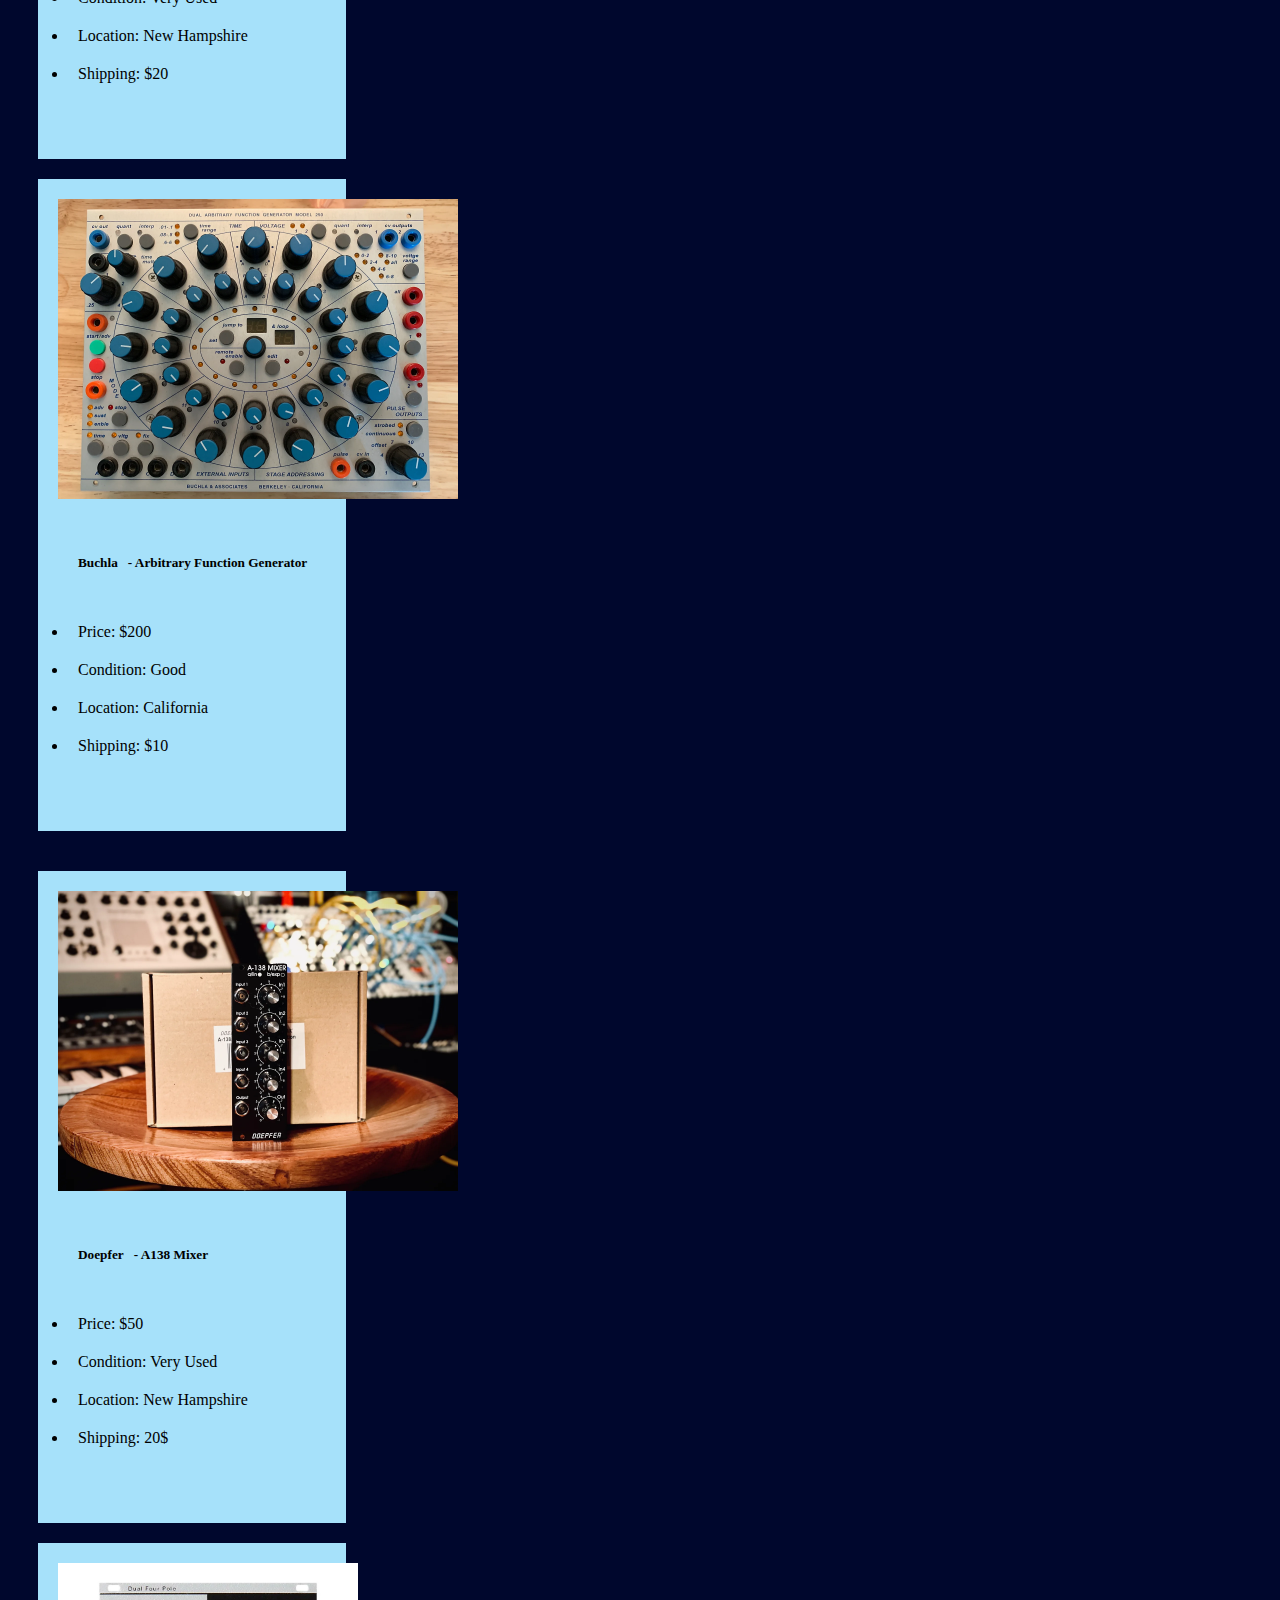
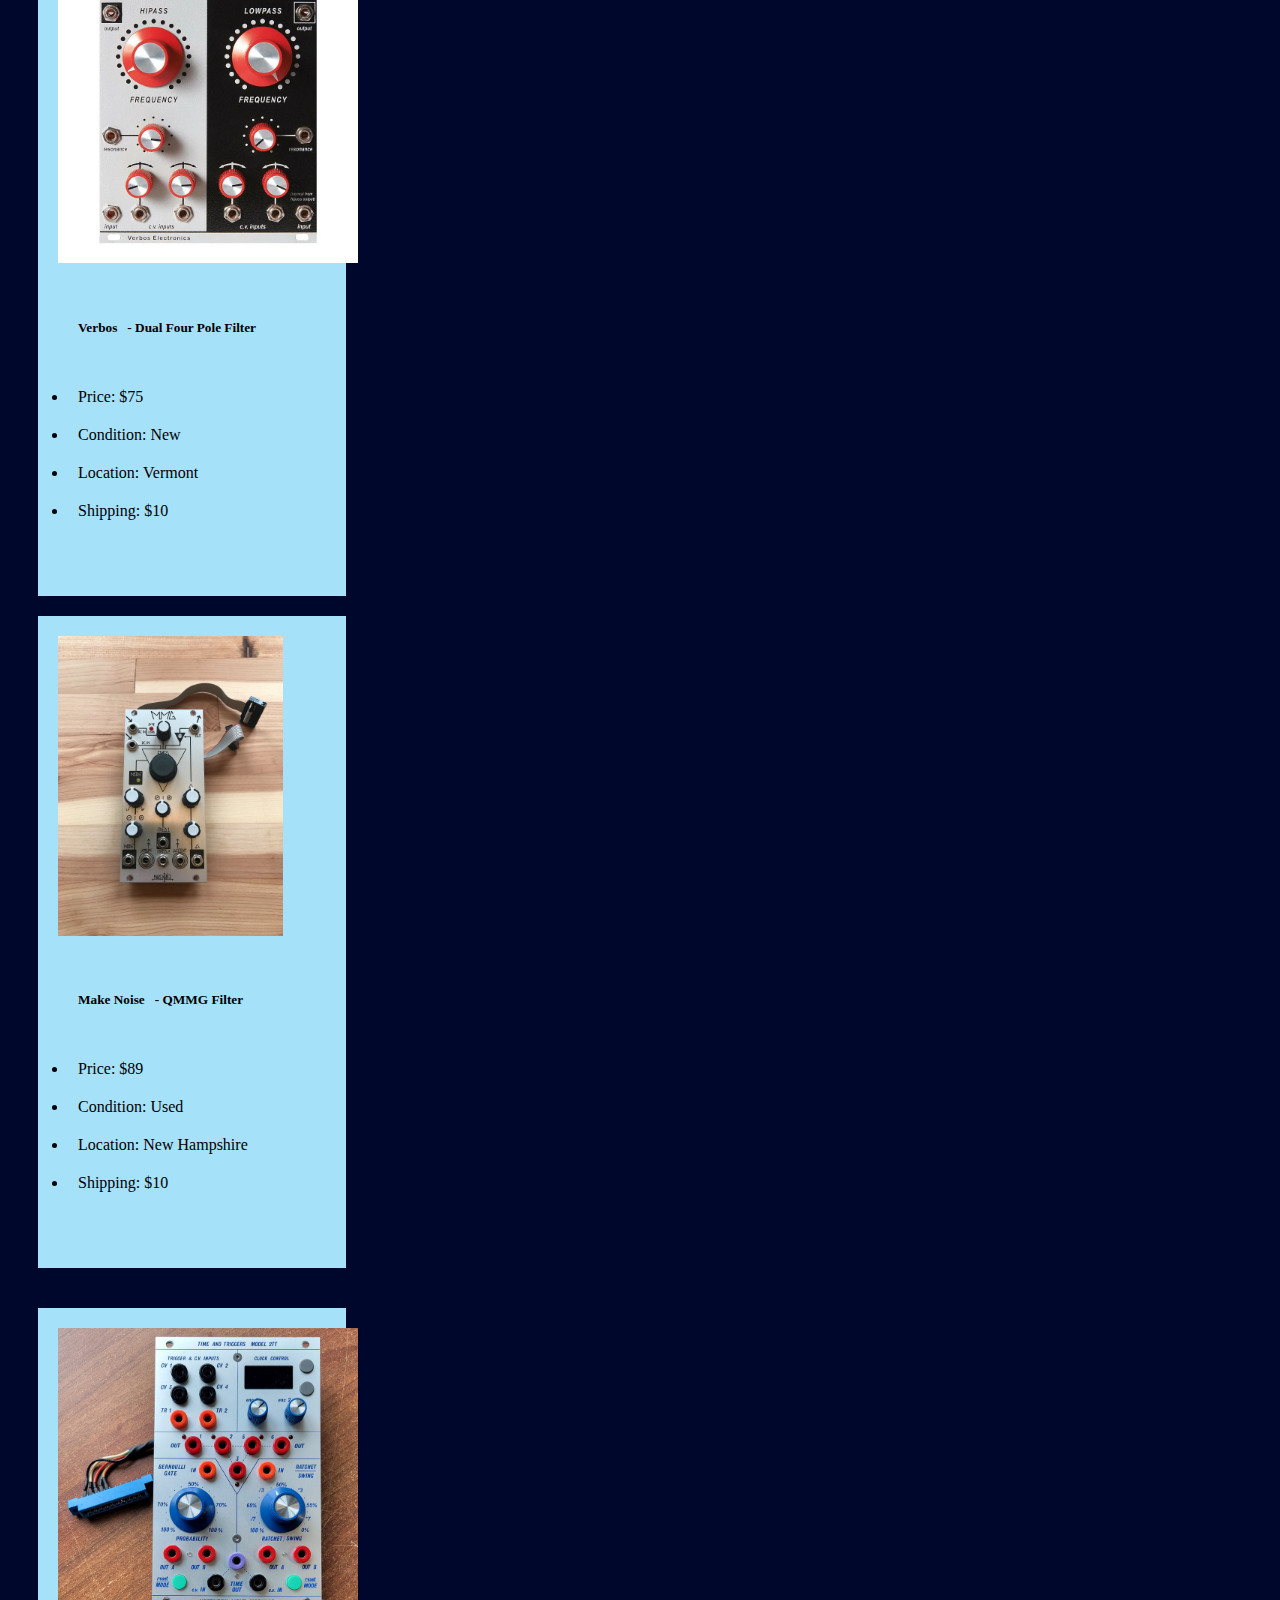
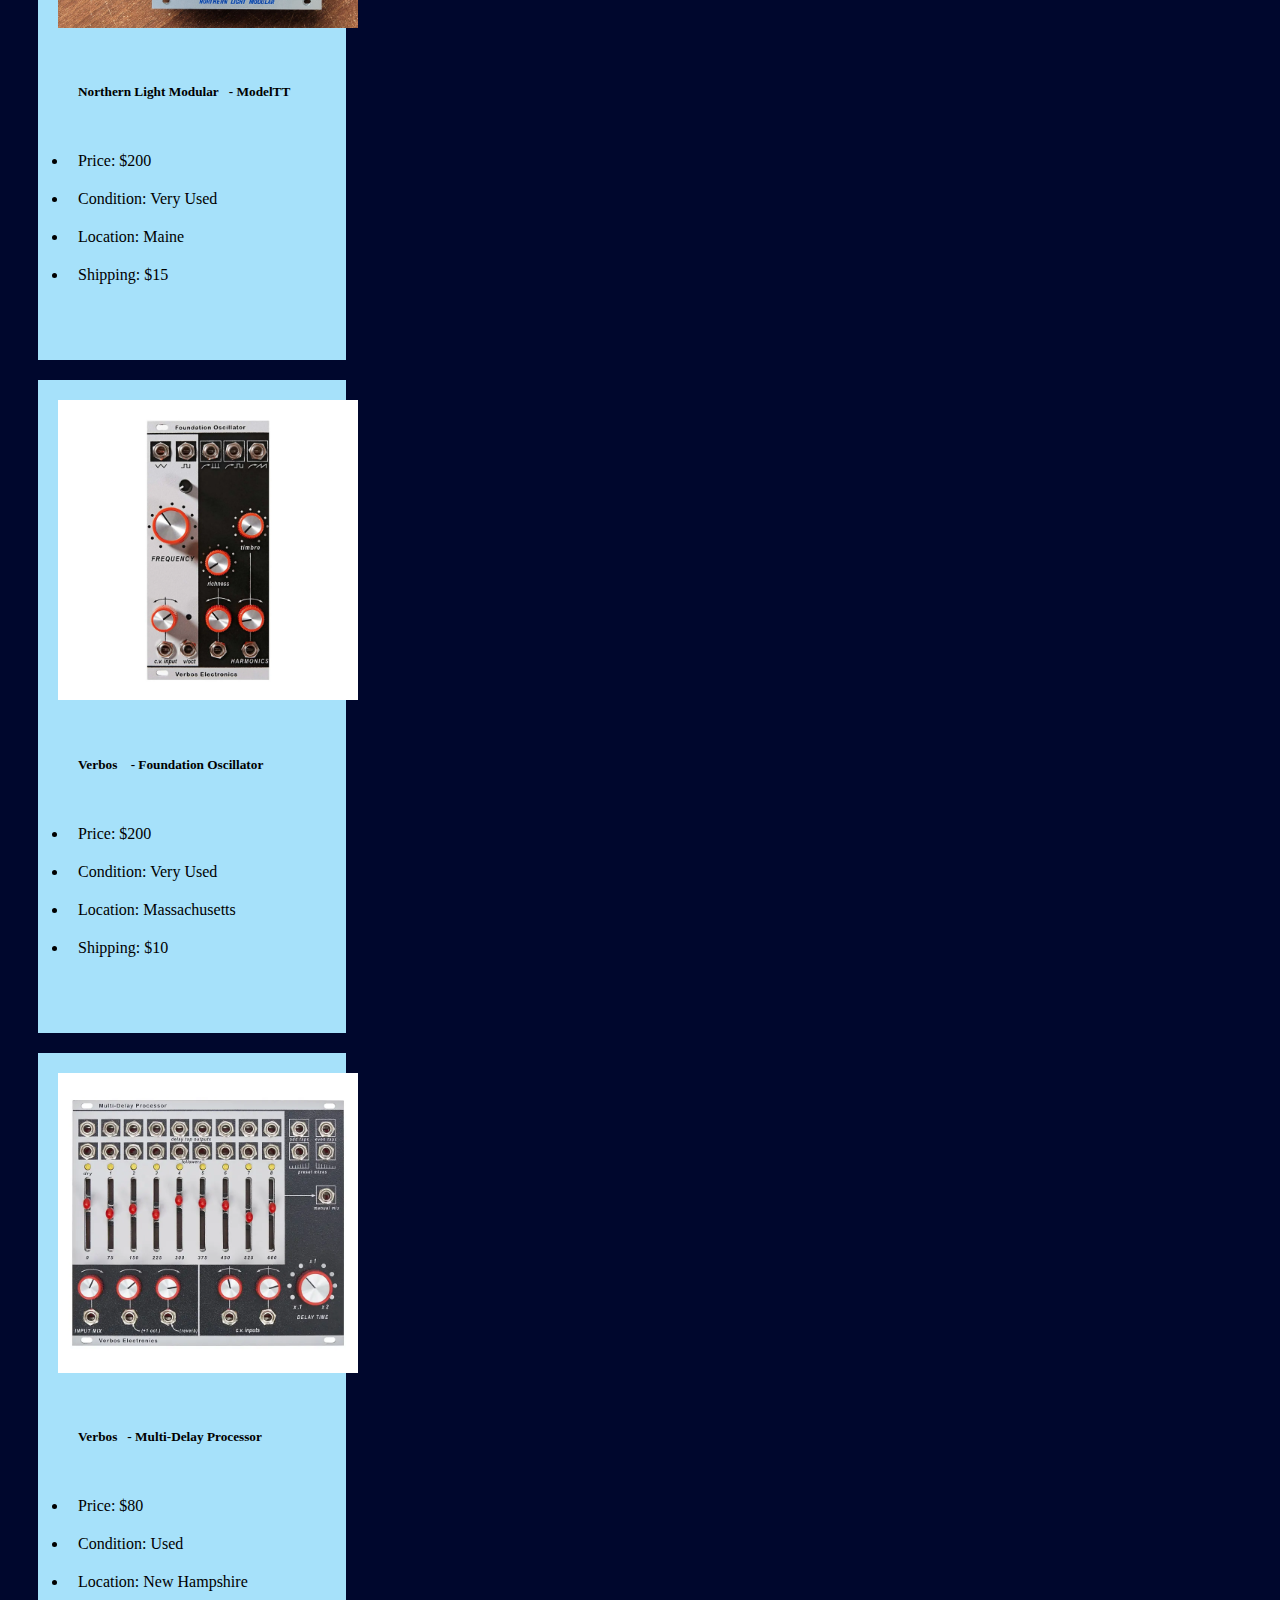
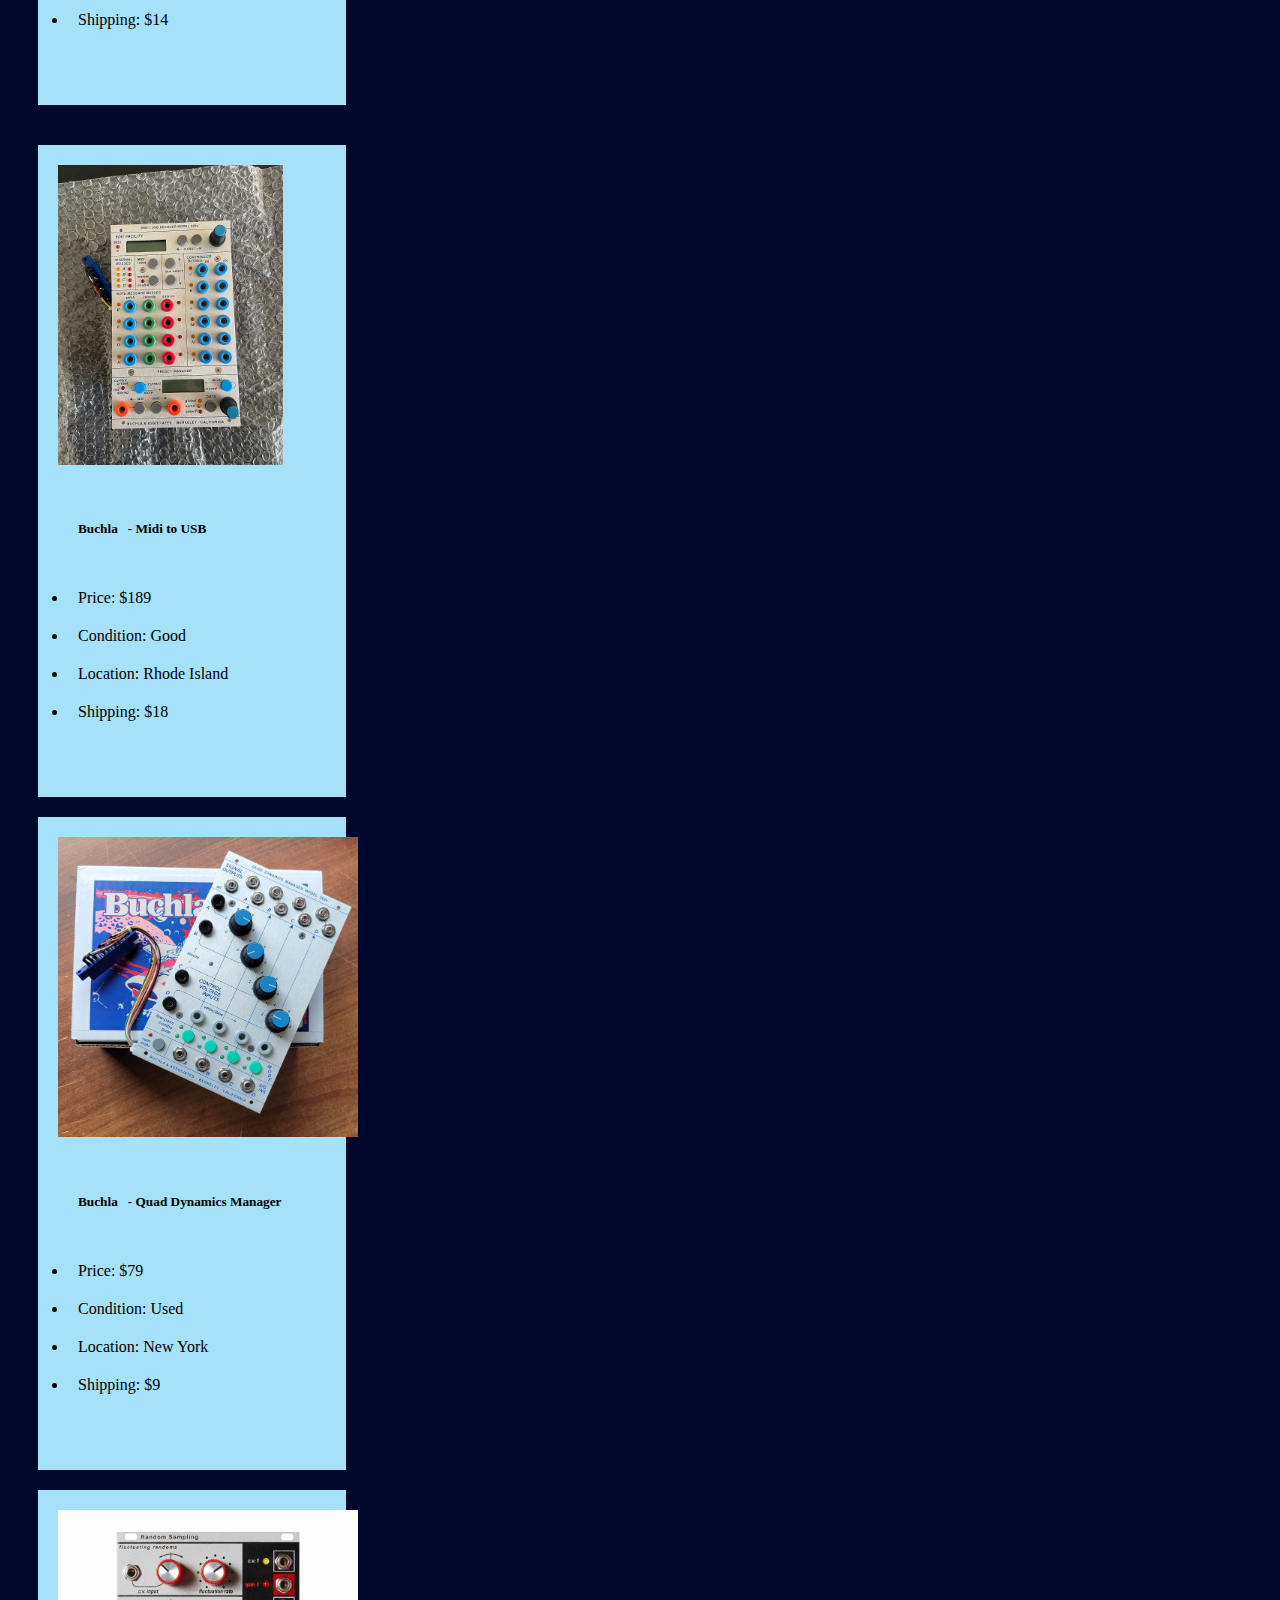
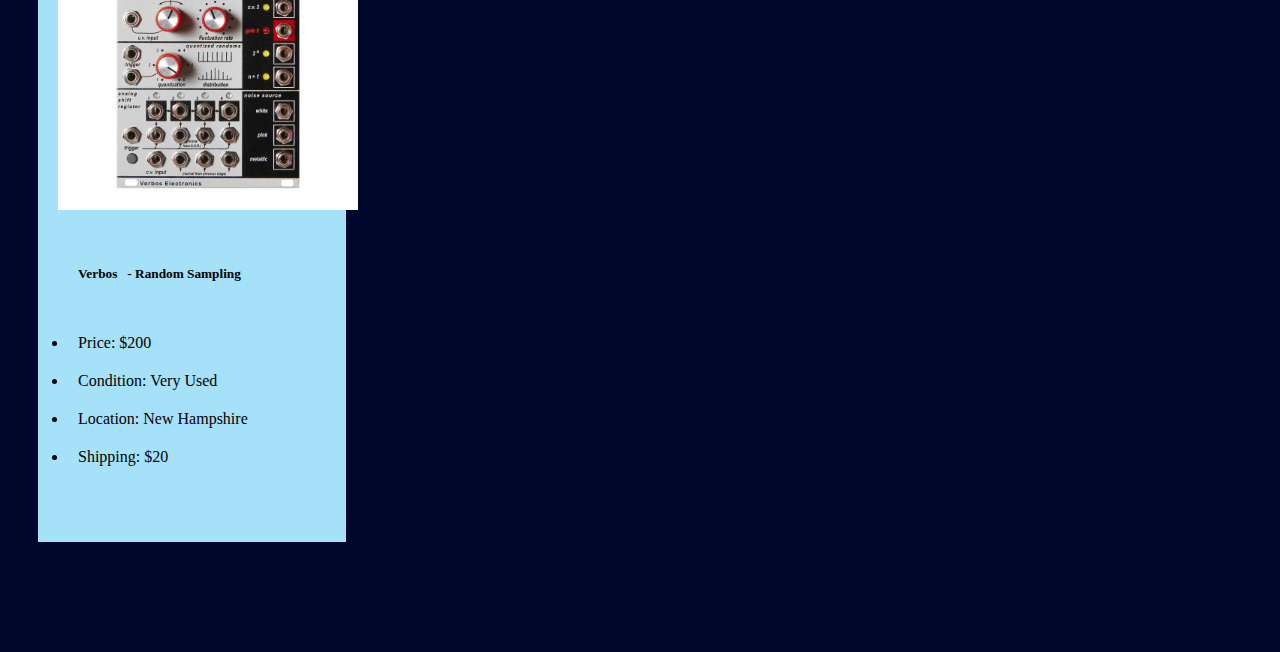
<file: products_modules.html>
<!DOCTYPE html>
<html lang="en">
    <head>
        <meta charset="UTF-8">
        <meta http-equiv="X-UA-Compatible" content="IE=edge">
        <meta name="viewport" content="width=device-width, initial-scale=1.0">
        <link href="https://cdn.jsdelivr.net/npm/bootstrap@5.1.3/dist/css/bootstrap.min.css" rel="stylesheet" integrity="sha384-1BmE4kWBq78iYhFldvKuhfTAU6auU8tT94WrHftjDbrCEXSU1oBoqyl2QvZ6jIW3" crossorigin="anonymous">
        <link href="./assets/css/styles.css" rel="stylesheet">
        <link rel="icon" href="./assets/images/heros/7143161.png" type="image/icon type">
        <title>Modularity - Modules</title>
    </head>
    <body>
        <header>
            <div class="container-fluid modularitypendulum">
                <div class="box pendulum one">M</div>
                <div class="box">o</div>
                <div class="box">d</div>
                <div class="box">u</div>
                <div class="box">l</div>
                <div class="box">a</div>
                <div class="box">r</div>
                <div class="box">i</div>
                <div class="box">t</div>
                <div class="box pendulum two">y</div>
            </div>
            <nav class="navbar navbar-expand-lg navbar-light bg-light">
                <div class="container-fluid">
                    <a href="./index.html"><img src="./assets/images/heros/7143161.png"  class="sidekick" alt=""></a>   
                  <a class="navbar-brand" href="./index.html">Modularity</a>
                  <button class="navbar-toggler" type="button" data-bs-toggle="collapse" data-bs-target="#navbarSupportedContent" aria-controls="navbarSupportedContent" aria-expanded="false" aria-label="Toggle navigation">
                    <span class="navbar-toggler-icon"></span>
                  </button>
                  <div class="collapse navbar-collapse" id="navbarSupportedContent">
                    <ul class="navbar-nav me-auto mb-2 mb-lg-0">
                        <li class="nav-item dropdown">
                            <a class="nav-link dropdown-toggle" href="#" id="navbarDropdown" role="button" data-bs-toggle="dropdown" aria-expanded="false">
                                Products
                            </a>
                            <ul class="dropdown-menu" aria-labelledby="navbarDropdown">
                                
                                <li><a class="dropdown-item" href="./products.html">All Products</a></li>
                                <li><hr class="dropdown-divider"></li>
                                <li><a class="dropdown-item" href="./products_cases.html">Cases</a></li>
                                <li><a class="dropdown-item active" href="./products_modules.html">Modules</a></li>
                                <li><a class="dropdown-item" href="./products_keyboards.html">Keyboards</a></li>
                                
                            </ul>
                        </li>
                        <li class="nav-item">
                            <a class="nav-link" href="./contactus.html">Contact Us</a>
                        </li>
                        <li class="nav-item">
                            <a class="nav-link" href="./login.html">Login</a>
                        </li>

                    </ul>
                  </div>
                </div>
            </nav>
        </header>
        <main>
            <div class="container-fluid productscontainer">
                <div class="row justify-content-center">
                    <div class="col-md-4 d-flex justify-content-center">
                        <div class="card justify-content-center" style="width: 18rem;">
                            <img src="./assets/images/products/modules/4msPingableEnvelopGenerator.webp" class="card-img-top" alt="...">
                            <div class="card-body justify-content-center">
                                <h5 class="card-title"><b>4MS</b>- Pingable Waveform Generator</h5>
                                <ul>
                                    <li>Price: $100</li>
                                    <li>Condition: New</li>
                                    <li>Location: New Hampshire</li>
                                    <li>Shipping: $20</li>
                                </ul>
                                <div class="container justify-content-center d-flex">
                                    <a href="#" class="btn btn-info">Buy</a>
                                </div>
                            </div>
                        </div>
                    </div>
                    <div class="col-md-4 d-flex justify-content-center">
                        <div class="card" style="width: 18rem;">
                            <img src="./assets/images/products/modules/BuchlaComplexWaveformGenerator.jpg" class="card-img-top" alt="...">
                            <div class="card-body">
                                <h5 class="card-title"><b>Buchla</b>- Complex Waveform Generator</h5>
                                <ul>
                                    <li>Price: $200</li>
                                    <li>Condition: Very Used</li>
                                    <li>Location: New Hampshire</li>
                                    <li>Shipping: $20</li>
                                </ul>
                                <div class="container justify-content-center d-flex">
                                    <a href="#" class="btn btn-info">Buy</a>
                                </div>
                            </div>
                        </div>
                    </div>
                    <div class="col-md-4 d-flex justify-content-center">
                        <div class="card" style="width: 18rem;">
                            <img src="./assets/images/products/modules/BuchlaDualArbitraryFunctionGenerator.webp" class="card-img-top" alt="...">
                            <div class="card-body">
                            <h5 class="card-title"><b>Buchla</b>- Arbitrary Function Generator</h5>
                            <ul>
                                <li>Price: $200</li>
                                <li>Condition: Good</li>
                                <li>Location: California</li>
                                <li>Shipping: $10</li>
                            </ul>
                            <div class="container justify-content-center d-flex">
                                <a href="#" class="btn btn-info">Buy</a>
                            </div>
                            </div>
                        </div>
                    </div>
                </div>
                <!-- product grouping -->
                <div class="row justify-content-center">
                    <div class="col-md-4 d-flex justify-content-center">
                        <div class="card" style="width: 18rem;">
                            <img src="./assets/images/products/modules/DoepferA138Mixer.webp" class="card-img-top" alt="...">
                            <div class="card-body">
                            <h5 class="card-title"><b>Doepfer</b>- A138 Mixer</h5>
                            <ul>
                                <li>Price: $50</li>
                                <li>Condition: Very Used</li>
                                <li>Location: New Hampshire</li>
                                <li>Shipping: 20$</li>
                            </ul>
                            <div class="container justify-content-center d-flex">
                                <a href="#" class="btn btn-info">Buy</a>
                            </div>
                            </div>
                        </div>
                    </div>
                    <div class="col-md-4 d-flex justify-content-center">
                        <div class="card" style="width: 18rem;">
                            <img src="./assets/images/products/modules/VerbosDualFourPoleFilter.webp" class="card-img-top" alt="...">
                            <div class="card-body">
                            <h5 class="card-title"><b>Verbos</b>- Dual Four Pole Filter</h5>
                            <ul>
                                <li>Price: $75</li>
                                <li>Condition: New</li>
                                <li>Location: Vermont</li>
                                <li>Shipping: $10</li>
                            </ul>
                            <div class="container justify-content-center d-flex">
                                <a href="#" class="btn btn-info">Buy</a>
                            </div>
                            </div>
                        </div>
                    </div>
                    <div class="col-md-4 d-flex justify-content-center">
                        <div class="card" style="width: 18rem;">
                            <img src="./assets/images/products/modules/MakeNoiseQMMG.webp" class="card-img-top" alt="...">
                            <div class="card-body">
                            <h5 class="card-title"><b>Make Noise</b>- QMMG Filter</h5>
                            <ul>
                                <li>Price: $89</li>
                                <li>Condition: Used</li>
                                <li>Location: New Hampshire</li>
                                <li>Shipping: $10</li>
                            </ul>
                            <div class="container justify-content-center d-flex">
                                <a href="#" class="btn btn-info">Buy</a>
                            </div>
                            </div>
                        </div>
                    </div>
                </div>
                <!-- end product grouping -->

                <!-- product grouping -->
                <div class="row justify-content-center">
                    <div class="col-md-4 d-flex justify-content-center">
                        <div class="card" style="width: 18rem;">
                            <img src="./assets/images/products/modules/NorthernLightModular-ModelTT.jpg" class="card-img-top" alt="...">
                            <div class="card-body">
                            <h5 class="card-title"><b>Northern Light Modular</b>- ModelTT</h5>
                            <ul>
                                <li>Price: $200</li>
                                <li>Condition: Very Used</li>
                                <li>Location: Maine</li>
                                <li>Shipping: $15</li>
                            </ul>
                            <div class="container justify-content-center d-flex">
                                <a href="#" class="btn btn-info">Buy</a>
                            </div>
                            </div>
                        </div>
                    </div>
                    <div class="col-md-4 d-flex justify-content-center">
                        <div class="card" style="width: 18rem;">
                            <img src="./assets/images/products/modules/VerbosFoundationOscillator.webp" class="card-img-top" alt="...">
                            <div class="card-body">
                            <h5 class="card-title"><b>Verbos</b> - Foundation Oscillator</h5>
                            <ul>
                                <li>Price: $200</li>
                                <li>Condition: Very Used</li>
                                <li>Location: Massachusetts</li>
                                <li>Shipping: $10</li>
                            </ul>
                            <div class="container justify-content-center d-flex">
                                <a href="#" class="btn btn-info">Buy</a>
                            </div>
                            </div>
                        </div>
                    </div>
                    <div class="col-md-4 d-flex justify-content-center">
                        <div class="card" style="width: 18rem;">
                            <img src="./assets/images/products/modules/VerbosElectronicsDelayProcessor.webp" class="card-img-top" alt="...">
                            <div class="card-body">
                            <h5 class="card-title"><b>Verbos</b>- Multi-Delay Processor</h5>
                            <ul>
                                <li>Price: $80</li>
                                <li>Condition: Used</li>
                                <li>Location: New Hampshire</li>
                                <li>Shipping: $14</li>
                            </ul>
                            <div class="container justify-content-center d-flex">
                                <a href="#" class="btn btn-info">Buy</a>
                            </div>
                            </div>
                        </div>
                    </div>
                </div>
                <!-- end product grouping -->

                <!-- product grouping -->
                <div class="row justify-content-center">
                    <div class="col-md-4 d-flex justify-content-center">
                        <div class="card" style="width: 18rem;">
                            <img src="./assets/images/products/modules/BuchlaMiditoUSBDecoder.jpg" class="card-img-top" alt="...">
                            <div class="card-body">
                            <h5 class="card-title"><b>Buchla</b>- Midi to USB</h5>
                            <ul>
                                <li>Price: $189</li>
                                <li>Condition: Good</li>
                                <li>Location: Rhode Island</li>
                                <li>Shipping: $18</li>
                            </ul>
                            <div class="container justify-content-center d-flex">
                                <a href="#" class="btn btn-info">Buy</a>
                            </div>
                            </div>
                        </div>
                    </div>
                    <div class="col-md-4 d-flex justify-content-center">
                        <div class="card" style="width: 18rem;">
                            <img src="./assets/images/products/modules/BuchlaQuadDynamicsManager.jpg" class="card-img-top" alt="...">
                            <div class="card-body">
                            <h5 class="card-title"><b>Buchla</b>- Quad Dynamics Manager</h5>
                            <ul>
                                <li>Price: $79</li>
                                <li>Condition: Used</li>
                                <li>Location: New York</li>
                                <li>Shipping: $9</li>
                            </ul>
                            <div class="container justify-content-center d-flex">
                                <a href="#" class="btn btn-info">Buy</a>
                            </div>
                            </div>
                        </div>
                    </div>
                    <div class="col-md-4 d-flex justify-content-center">
                        <div class="card" style="width: 18rem;">
                            <img src="./assets/images/products/modules/VerbosElectronicsRandomSampling.jpg" class="card-img-top" alt="...">
                            <div class="card-body">
                            <h5 class="card-title"><b>Verbos</b>- Random Sampling</h5>
                            <ul>
                                <li>Price: $200</li>
                                <li>Condition: Very Used</li>
                                <li>Location: New Hampshire</li>
                                <li>Shipping: $20</li>
                            </ul>
                            <div class="container justify-content-center d-flex">
                                <a href="#" class="btn btn-info">Buy</a>
                            </div>
                            </div>
                        </div>
                    </div>
                </div>
                <!-- end product grouping -->

                <!-- end modules -->


            </div>
        </main>
        <footer class="fixed-bottom">
            <div class="container-fluid">
                <div class="row">
                    <div class="col-sm-3">
                       <p>&copy;Modularity 2022</p> 
                    </div>

                    <div class="col-sm-9">
                        <div class="container-fluid">
                            <div class="row justify-content-end">
                                <div class="col-sm-3">
                                    <a href="https://www.youtube.com/">
                                        <svg role="img" height=40 viewBox="0 0 24 24" xmlns="http://www.w3.org/2000/svg">
                                            <title>YouTube</title>
                                            <path d="M23.498 6.186a3.016 3.016 0 0 0-2.122-2.136C19.505 3.545 12 3.545 12 3.545s-7.505 0-9.377.505A3.017 3.017 0 0 0 .502 6.186C0 8.07 0 12 0 12s0 3.93.502 5.814a3.016 3.016 0 0 0 2.122 2.136c1.871.505 9.376.505 9.376.505s7.505 0 9.377-.505a3.015 3.015 0 0 0 2.122-2.136C24 15.93 24 12 24 12s0-3.93-.502-5.814zM9.545 15.568V8.432L15.818 12l-6.273 3.568z"/>
                                        </svg>
                                    </a>
                                </div>
                                <div class="col-sm-3">
                                    <a href="https://twitter.com/">
                                        <svg role="img" height=40 viewBox="0 0 24 24" xmlns="http://www.w3.org/2000/svg">
                                            <title>Twitter</title>
                                            <path d="M23.953 4.57a10 10 0 01-2.825.775 4.958 4.958 0 002.163-2.723c-.951.555-2.005.959-3.127 1.184a4.92 4.92 0 00-8.384 4.482C7.69 8.095 4.067 6.13 1.64 3.162a4.822 4.822 0 00-.666 2.475c0 1.71.87 3.213 2.188 4.096a4.904 4.904 0 01-2.228-.616v.06a4.923 4.923 0 003.946 4.827 4.996 4.996 0 01-2.212.085 4.936 4.936 0 004.604 3.417 9.867 9.867 0 01-6.102 2.105c-.39 0-.779-.023-1.17-.067a13.995 13.995 0 007.557 2.209c9.053 0 13.998-7.496 13.998-13.985 0-.21 0-.42-.015-.63A9.935 9.935 0 0024 4.59z"/>
                                        </svg>
                                    </a>
                                </div>
                                <div class="col-sm-3">
                                    <a href="https://facebook.com">
                                        <svg role="img" height=40 viewBox="0 0 24 24" xmlns="http://www.w3.org/2000/svg">
                                            <title>Facebook</title>
                                            <path d="M24 12.073c0-6.627-5.373-12-12-12s-12 5.373-12 12c0 5.99 4.388 10.954 10.125 11.854v-8.385H7.078v-3.47h3.047V9.43c0-3.007 1.792-4.669 4.533-4.669 1.312 0 2.686.235 2.686.235v2.953H15.83c-1.491 0-1.956.925-1.956 1.874v2.25h3.328l-.532 3.47h-2.796v8.385C19.612 23.027 24 18.062 24 12.073z"/>
                                        </svg>
                                    </a>
                                </div>
                                <div class="col-sm-3">
                                    <a href="https://twitch.com">
                                        <svg role="img" height=40 viewBox="0 0 24 24" xmlns="http://www.w3.org/2000/svg">
                                            <title>Twitch</title>
                                            <path d="M11.571 4.714h1.715v5.143H11.57zm4.715 0H18v5.143h-1.714zM6 0L1.714 4.286v15.428h5.143V24l4.286-4.286h3.428L22.286 12V0zm14.571 11.143l-3.428 3.428h-3.429l-3 3v-3H6.857V1.714h13.714Z"/>
                                        </svg>
                                    </a>
                                </div>
                            </div>
                        </div>
                    </div>
                </div>
            </div>
        </footer>
        <script src="https://cdn.jsdelivr.net/npm/bootstrap@5.1.3/dist/js/bootstrap.bundle.min.js" integrity="sha384-ka7Sk0Gln4gmtz2MlQnikT1wXgYsOg+OMhuP+IlRH9sENBO0LRn5q+8nbTov4+1p" crossorigin="anonymous"></script>
    </body>
</html>
</file>
<file: assets/css/styles.css>
html  {
    background-color: #00072d;
    box-sizing: border-box;
    min-height: 100%;
}

main {
    background-color: #00072d;
    z-index: 0;
    padding-bottom: 20px;
}

body {
    /* Margin bottom by footer height */
    margin-bottom: 60px;
    z-index: 0;
}

footer {
    position: absolute;
    bottom: 0;
    width: 100%;
    /* Set the fixed height of the footer here */
    height: 60px;
    line-height: 60px; /* Vertically center the text there */
    background-color: #A6E1FA;

}

.hero-carousel * {
    background-color: #00072d;
    z-index: 1;
}



.carousel-item img {
    height: 570px;
    min-width: auto;
    margin-top: 50px;
    margin-bottom: 50px;

  }

.footer div {
    background-color: #A6E1FA;
    color: #0E6BA8;
}

svg {
    color: #0E6BA8;
}

.navbar {
    padding: 0%;
}

.navbar * {
    background-color: #A6E1FA;
    color: #0E6BA8;
}

.login-form-label {
    color: azure;
    padding: 10px;
}

.login-form-container {
    padding: 10px 10px 10px 10px;
}

#emailradioinput:checked + .emailradioinputlabel {
    color: #A6E1FA;
    text-decoration: underline;
}

#usernameradioinput:checked + .usernameradioinputlabel {
    color: #A6E1FA;
    text-decoration: underline;
}

input#emailradioinput:checked~.emaillogin {
    visibility:visible;
}

.emaillogin {
    visibility: hidden;
}

input#usernameradioinput:checked~.usernamelogin {
    visibility:visible;
}

.usernamelogin {
    visibility: hidden;
}


.login-form-container {
    border: 5px;
    background-color: #256e8d;
    border: solid;
    border-color: #A6E1FA;
    max-width: 500px;
    color: azure;
    padding-top: 10px;
}

.loginform {
    padding-top: 25px;
    color: azure;
}

a#signuplink {
    color: #A6E1FA;
}

.registrationmodal {
    max-width: fit-content;
    max-height: fit-content;
}

.registerform {
    margin: 10px
}

.feedbackform > * {
    padding: 10px;
}

.sidekick {
    height: 80px;
    width: 80px;
    padding: 10px;
}

.feedbackformcontainer {
    height: 600px;
    width: auto;
    background-color:#256e8d;
    color: azure;
    border: solid;
    border-color: #A6E1FA;
    margin-top: 40px;
    padding: 40px;

}


main > * {
    padding-top: 10px;
    background-color: #00072d;
    z-index: 0;
}

.card {
    background-color:#A6E1FA
}

.card a {
    position: absolute;
    bottom: 10px;
}

.card > img{
    max-height: 300px
}


.productscontainer, .productscontainer * {
    padding: 10px
}

.btn-info {
    background-color: #00072d;
    color: azure
}

.bg-light {
    background-color: azure
}

.tablecontainer {
    padding: 20px;
    background-color:#A6E1FA
}

.secondarytablecontainer {
    background-color: #00072d;
    color: azure
}




/* Pendulum code */

.pendulum {
    
    font-size: 36px;
    background-color:#A6E1FA
}

@import url("https://fonts.googleapis.com/css2?family=Montserrat:ital,wght@0,100;0,200;0,300;0,400;0,500;0,600;0,700;0,800;0,900;1,100;1,200;1,300;1,400;1,500;1,600;1,700;1,800;1,900&display=swap");

html {
  scroll-behavior: smooth;
}

.modularitypendulum {
  margin: 0;
  padding: 0;
  box-sizing: border-box;
  font-family: "Montserrat", "Gill Sans", "Gill Sans MT", Calibri,
    "Trebuchet MS", sans-serif;
  font-weight: 500;
  background-color:#A6E1FA;
}

:root {
  --duration: 3s;
}

.modularitypendulum {
  display: flex;
  position: relative;
  justify-content: center;
  align-items: center;
  height: 100%;
  text-transform: uppercase;
}

.box {
  position: relative;
  width: 40px;
  height: 100px;
  line-height: 150px;
  text-align: center;
  transform-origin: top center;
}

.box::before,
.box::after {
  content: "";
  position: absolute;
  top: 0;
  left: 50%;
  transform: translateX(-50%);
  z-index: -1;
}

.box::before {
  width: 15px;
  height: 15px;
  border-radius: 15px;
  background: #444;
}

.box::after {
  width: 3px;
  height: calc(100% - 20px);
  background: #444;
}

.one {
  animation: one var(--duration) cubic-bezier(0.65, 0, 0.35, 1) 0s infinite
    forwards;
}

.two {
  transform: rotate(-45deg);
  animation: two var(--duration) cubic-bezier(0.65, 0, 0.35, 1)
    calc(var(--duration) / 2) infinite forwards;
}

@keyframes one {
  0%,
  100% {
    transform: rotate(45deg);
  }
  30%,
  60% {
    transform: rotate(0deg);
  }
}

@keyframes two {
  0%,
  100% {
    transform: rotate(-45deg);
  }
  30%,
  60% {
    transform: rotate(0deg);
  }
}
</file>
